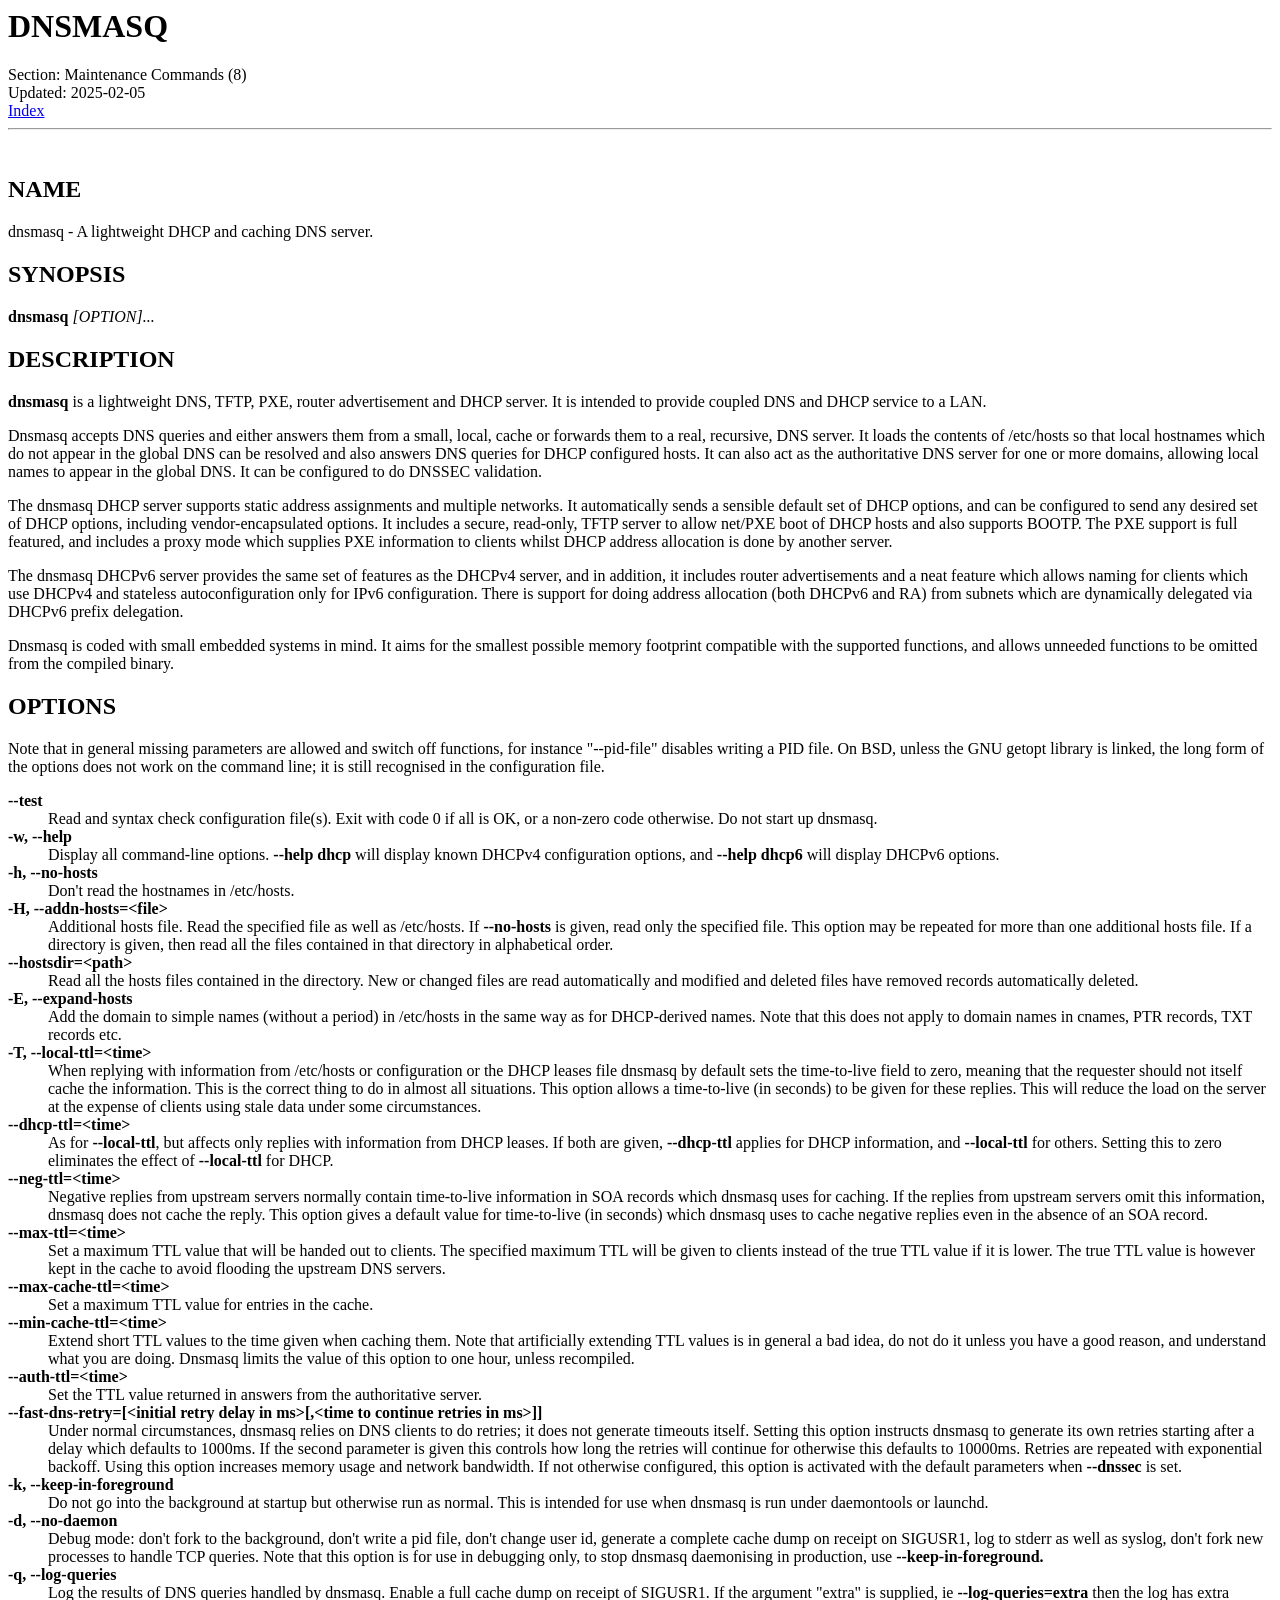
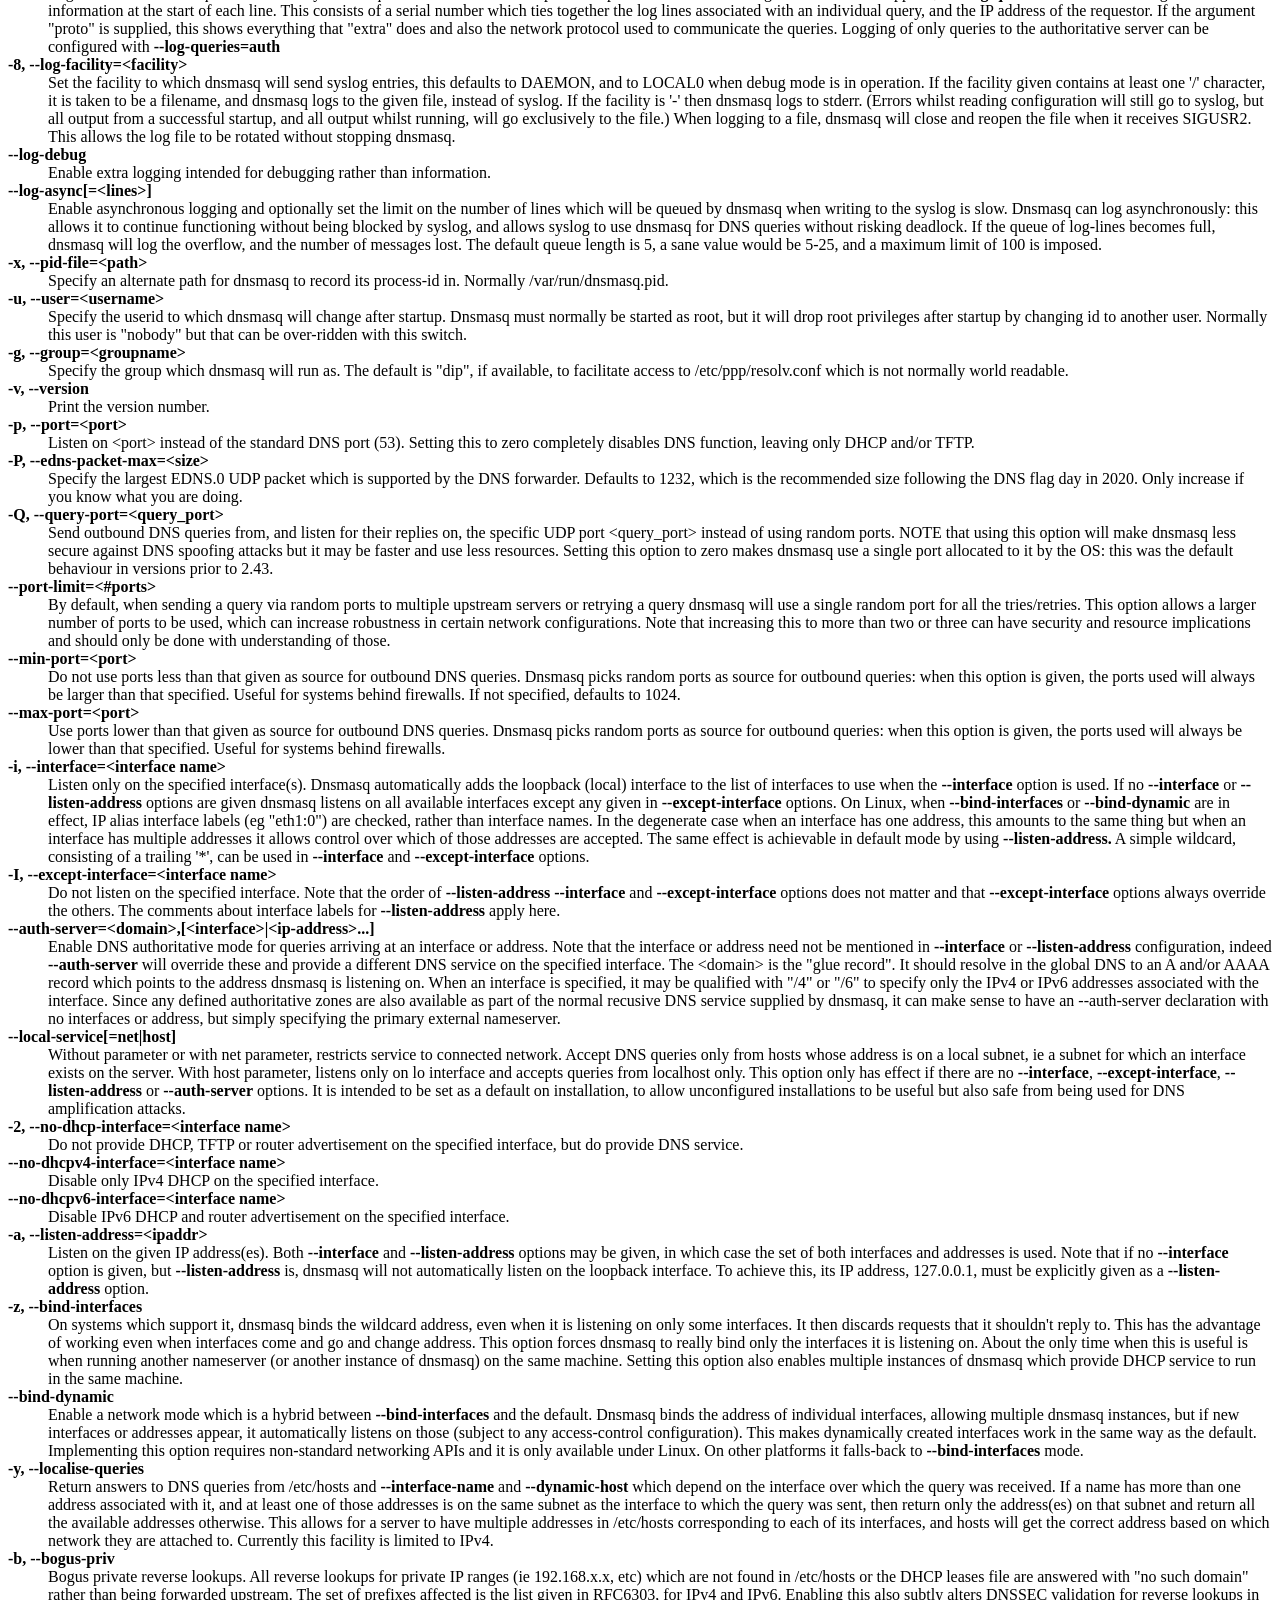
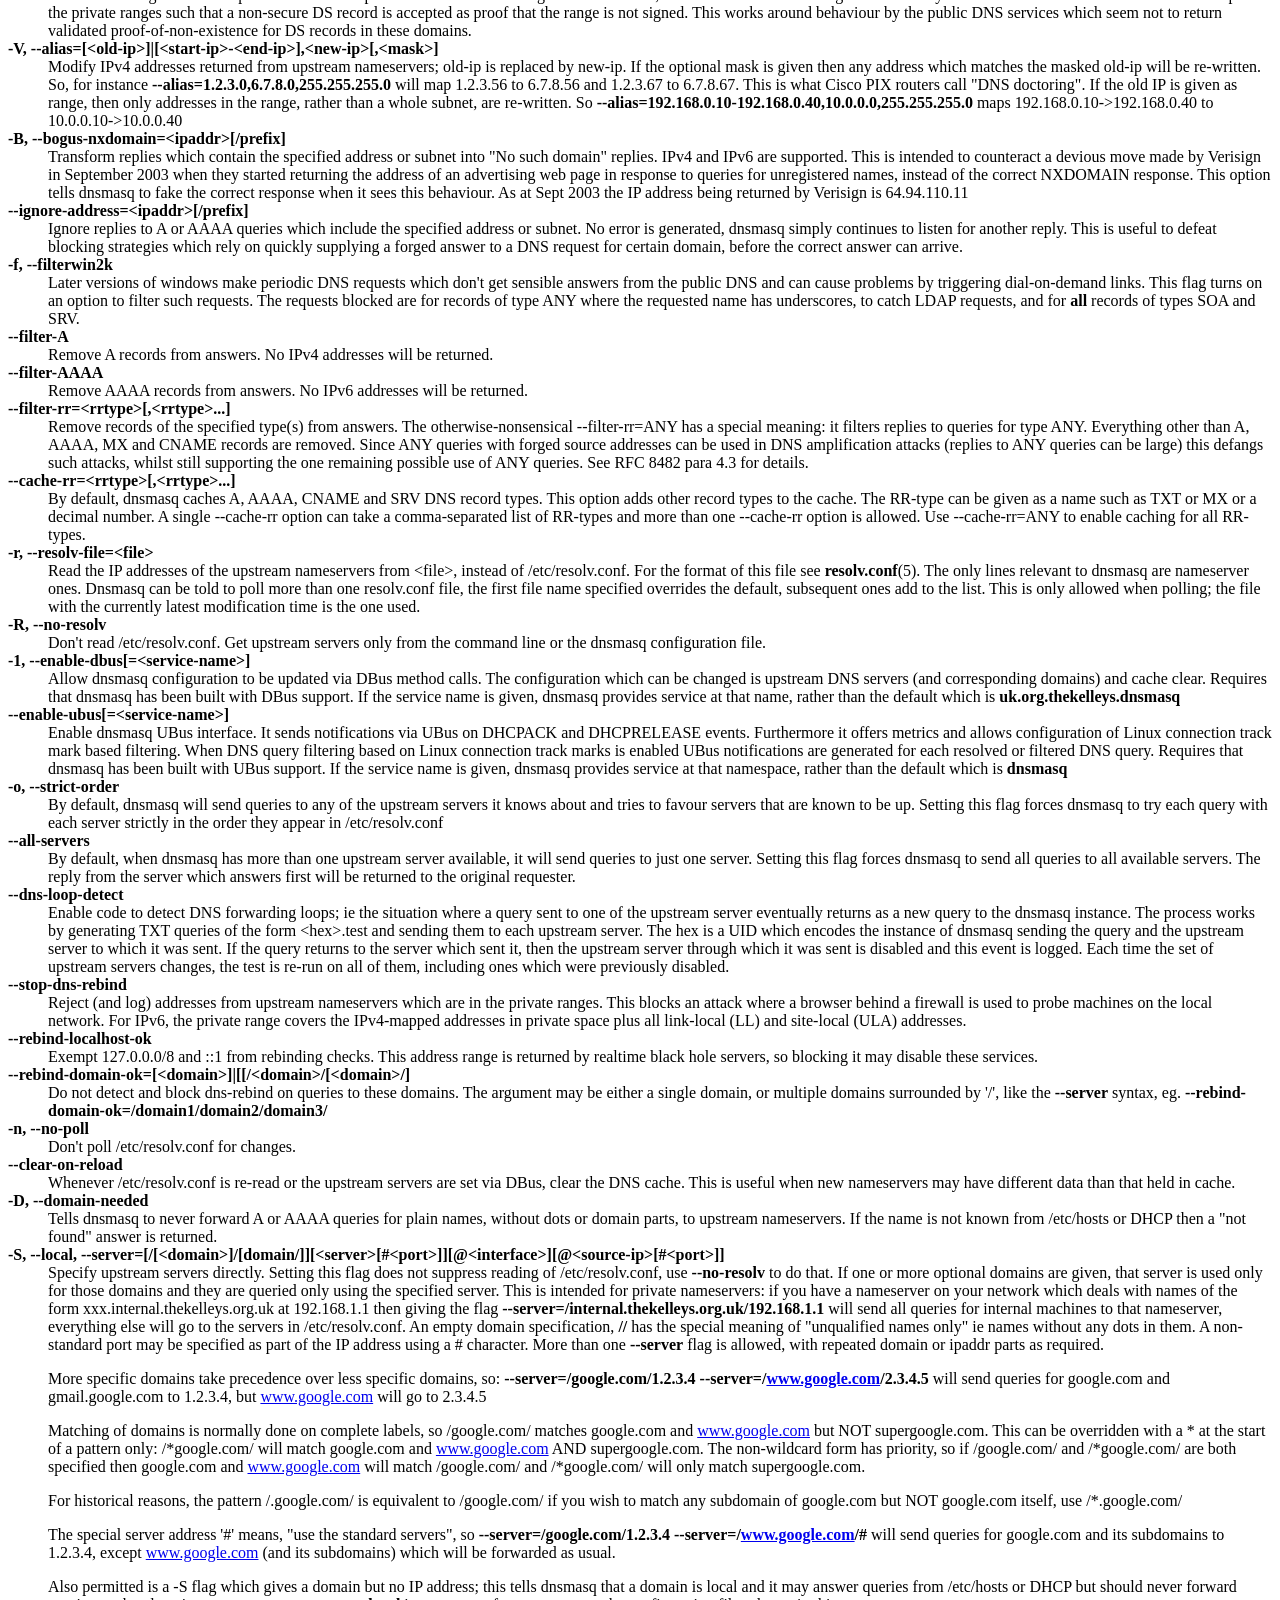
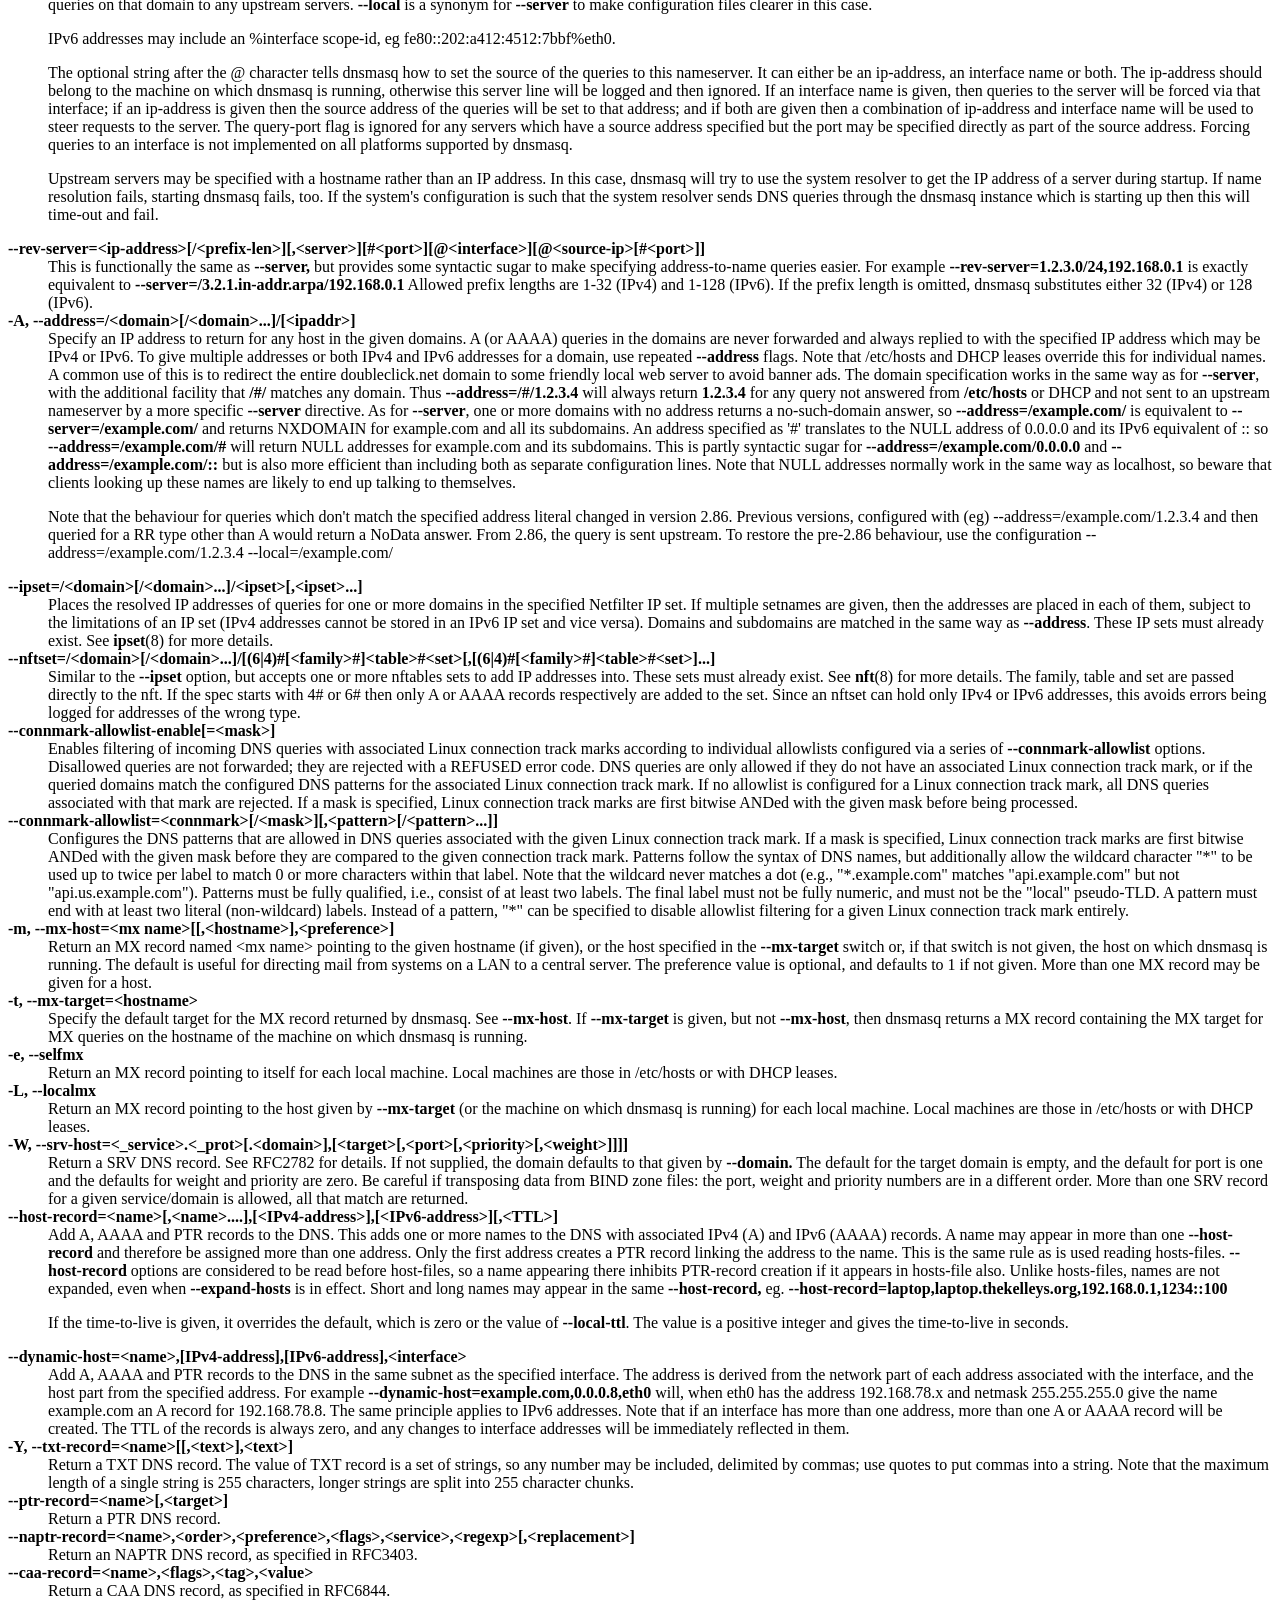
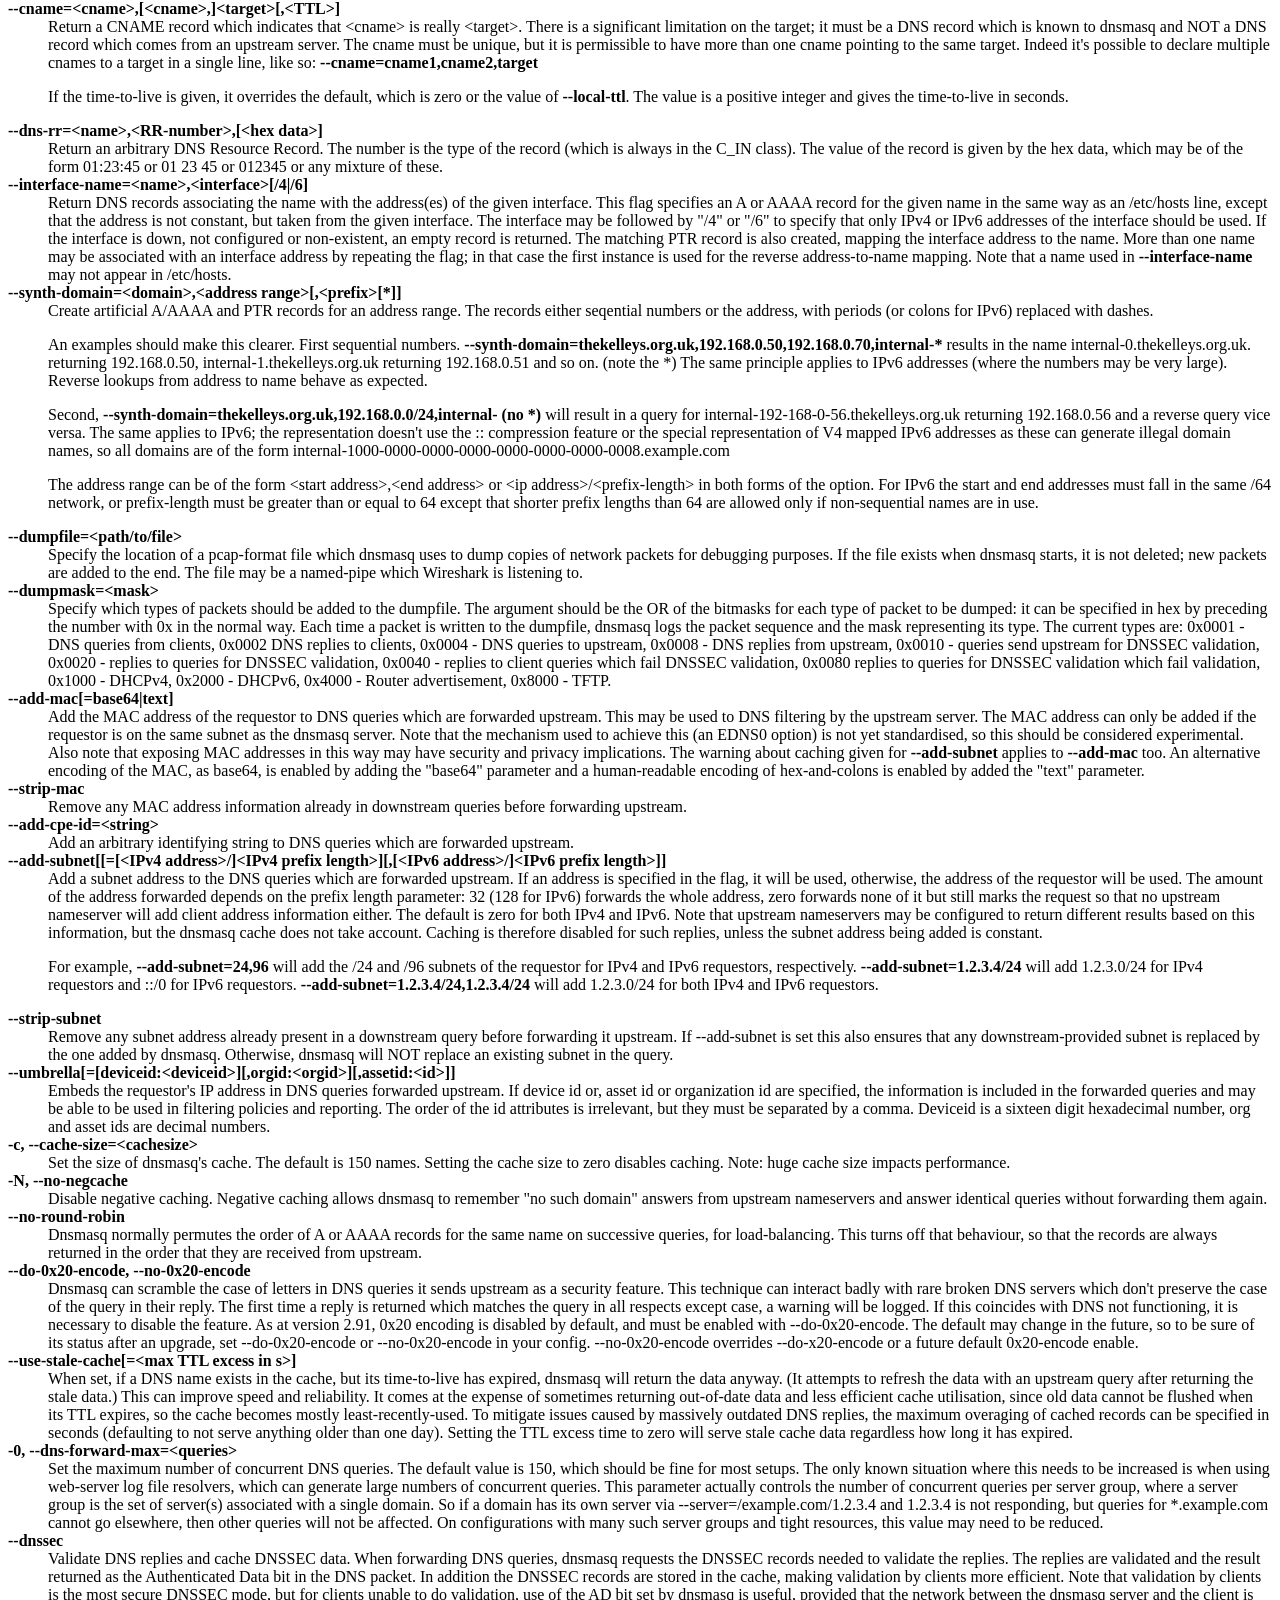
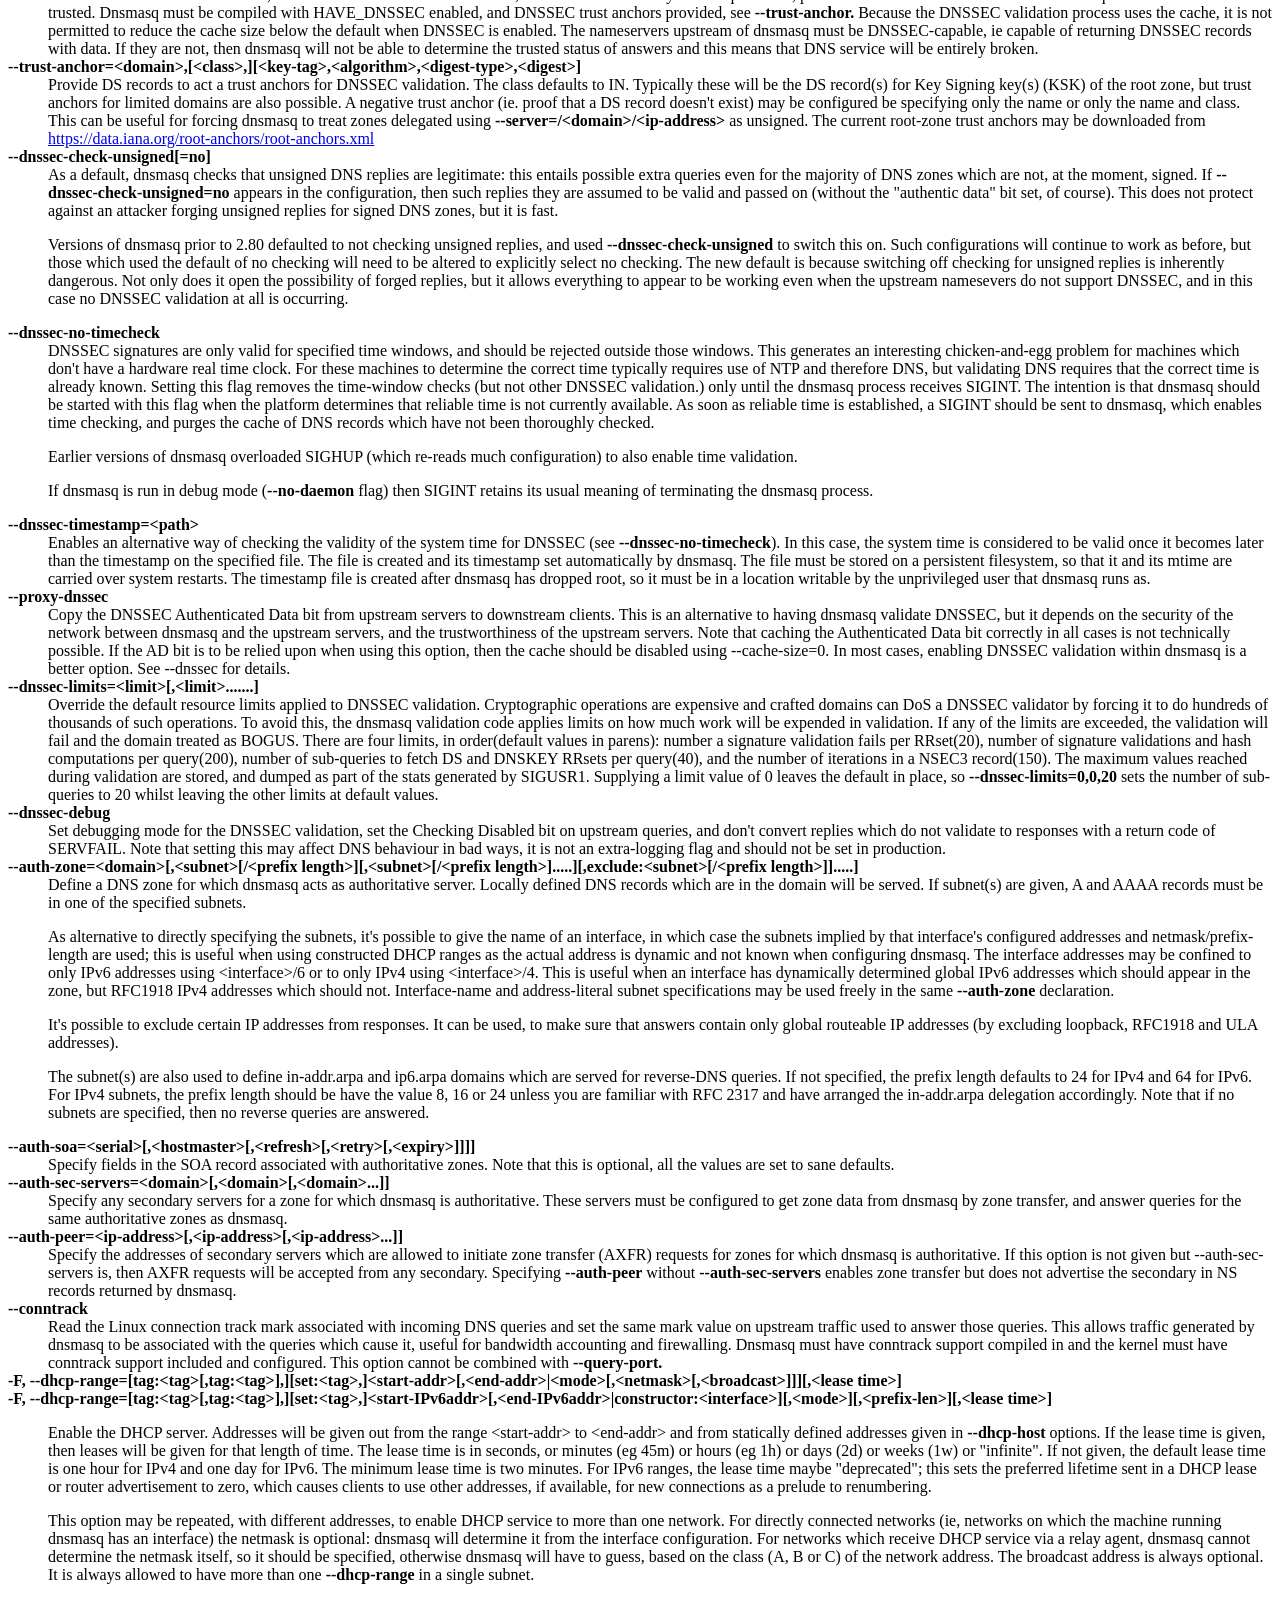
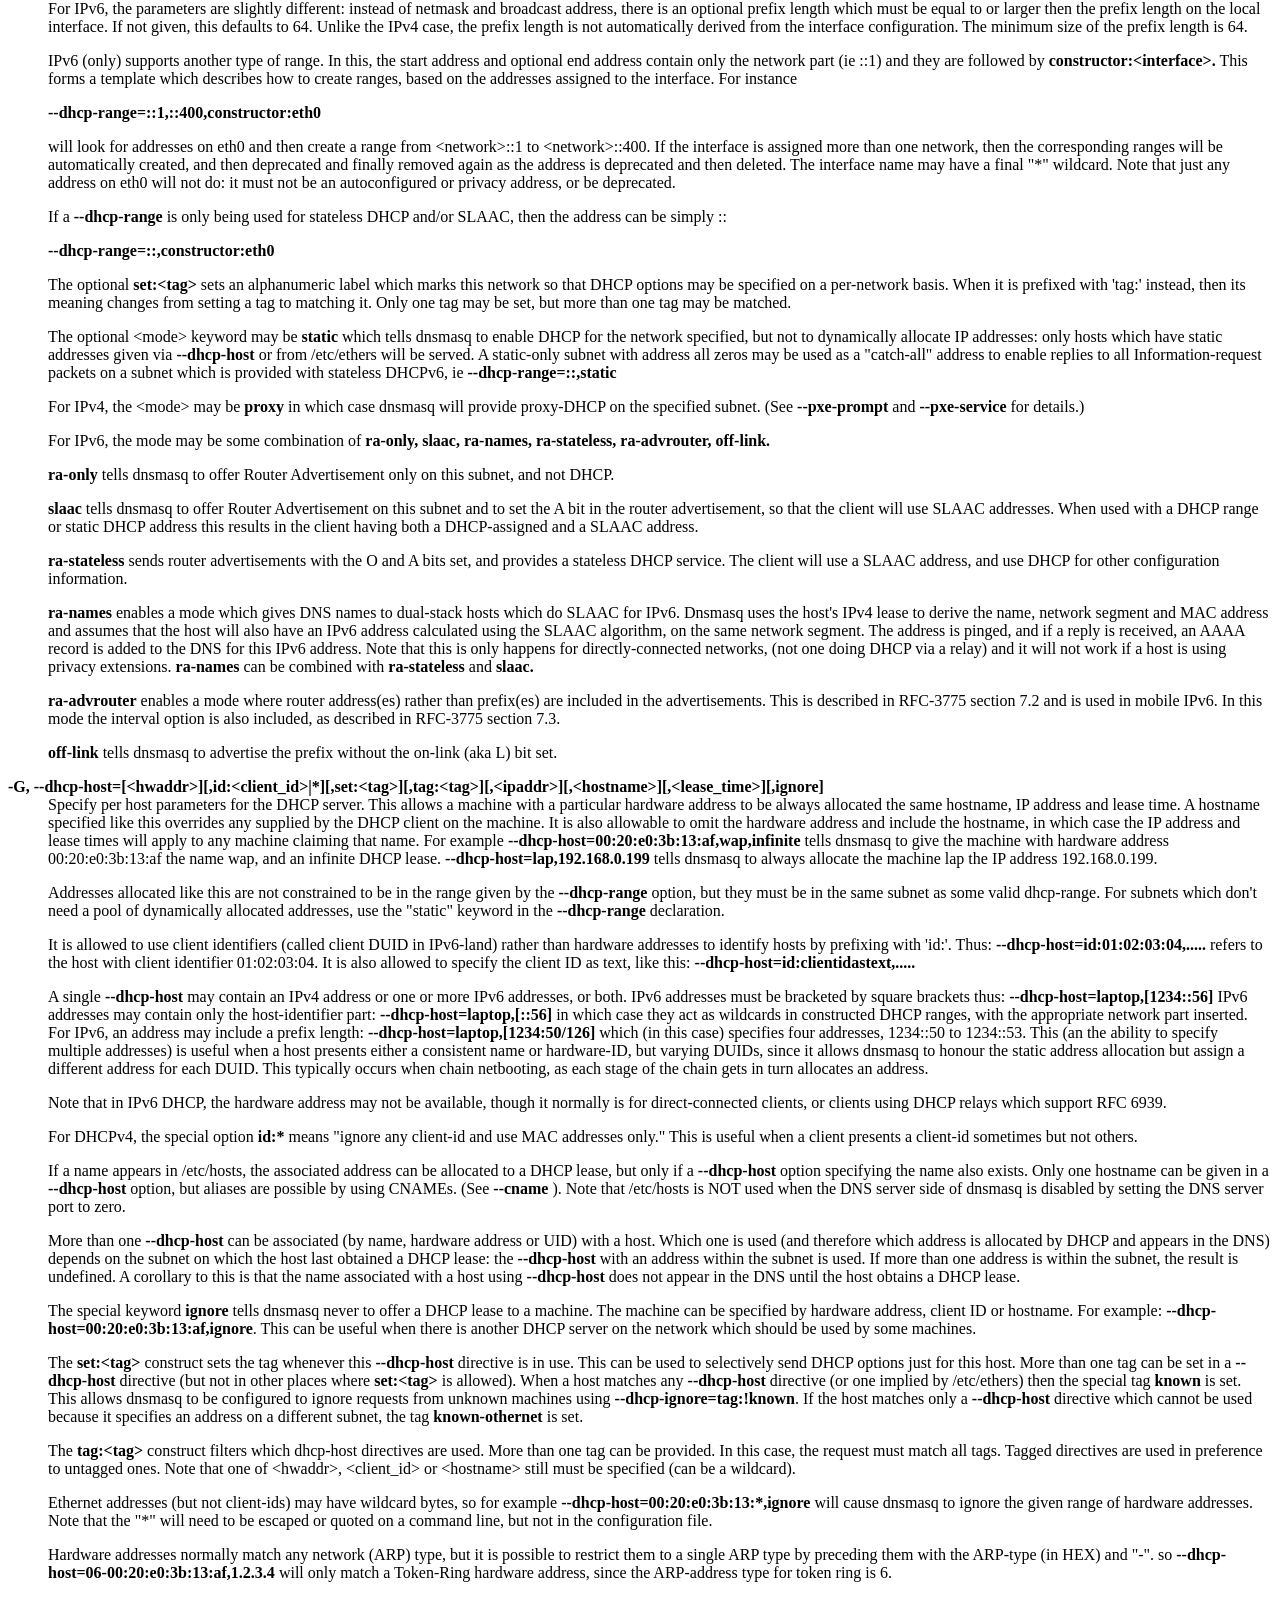
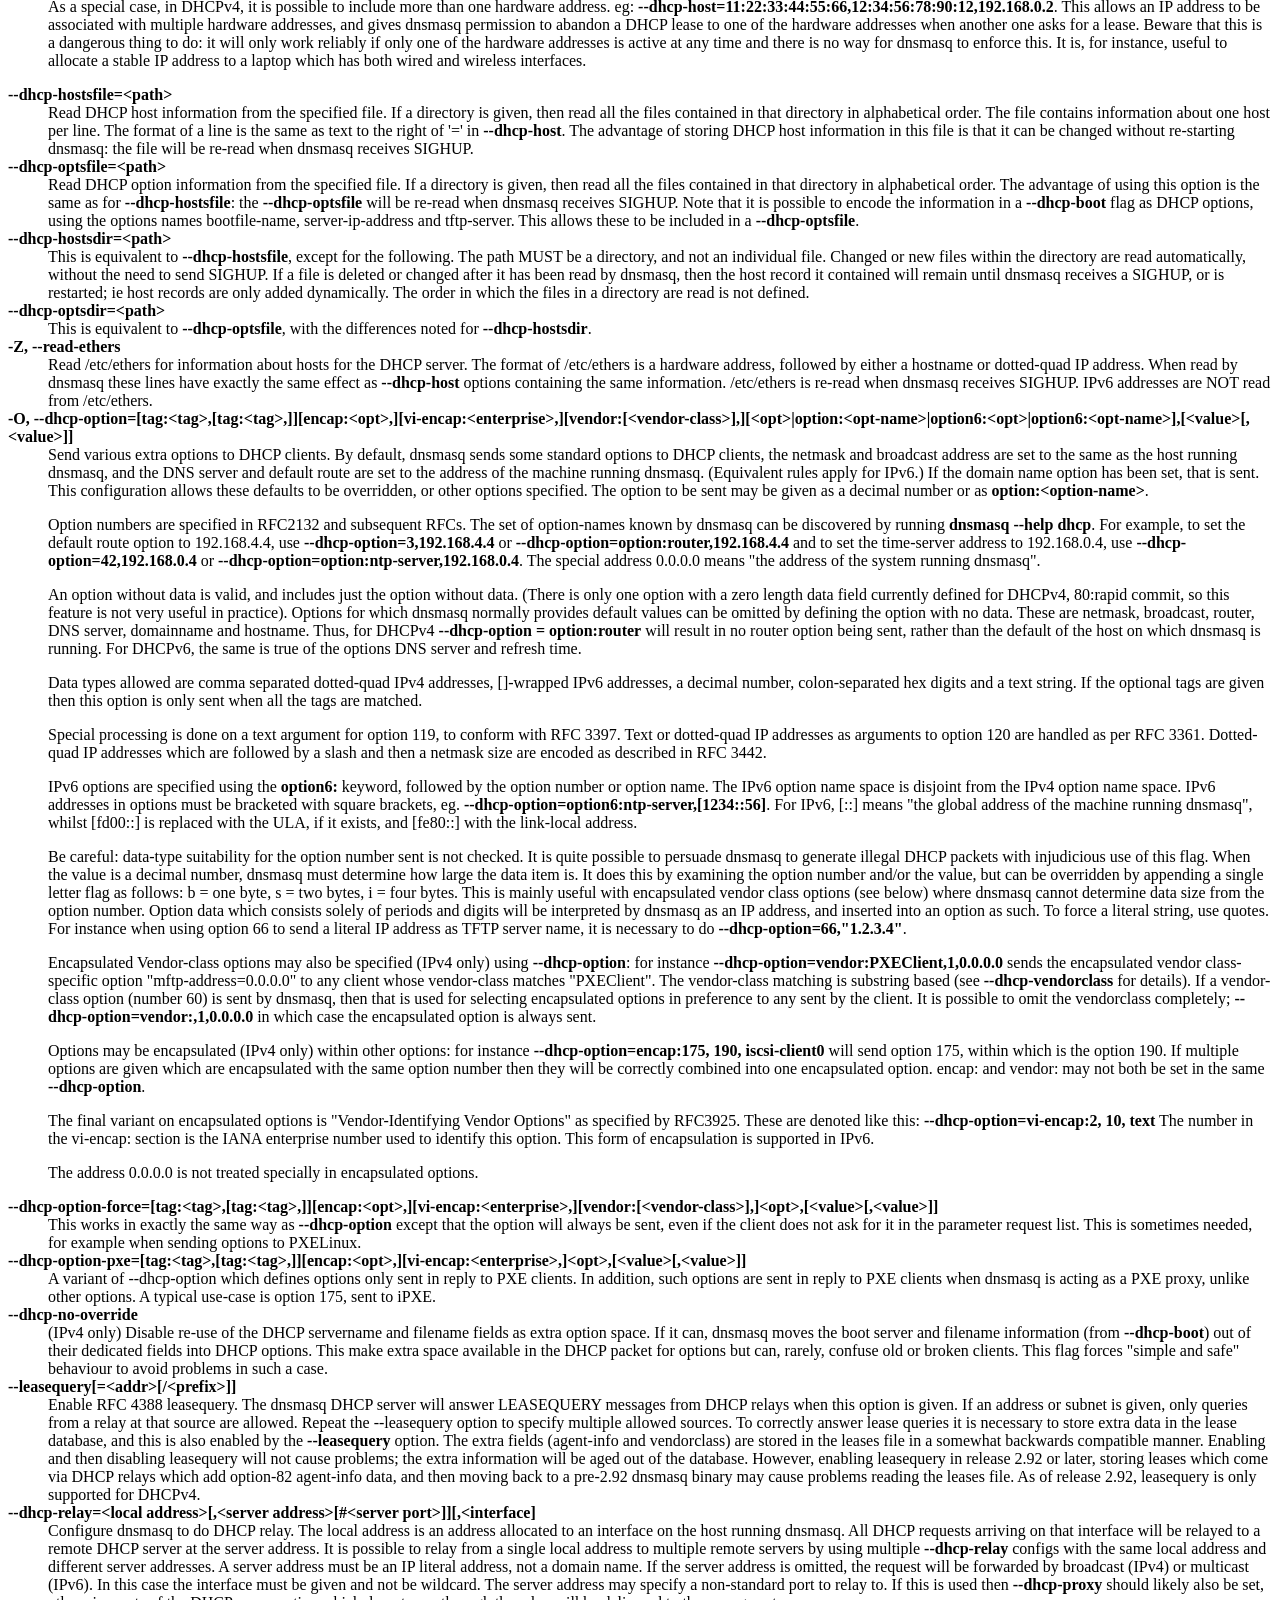
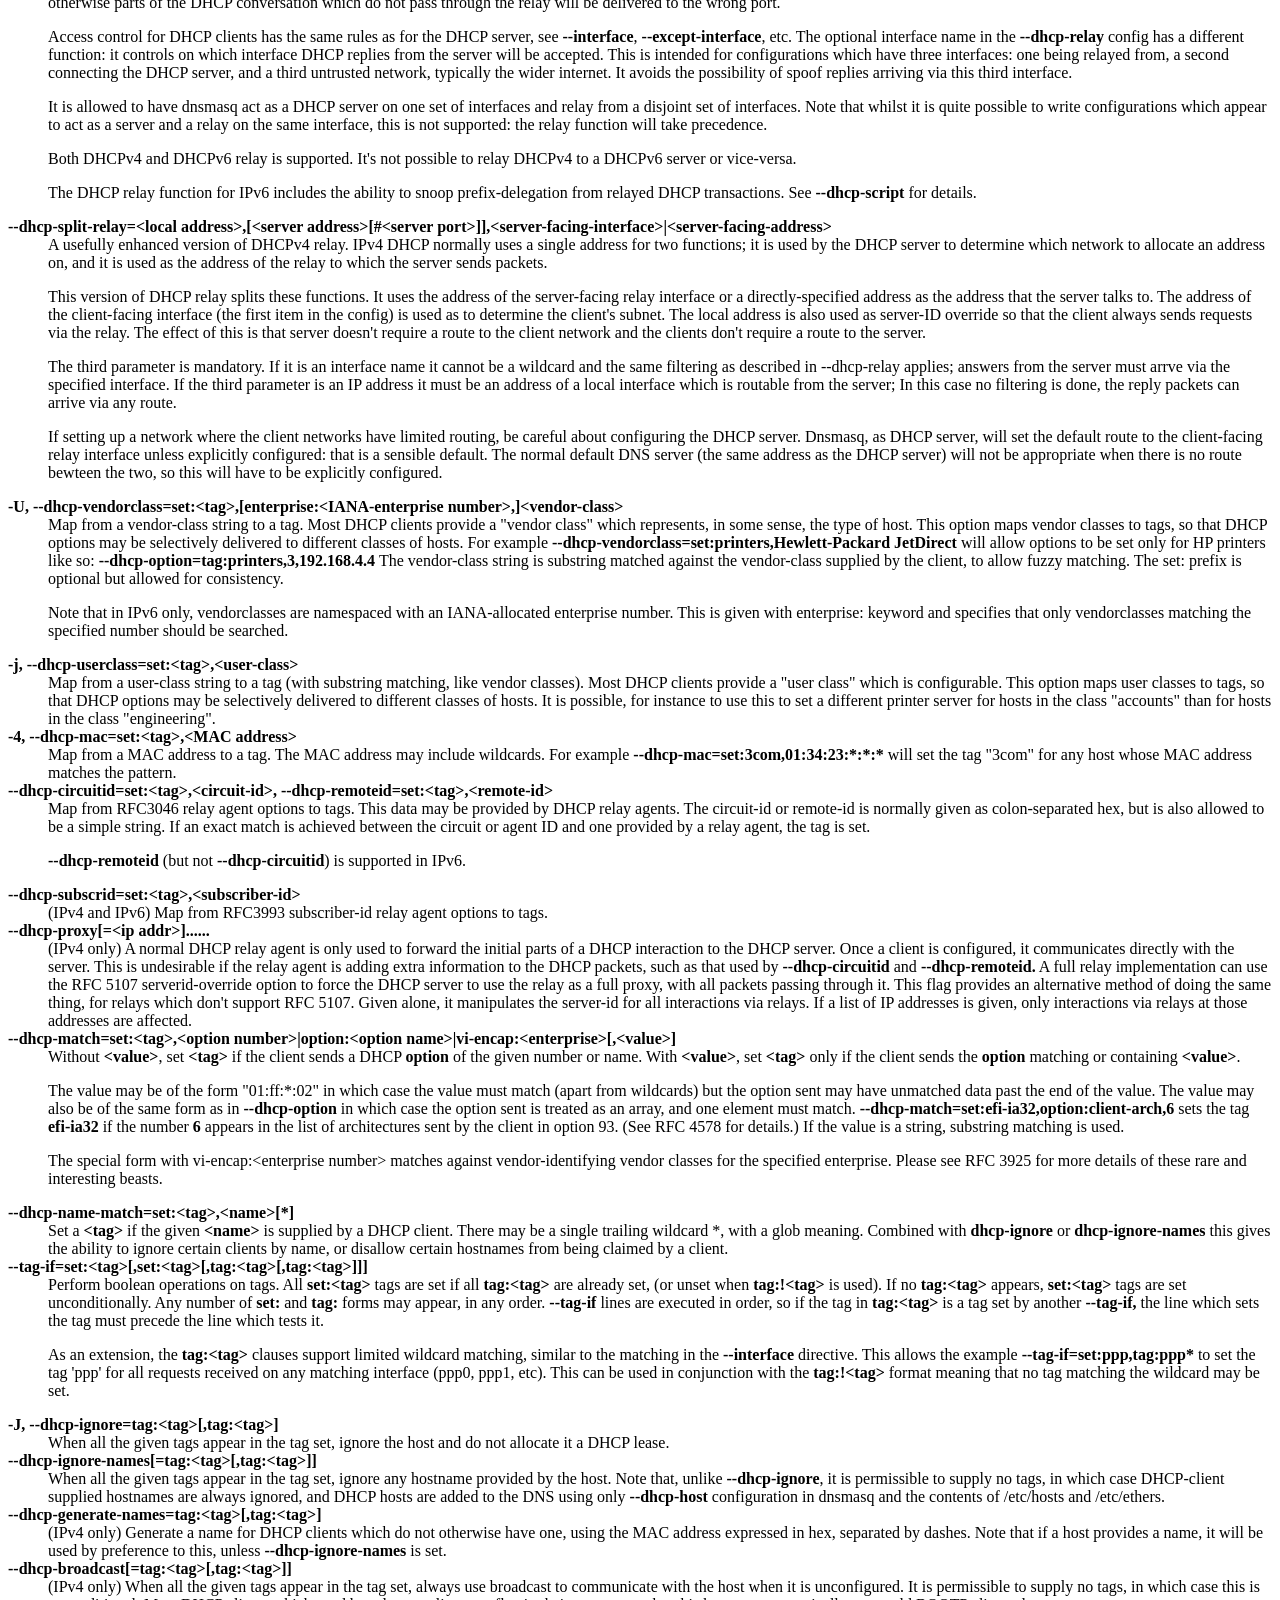
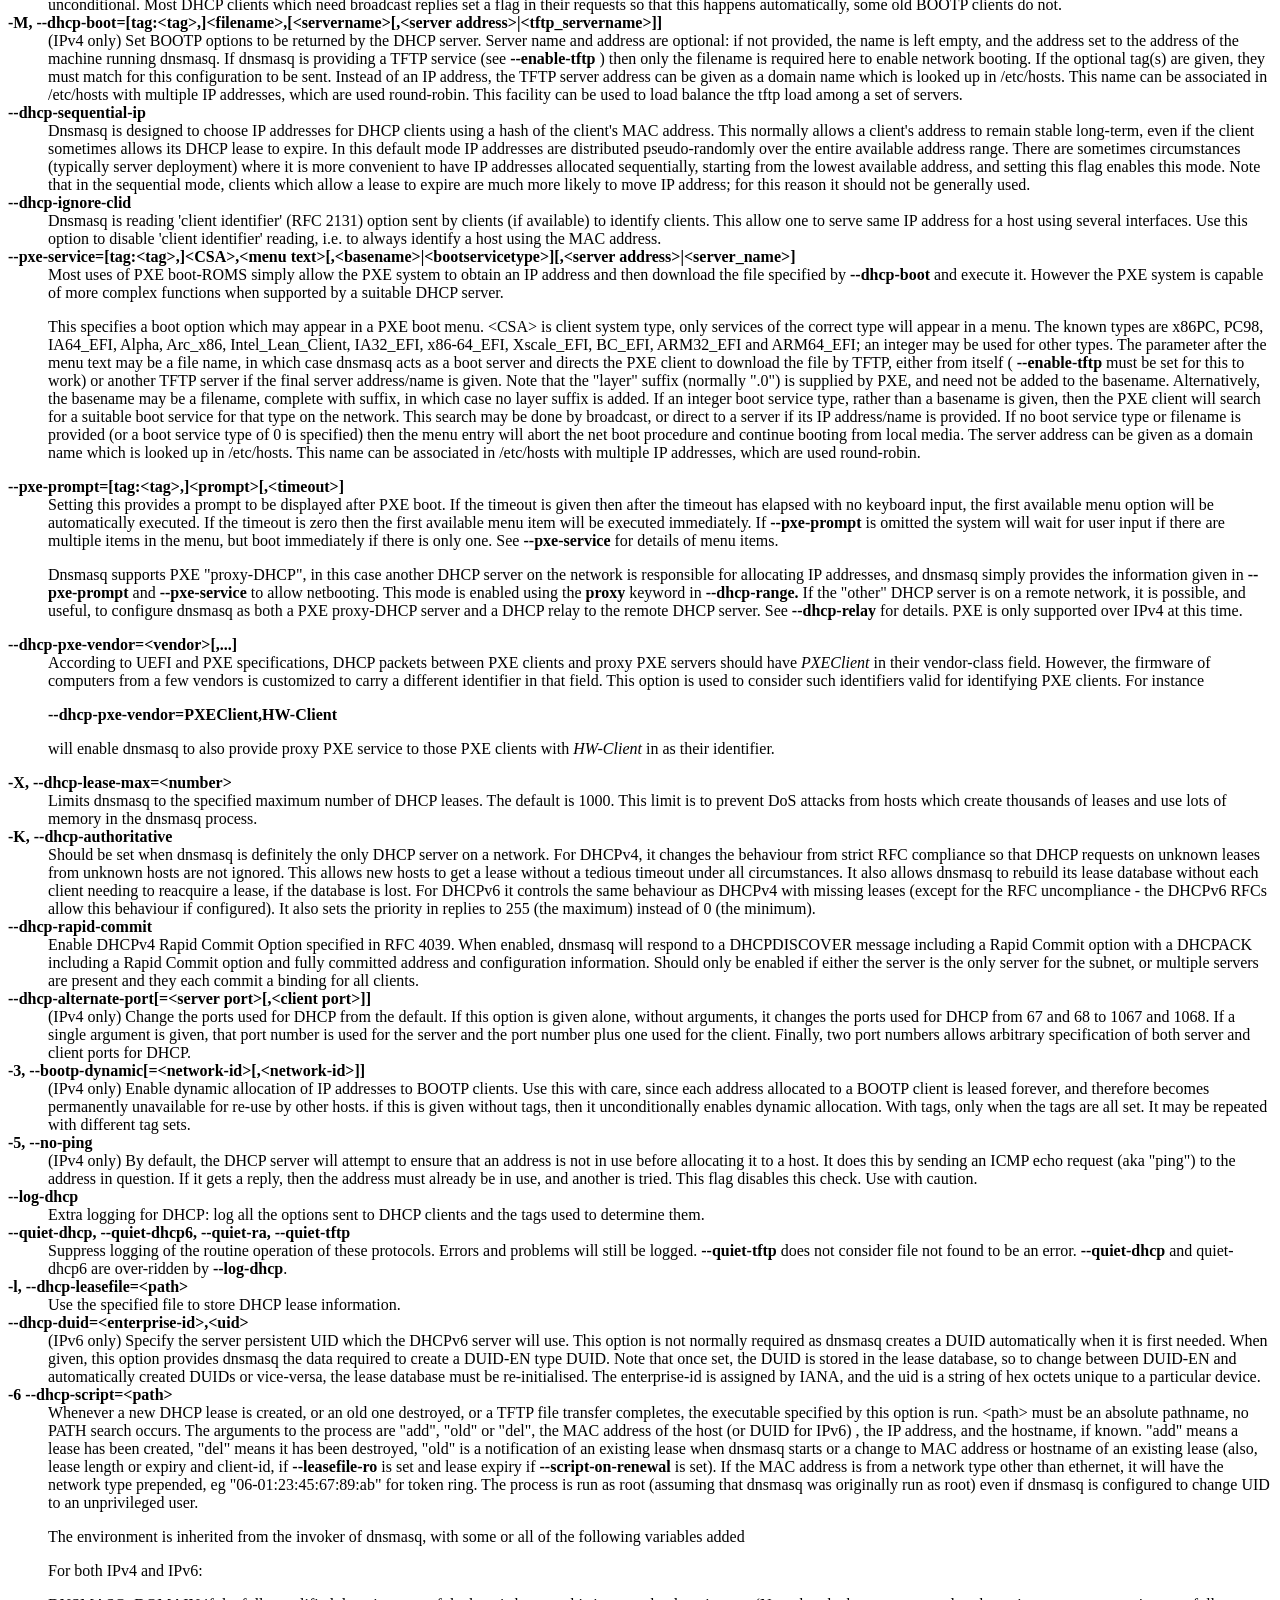
<file: doc/dnsmasq-man.html>
<!DOCTYPE HTML PUBLIC "-//W3C//DTD HTML 4.01 Transitional//EN">
<HTML><HEAD><TITLE>Man page of DNSMASQ</TITLE>
</HEAD><BODY>
<H1>DNSMASQ</H1>
Section: Maintenance Commands (8)<BR>Updated: 2025-02-05<BR><A HREF="#index">Index</A>
<HR>

<A NAME="lbAB">&nbsp;</A>
<H2>NAME</H2>

dnsmasq - A lightweight DHCP and caching DNS server.
<A NAME="lbAC">&nbsp;</A>
<H2>SYNOPSIS</H2>

<B>dnsmasq</B>

<I>[OPTION]...</I>

<A NAME="lbAD">&nbsp;</A>
<H2>DESCRIPTION</H2>

<B>dnsmasq</B>

is a lightweight DNS, TFTP, PXE, router advertisement and DHCP server. It is intended to provide 
coupled DNS and DHCP service to a LAN.
<P>

Dnsmasq accepts DNS queries and either answers them from a small, local,
cache or forwards them to a real, recursive, DNS server. It loads the
contents of /etc/hosts so that local hostnames
which do not appear in the global DNS can be resolved and also answers
DNS queries for DHCP configured hosts. It can also act as the
authoritative DNS server for one or more domains, allowing local names
to appear in the global DNS. It can be configured to do DNSSEC
validation.
<P>

The dnsmasq DHCP server supports static address assignments and multiple
networks. It automatically
sends a sensible default set of DHCP options, and can be configured to
send any desired set of DHCP options, including vendor-encapsulated
options. It includes a secure, read-only,
TFTP server to allow net/PXE boot of DHCP hosts and also supports BOOTP. The PXE support is full featured, and includes a proxy mode which supplies PXE information to clients whilst DHCP address allocation is done by another server.
<P>

The dnsmasq DHCPv6 server provides the same set of features as the
DHCPv4 server, and in addition, it includes router advertisements and
a neat feature which allows naming for clients which use DHCPv4 and
stateless autoconfiguration only for IPv6 configuration. There is support for doing address allocation (both DHCPv6 and RA) from subnets which are dynamically delegated via DHCPv6 prefix delegation.
<P>

Dnsmasq is coded with small embedded systems in mind. It aims for the smallest possible memory footprint compatible with the supported functions,  and allows unneeded functions to be omitted from the compiled binary.  
<A NAME="lbAE">&nbsp;</A>
<H2>OPTIONS</H2>

Note that in general missing parameters are allowed and switch off
functions, for instance &quot;--pid-file&quot; disables writing a PID file. On
BSD, unless the GNU getopt library is linked, the long form of the
options does not work on the command line; it is still recognised in
the configuration file.
<DL COMPACT>
<DT><B>--test</B>

<DD>
Read and syntax check configuration file(s). Exit with code 0 if all
is OK, or a non-zero code otherwise. Do not start up dnsmasq.
<DT><B>-w, --help</B>

<DD>
Display all command-line options. 
<B>--help dhcp </B>

will display known DHCPv4 configuration options, and 
<B>--help dhcp6 </B>

will display DHCPv6 options.
<DT><B>-h, --no-hosts</B>

<DD>
Don't read the hostnames in /etc/hosts.
<DT><B>-H, --addn-hosts=&lt;file&gt;</B>

<DD>
Additional hosts file. Read the specified file as well as /etc/hosts. If <B>--no-hosts</B> is given, read
only the specified file. This option may be repeated for more than one
additional hosts file. If a directory is given, then read all the files contained in that directory
in alphabetical order.
<DT><B>--hostsdir=&lt;path&gt;</B>

<DD>
Read all the hosts files contained in the directory. New or changed files
are read automatically and modified and deleted files have removed records
automatically deleted.
<DT><B>-E, --expand-hosts</B>

<DD>
Add the domain to simple names (without a period) in /etc/hosts
in the same way as for DHCP-derived names. Note that this does not
apply to domain names in cnames, PTR records, TXT records etc.
<DT><B>-T, --local-ttl=&lt;time&gt;</B>

<DD>
When replying with information from /etc/hosts or configuration or the DHCP leases
file dnsmasq by default sets the time-to-live field to zero, meaning
that the requester should not itself cache the information. This is
the correct thing to do in almost all situations. This option allows a
time-to-live (in seconds) to be given for these replies. This will
reduce the load on the server at the expense of clients using stale
data under some circumstances.
<DT><B>--dhcp-ttl=&lt;time&gt;</B>

<DD>
As for <B>--local-ttl</B>, but affects only replies with information from DHCP leases. If both are given, <B>--dhcp-ttl</B> applies for DHCP information, and <B>--local-ttl</B> for others. Setting this to zero eliminates the effect of <B>--local-ttl</B> for DHCP.
<DT><B>--neg-ttl=&lt;time&gt;</B>

<DD>
Negative replies from upstream servers normally contain time-to-live
information in SOA records which dnsmasq uses for caching. If the
replies from upstream servers omit this information, dnsmasq does not
cache the reply. This option gives a default value for time-to-live
(in seconds) which dnsmasq uses to cache negative replies even in 
the absence of an SOA record. 
<DT><B>--max-ttl=&lt;time&gt;</B>

<DD>
Set a maximum TTL value that will be handed out to clients. The specified
maximum TTL will be given to clients instead of the true TTL value if it is 
lower. The true TTL value is however kept in the cache to avoid flooding 
the upstream DNS servers.
<DT><B>--max-cache-ttl=&lt;time&gt;</B>

<DD>
Set a maximum TTL value for entries in the cache.
<DT><B>--min-cache-ttl=&lt;time&gt;</B>

<DD>
Extend short TTL values to the time given when caching them. Note that
artificially extending TTL values is in general a bad idea, do not do it 
unless you have a good reason, and understand what you are doing. 
Dnsmasq limits the value of this option to one hour, unless recompiled.
<DT><B>--auth-ttl=&lt;time&gt;</B>

<DD>
Set the TTL value returned in answers from the authoritative server.
<DT><B>--fast-dns-retry=[&lt;initial retry delay in ms&gt;[,&lt;time to continue retries in ms&gt;]]</B>

<DD>
Under normal circumstances, dnsmasq relies on DNS clients to do retries; it
does not generate timeouts itself. Setting this option
instructs dnsmasq to generate its own retries starting after a delay
which defaults to 1000ms. If the second parameter is given this controls
how long the retries will continue for
otherwise this defaults to 10000ms. Retries are repeated with exponential
backoff. Using this option increases memory usage and
network bandwidth. If not otherwise configured, this option is activated
with the default parameters when <B>--dnssec</B> is set.
<DT><B>-k, --keep-in-foreground</B>

<DD>
Do not go into the background at startup but otherwise run as
normal. This is intended for use when dnsmasq is run under daemontools
or launchd.
<DT><B>-d, --no-daemon</B>

<DD>
Debug mode: don't fork to the background, don't write a pid file,
don't change user id, generate a complete cache dump on receipt on
SIGUSR1, log to stderr as well as syslog, don't fork new processes
to handle TCP queries. Note that this option is for use in debugging
only, to stop dnsmasq daemonising in production, use 
<B>--keep-in-foreground.</B>

<DT><B>-q, --log-queries</B>

<DD>
Log the results of DNS queries handled by dnsmasq. Enable a full cache dump on receipt of SIGUSR1. If the argument &quot;extra&quot; is supplied, ie
<B>--log-queries=extra</B>

then the log has extra information at the start of each line.
This consists of a serial number which ties together the log lines associated with an individual query, and the IP address of the requestor. If the argument &quot;proto&quot; is supplied, this shows everything that &quot;extra&quot; does and also the network protocol used to communicate the queries. Logging of only queries to the authoritative server can be configured with
<B>--log-queries=auth</B>

<DT><B>-8, --log-facility=&lt;facility&gt;</B>

<DD>
Set the facility to which dnsmasq will send syslog entries, this
defaults to DAEMON, and to LOCAL0 when debug mode is in operation. If
the facility given contains at least one '/' character, it is taken to
be a filename, and dnsmasq logs to the given file, instead of
syslog. If the facility is '-' then dnsmasq logs to stderr.
(Errors whilst reading configuration will still go to syslog,
but all output from a successful startup, and all output whilst
running, will go exclusively to the file.) When logging to a file,
dnsmasq will close and reopen the file when it receives SIGUSR2. This 
allows the log file to be rotated without stopping dnsmasq.
<DT><B>--log-debug</B>

<DD>
Enable extra logging intended for debugging rather than information.
<DT><B>--log-async[=&lt;lines&gt;]</B>

<DD>
Enable asynchronous logging and optionally set the limit on the
number of lines
which will be queued by dnsmasq when writing to the syslog is slow. 
Dnsmasq can log asynchronously: this
allows it to continue functioning without being blocked by syslog, and
allows syslog to use dnsmasq for DNS queries without risking deadlock.
If the queue of log-lines becomes full, dnsmasq will log the
overflow, and the number of messages  lost. The default queue length is
5, a sane value would be 5-25, and a maximum limit of 100 is imposed.
<DT><B>-x, --pid-file=&lt;path&gt;</B>

<DD>
Specify an alternate path for dnsmasq to record its process-id in. Normally /var/run/dnsmasq.pid.
<DT><B>-u, --user=&lt;username&gt;</B>

<DD>
Specify the userid to which dnsmasq will change after startup. Dnsmasq must normally be started as root, but it will drop root 
privileges after startup by changing id to another user. Normally this user is &quot;nobody&quot; but that 
can be over-ridden with this switch.
<DT><B>-g, --group=&lt;groupname&gt; </B>

<DD>
Specify the group which dnsmasq will run
as. The default is &quot;dip&quot;, if available, to facilitate access to
/etc/ppp/resolv.conf which is not normally world readable.
<DT><B>-v, --version</B>

<DD>
Print the version number.
<DT><B>-p, --port=&lt;port&gt;</B>

<DD>
Listen on &lt;port&gt; instead of the standard DNS port (53). Setting this
to zero completely disables DNS function, leaving only DHCP and/or TFTP.
<DT><B>-P, --edns-packet-max=&lt;size&gt;</B>

<DD>
Specify the largest EDNS.0 UDP packet which is supported by the DNS
forwarder. Defaults to 1232, which is the recommended size following the
DNS flag day in 2020. Only increase if you know what you are doing.
<DT><B>-Q, --query-port=&lt;query_port&gt;</B>

<DD>
Send outbound DNS queries from, and listen for their replies on, the
specific UDP port &lt;query_port&gt; instead of using random ports. NOTE
that using this option will make dnsmasq less secure against DNS
spoofing attacks but it may be faster and use less resources.  Setting this option
to zero makes dnsmasq use a single port allocated to it by the
OS: this was the default behaviour in versions prior to 2.43.
<DT><B>--port-limit=&lt;#ports&gt;</B>

<DD>
By default, when sending a query via random ports to multiple upstream servers or
retrying a query dnsmasq will use a single random port for all the tries/retries.
This option allows a larger number of ports to be used, which can increase robustness
in certain network configurations. Note that increasing this to more than
two or three can have security and resource implications and should only
be done with understanding of those.
<DT><B>--min-port=&lt;port&gt;</B>

<DD>
Do not use ports less than that given as source for outbound DNS
queries. Dnsmasq picks random ports as source for outbound queries:
when this option is given, the ports used will always be larger
than that specified. Useful for systems behind firewalls. If not specified,
defaults to 1024.
<DT><B>--max-port=&lt;port&gt;</B>

<DD>
Use ports lower than that given as source for outbound DNS queries.
Dnsmasq picks random ports as source for outbound queries:
when this option is given, the ports used will always be lower
than that specified. Useful for systems behind firewalls.
<DT><B>-i, --interface=&lt;interface name&gt;</B>

<DD>
Listen only on the specified interface(s). Dnsmasq automatically adds
the loopback (local) interface to the list of interfaces to use when
the
<B>--interface</B>

option  is used. If no
<B>--interface</B>

or
<B>--listen-address</B>

options are given dnsmasq listens on all available interfaces except any
given in
<B>--except-interface</B>

options. On Linux, when
<B>--bind-interfaces</B>

or
<B>--bind-dynamic</B>

are in effect, IP alias interface labels (eg &quot;eth1:0&quot;) are checked, rather than
interface names. In the degenerate case when an interface has one address, this amounts to the same thing but when an interface has multiple addresses it
allows control over which of those addresses are accepted.
The same effect is achievable in default mode by using
<B>--listen-address.</B>

A simple wildcard, consisting of a trailing '*',
can be used in
<B>--interface </B>

and
<B>--except-interface</B>

options. 
<DT><B>-I, --except-interface=&lt;interface name&gt;</B>

<DD>
Do not listen on the specified interface. Note that the order of
<B>--listen-address</B>

<B>--interface</B>

and
<B>--except-interface</B>

options does not matter and that 
<B>--except-interface</B>

options always override the others. The comments about interface labels for
<B>--listen-address</B>

apply here.
<DT><B>--auth-server=&lt;domain&gt;,[&lt;interface&gt;|&lt;ip-address&gt;...]</B>

<DD>
Enable DNS authoritative mode for queries arriving at an interface or address. Note that the interface or address
need not be mentioned in 
<B>--interface</B>

or 
<B>--listen-address</B>

configuration, indeed
<B>--auth-server</B>

will override these and provide a different DNS service on the
specified interface. The &lt;domain&gt; is the &quot;glue record&quot;. It should
resolve in the global DNS to an A and/or AAAA record which points to
the address dnsmasq is listening on. When an interface is specified,
it may be qualified with &quot;/4&quot; or &quot;/6&quot; to specify only the IPv4 or IPv6
addresses associated with the interface. Since any defined authoritative zones are also available as part of the normal recusive DNS service supplied by dnsmasq, it can make sense to have an --auth-server declaration with no interfaces or address, but simply specifying the primary external nameserver.
<DT><B>--local-service[=net|host]</B>

<DD>
Without parameter or with net parameter, restricts service to connected network.
Accept DNS queries only from hosts whose address is on a local subnet,
ie a subnet for which an interface exists on the server. With host parameter, listens
only on lo interface and accepts queries from localhost only. This option
only has effect if there are no <B>--interface</B>, <B>--except-interface</B>,
<B>--listen-address</B> or <B>--auth-server</B> options. It is intended to be set as
a default on installation, to allow unconfigured installations to be
useful but also safe from being used for DNS amplification attacks.
<DT><B>-2, --no-dhcp-interface=&lt;interface name&gt;</B>

<DD>
Do not provide DHCP, TFTP or router advertisement on the specified interface, but do provide DNS service.
<DT><B>--no-dhcpv4-interface=&lt;interface name&gt;</B>

<DD>
Disable only IPv4 DHCP on the specified interface.
<DT><B>--no-dhcpv6-interface=&lt;interface name&gt;</B>

<DD>
Disable IPv6 DHCP and router advertisement on the specified interface.
<DT><B>-a, --listen-address=&lt;ipaddr&gt;</B>

<DD>
Listen on the given IP address(es). Both 
<B>--interface</B>

and
<B>--listen-address</B>

options may be given, in which case the set of both interfaces and
addresses is used. Note that if no
<B>--interface</B>

option is given, but 
<B>--listen-address</B>

is, dnsmasq will not automatically listen on the loopback
interface. To achieve this, its IP address, 127.0.0.1, must be
explicitly given as a 
<B>--listen-address</B>

option.
<DT><B>-z, --bind-interfaces</B>

<DD>
On systems which support it, dnsmasq binds the wildcard address,
even when it is listening on only some interfaces. It then discards
requests that it shouldn't reply to. This has the advantage of 
working even when interfaces come and go and change address. This
option forces dnsmasq to really bind only the interfaces it is
listening on. About the only time when this is useful is when 
running another nameserver (or another instance of dnsmasq) on the
same machine. Setting this option also enables multiple instances of
dnsmasq which provide DHCP service to run in the same machine.
<DT><B>--bind-dynamic</B>

<DD>
Enable a network mode which is a hybrid between 
<B>--bind-interfaces</B>

and the default. Dnsmasq binds the address of individual interfaces,
allowing multiple dnsmasq instances, but if new interfaces or
addresses appear, it automatically listens on those (subject to any
access-control configuration). This makes dynamically created
interfaces work in the same way as the default. Implementing this
option requires non-standard networking APIs and it is only available
under Linux. On other platforms it falls-back to <B>--bind-interfaces</B> mode.
<DT><B>-y, --localise-queries</B>

<DD>
Return answers to DNS queries from /etc/hosts and <B>--interface-name</B> and <B>--dynamic-host</B> which depend on the interface over which the query was
received. If a name has more than one address associated with
it, and at least one of those addresses is on the same subnet as the
interface to which the query was sent, then return only the
address(es) on that subnet and return all the available addresses otherwise.
This allows for a server  to have multiple
addresses in /etc/hosts corresponding to each of its interfaces, and
hosts will get the correct address based on which network they are
attached to. Currently this facility is limited to IPv4.
<DT><B>-b, --bogus-priv</B>

<DD>
Bogus private reverse lookups. All reverse lookups for private IP ranges (ie 192.168.x.x, etc)
which are not found in /etc/hosts or the DHCP leases file are answered
with &quot;no such domain&quot; rather than being forwarded upstream. The 
set of prefixes affected is the list given in RFC6303, for IPv4 and IPv6.
Enabling this also subtly alters DNSSEC validation for reverse lookups in the
private ranges such that a non-secure DS record is accepted as proof that
the range is not signed. This works around behaviour by the public DNS services
which seem not to return validated proof-of-non-existence for DS records in these domains.
<DT><B>-V, --alias=[&lt;old-ip&gt;]|[&lt;start-ip&gt;-&lt;end-ip&gt;],&lt;new-ip&gt;[,&lt;mask&gt;]</B>

<DD>
Modify IPv4 addresses returned from upstream nameservers; old-ip is
replaced by new-ip. If the optional mask is given then any address
which matches the masked old-ip will be re-written. So, for instance
<B>--alias=1.2.3.0,6.7.8.0,255.255.255.0 </B>

will map 1.2.3.56 to 6.7.8.56 and 1.2.3.67 to 6.7.8.67. This is what
Cisco PIX routers call &quot;DNS doctoring&quot;. If the old IP is given as
range, then only addresses in the range, rather than a whole subnet,
are re-written. So 
<B>--alias=192.168.0.10-192.168.0.40,10.0.0.0,255.255.255.0</B>

maps 192.168.0.10-&gt;192.168.0.40 to 10.0.0.10-&gt;10.0.0.40
<DT><B>-B, --bogus-nxdomain=&lt;ipaddr&gt;[/prefix]</B>

<DD>
Transform replies which contain the specified address or subnet into &quot;No such
domain&quot; replies. IPv4 and IPv6 are supported. This is intended to counteract a devious move made by
Verisign in September 2003 when they started returning the address of
an advertising web page in response to queries for unregistered names,
instead of the correct NXDOMAIN response. This option tells dnsmasq to
fake the correct response when it sees this behaviour. As at Sept 2003
the IP address being returned by Verisign is 64.94.110.11
<DT><B>--ignore-address=&lt;ipaddr&gt;[/prefix]</B>

<DD>
Ignore replies to A or AAAA queries which include the specified address or subnet. 
No error is generated, dnsmasq simply continues to listen for another reply. 
This is useful to defeat blocking strategies which rely on quickly supplying a
forged answer to a DNS request for certain domain, before the correct answer can arrive.
<DT><B>-f, --filterwin2k</B>

<DD>
Later versions of windows make periodic DNS requests which don't get sensible answers from
the public DNS and can cause problems by triggering dial-on-demand links. This flag turns on an option
to filter such requests. The requests blocked are for records of type ANY
where the requested name has underscores, to catch LDAP requests, and for
<B>all</B> records of types SOA and SRV.
<DT><B>--filter-A</B>

<DD>
Remove A records from answers. No IPv4 addresses will be returned.
<DT><B>--filter-AAAA</B>

<DD>
Remove AAAA records from answers. No IPv6 addresses will be returned.
<DT><B>--filter-rr=&lt;rrtype&gt;[,&lt;rrtype&gt;...]</B>

<DD>
Remove records of the specified type(s) from answers. The otherwise-nonsensical --filter-rr=ANY has
a special meaning: it filters replies to queries for type ANY. Everything other than A, AAAA, MX and CNAME
records are removed. Since ANY queries with forged source addresses can be used in DNS amplification attacks
(replies to ANY queries can be large) this defangs such attacks, whilst still supporting the
one remaining possible use of ANY queries. See RFC 8482 para 4.3 for details.
<DT><B>--cache-rr=&lt;rrtype&gt;[,&lt;rrtype&gt;...]</B>

<DD>
By default, dnsmasq caches A, AAAA, CNAME and SRV DNS record types.
This option adds other record types to the cache. The RR-type can be given
as a name such as TXT or MX or a decimal number. A single --cache-rr option
can take a comma-separated list of RR-types and more than one --cache-rr option
is allowed. Use --cache-rr=ANY to enable caching for all RR-types.
<DT><B>-r, --resolv-file=&lt;file&gt;</B>

<DD>
Read the IP addresses of the upstream nameservers from &lt;file&gt;, instead of
/etc/resolv.conf. For the format of this file see
<B>resolv.conf</B>(5).

The only lines relevant to dnsmasq are nameserver ones. Dnsmasq can
be told to poll more than one resolv.conf file, the first file name  specified
overrides the default, subsequent ones add to the list. This is only
allowed when polling; the file with the currently latest modification
time is the one used. 
<DT><B>-R, --no-resolv</B>

<DD>
Don't read /etc/resolv.conf. Get upstream servers only from the command
line or the dnsmasq configuration file.
<DT><B>-1, --enable-dbus[=&lt;service-name&gt;]</B>

<DD>
Allow dnsmasq configuration to be updated via DBus method calls. The
configuration which can be changed is upstream DNS servers (and
corresponding domains) and cache clear. Requires that dnsmasq has
been built with DBus support. If the service name is given, dnsmasq
provides service at that name, rather than the default which is 
<B>uk.org.thekelleys.dnsmasq</B>

<DT><B>--enable-ubus[=&lt;service-name&gt;]</B>

<DD>
Enable dnsmasq UBus interface. It sends notifications via UBus on
DHCPACK and DHCPRELEASE events. Furthermore it offers metrics
and allows configuration of Linux connection track mark based filtering.
When DNS query filtering based on Linux connection track marks is enabled
UBus notifications are generated for each resolved or filtered DNS query.
Requires that dnsmasq has been built with UBus support. If the service
name is given, dnsmasq provides service at that namespace, rather than
the default which is
<B>dnsmasq</B>

<DT><B>-o, --strict-order</B>

<DD>
By default, dnsmasq will send queries to any of the upstream servers
it knows about and tries to favour servers that are known to
be up. Setting this flag forces dnsmasq to try each query with each
server strictly in the order they appear in /etc/resolv.conf
<DT><B>--all-servers</B>

<DD>
By default, when dnsmasq has more than one upstream server available,
it will send queries to just one server. Setting this flag forces
dnsmasq to send all queries to all available servers. The reply from
the server which answers first will be returned to the original requester.
<DT><B>--dns-loop-detect</B>

<DD>
Enable code to detect DNS forwarding loops; ie the situation where a query sent to one 
of the upstream server eventually returns as a new query to the dnsmasq instance. The
process works by generating TXT queries of the form &lt;hex&gt;.test and sending them to
each upstream server. The hex is a UID which encodes the instance of dnsmasq sending the query
and the upstream server to which it was sent. If the query returns to the server which sent it, then
the upstream server through which it was sent is disabled and this event is logged. Each time the
set of upstream servers changes, the test is re-run on all of them, including ones which
were previously disabled.
<DT><B>--stop-dns-rebind</B>

<DD>
Reject (and log) addresses from upstream nameservers which are in the
private ranges. This blocks an attack where a browser behind a
firewall is used to probe machines on the local network. For IPv6, the
private range covers the IPv4-mapped addresses in private space plus
all link-local (LL) and site-local (ULA) addresses.
<DT><B>--rebind-localhost-ok</B>

<DD>
Exempt 127.0.0.0/8 and ::1 from rebinding checks. This address range is
returned by realtime black hole servers, so blocking it may disable
these services.
<DT><B>--rebind-domain-ok=[&lt;domain&gt;]|[[/&lt;domain&gt;/[&lt;domain&gt;/]</B>

<DD>
Do not detect and block dns-rebind on queries to these domains. The
argument may be either a single domain, or multiple domains surrounded
by '/', like the <B>--server</B> syntax, eg.
<B>--rebind-domain-ok=/domain1/domain2/domain3/</B>

<DT><B>-n, --no-poll</B>

<DD>
Don't poll /etc/resolv.conf for changes.
<DT><B>--clear-on-reload</B>

<DD>
Whenever /etc/resolv.conf is re-read or the upstream servers are set
via DBus, clear the DNS cache.
This is useful when new nameservers may have different
data than that held in cache.
<DT><B>-D, --domain-needed</B>

<DD>
Tells dnsmasq to never forward A or AAAA queries for plain names, without dots
or domain parts, to upstream nameservers. If the name is not known
from /etc/hosts or DHCP then a &quot;not found&quot; answer is returned.
<DT><B>-S, --local, --server=[/[&lt;domain&gt;]/[domain/]][&lt;server&gt;[#&lt;port&gt;]][@&lt;interface&gt;][@&lt;source-ip&gt;[#&lt;port&gt;]]</B>

<DD>
Specify upstream servers directly. Setting this flag does
not suppress reading of /etc/resolv.conf, use <B>--no-resolv</B> to do that. If one or more
optional domains are given, that server is used only for those domains
and they are queried only using the specified server. This is
intended for private nameservers: if you have a nameserver on your
network which deals with names of the form
xxx.internal.thekelleys.org.uk at 192.168.1.1 then giving  the flag 
<B>--server=/internal.thekelleys.org.uk/192.168.1.1</B>

will send all queries for
internal machines to that nameserver, everything else will go to the
servers in /etc/resolv.conf. An empty domain specification,
<B>// </B>

has the special meaning of &quot;unqualified names only&quot; ie names without any
dots in them. A non-standard port may be specified as 
part of the IP
address using a # character.
More than one <B>--server</B> flag is allowed, with
repeated domain or ipaddr parts as required.
<P>
More specific domains take precedence over less specific domains, so:
<B>--server=/google.com/1.2.3.4</B>

<B>--server=/<A HREF="http://www.google.com">www.google.com</A>/2.3.4.5</B>

will send queries for google.com and gmail.google.com to 1.2.3.4, but <A HREF="http://www.google.com">www.google.com</A>
will go to 2.3.4.5
<P>
Matching of domains is normally done on complete labels, so /google.com/ matches google.com and <A HREF="http://www.google.com">www.google.com</A>
but NOT supergoogle.com. This can be overridden with a * at the start of a pattern only: /*google.com/
will match google.com and <A HREF="http://www.google.com">www.google.com</A> AND supergoogle.com. The non-wildcard form has priority, so
if /google.com/ and /*google.com/ are both specified then google.com and <A HREF="http://www.google.com">www.google.com</A> will match /google.com/
and /*google.com/ will only match supergoogle.com.
<P>
For historical reasons, the pattern /.google.com/ is equivalent to /google.com/ if you wish to match any subdomain
of google.com but NOT google.com itself, use /*.google.com/
<P>
The special server address '#' means, &quot;use the standard servers&quot;, so
<B>--server=/google.com/1.2.3.4</B>

<B>--server=/<A HREF="http://www.google.com">www.google.com</A>/#</B>

will send queries for google.com and its subdomains to 1.2.3.4, except <A HREF="http://www.google.com">www.google.com</A> (and its subdomains) which will
be forwarded as usual.
<P>
Also permitted is a -S
flag which gives a domain but no IP address; this tells dnsmasq that
a domain is local and it may answer queries from /etc/hosts or DHCP
but should never forward queries on that domain to any upstream
servers.
<B>--local</B>

is a synonym for
<B>--server</B>

to make configuration files clearer in this case.
<P>
IPv6 addresses may include an %interface scope-id, eg
fe80::202:a412:4512:7bbf%eth0.
<P>
The optional string after the @ character tells dnsmasq how to set the source of
the queries to this nameserver. It can either be an ip-address, an interface
name or both. The ip-address should belong to the machine on which dnsmasq is
running, otherwise this server line will be logged and then ignored. If an
interface name is given, then queries to the server will be forced via that
interface; if an ip-address is given then the source address of the queries will
be set to that address; and if both are given then a combination of ip-address
and interface name will be used to steer requests to the server.
The query-port flag is ignored for any servers which have a
source address specified but the port may be specified directly as
part of the source address. Forcing queries to an interface is not
implemented on all platforms supported by dnsmasq.
<P>
Upstream servers may be specified with a hostname rather than an IP address.
In this case, dnsmasq will try to use the system resolver to get the IP address
of a server during startup. If name resolution fails, starting dnsmasq fails, too.
If the system's configuration is such that the system resolver sends DNS queries
through the dnsmasq instance which is starting up then this will time-out and fail.
<DT><B>--rev-server=&lt;ip-address&gt;[/&lt;prefix-len&gt;][,&lt;server&gt;][#&lt;port&gt;][@&lt;interface&gt;][@&lt;source-ip&gt;[#&lt;port&gt;]]</B>

<DD>
This is functionally the same as 
<B>--server, </B>

but provides some syntactic sugar to make specifying address-to-name queries easier. For example
<B>--rev-server=1.2.3.0/24,192.168.0.1</B>

is exactly equivalent to 
<B>--server=/3.2.1.in-addr.arpa/192.168.0.1</B>

Allowed prefix lengths are 1-32 (IPv4) and 1-128 (IPv6). If the prefix length is omitted, dnsmasq substitutes either 32 (IPv4) or 128 (IPv6).
<DT><B>-A, --address=/&lt;domain&gt;[/&lt;domain&gt;...]/[&lt;ipaddr&gt;]</B>

<DD>
Specify an IP address to return for any host in the given domains.
A (or AAAA) queries in the domains are never forwarded and always replied to
with the specified IP address which may be IPv4 or IPv6. To give
multiple addresses or both IPv4 and IPv6 addresses for a domain, use repeated <B>--address</B> flags.
Note that /etc/hosts and DHCP leases override this for individual
names. A common use of this is to redirect the entire doubleclick.net
domain to some friendly local web server to avoid banner ads. The
domain specification works in the same way as for <B>--server</B>, with
the additional facility that <B>/#/</B> matches any domain. Thus
<B>--address=/#/1.2.3.4</B> will always return <B>1.2.3.4</B> for any
query not answered from <B>/etc/hosts</B> or DHCP and not sent to an
upstream nameserver by a more specific <B>--server</B> directive. As for
<B>--server</B>, one or more domains with no address returns a
no-such-domain answer, so <B>--address=/example.com/</B> is equivalent to
<B>--server=/example.com/</B> and returns NXDOMAIN for example.com and
all its subdomains. An address specified as '#' translates to the NULL
address of 0.0.0.0 and its IPv6 equivalent of :: so
<B>--address=/example.com/#</B> will return NULL addresses for example.com and
its subdomains. This is partly syntactic sugar for <B>--address=/example.com/0.0.0.0</B>
and <B>--address=/example.com/::</B> but is also more efficient than including both
as separate configuration lines. Note that NULL addresses normally work in the same way as localhost, so beware that clients looking up these names are likely to end up talking to themselves.
<P>
Note that the behaviour for queries which don't match the specified address literal changed in version 2.86.
Previous versions, configured with (eg) --address=/example.com/1.2.3.4 and then queried for a RR type other than
A would return a NoData answer. From  2.86, the query is sent upstream. To restore the pre-2.86 behaviour,
use the configuration --address=/example.com/1.2.3.4 --local=/example.com/
<DT><B>--ipset=/&lt;domain&gt;[/&lt;domain&gt;...]/&lt;ipset&gt;[,&lt;ipset&gt;...]</B>

<DD>
Places the resolved IP addresses of queries for one or more domains in
the specified Netfilter IP set. If multiple setnames are given, then the
addresses are placed in each of them, subject to the limitations of an
IP set (IPv4 addresses cannot be stored in an IPv6 IP set and vice
versa).  Domains and subdomains are matched in the same way as
<B>--address</B>.
These IP sets must already exist. See
<B>ipset</B>(8)

for more details.
<DT><B>--nftset=/&lt;domain&gt;[/&lt;domain&gt;...]/[(6|4)#[&lt;family&gt;#]&lt;table&gt;#&lt;set&gt;[,[(6|4)#[&lt;family&gt;#]&lt;table&gt;#&lt;set&gt;]...]</B>

<DD>
Similar to the <B>--ipset</B> option, but accepts one or more nftables 
sets to add IP addresses into.
These sets must already exist. See
<B>nft</B>(8)

for more details. The family, table and set are passed directly to the nft. If the spec starts with 4# or 6# then
only A or AAAA records respectively are added to the set. Since an nftset can hold only IPv4 or IPv6 addresses, this
avoids errors being logged for addresses of the wrong type.
<DT><B>--connmark-allowlist-enable[=&lt;mask&gt;]</B>

<DD>
Enables filtering of incoming DNS queries with associated Linux connection track marks
according to individual allowlists configured via a series of <B>--connmark-allowlist</B>
options. Disallowed queries are not forwarded; they are rejected with a REFUSED error code.
DNS queries are only allowed if they do not have an associated Linux connection
track mark, or if the queried domains match the configured DNS patterns for the
associated Linux connection track mark. If no allowlist is configured for a
Linux connection track mark, all DNS queries associated with that mark are rejected.
If a mask is specified, Linux connection track marks are first bitwise ANDed
with the given mask before being processed.
<DT><B>--connmark-allowlist=&lt;connmark&gt;[/&lt;mask&gt;][,&lt;pattern&gt;[/&lt;pattern&gt;...]]</B>

<DD>
Configures the DNS patterns that are allowed in DNS queries associated with
the given Linux connection track mark.
If a mask is specified, Linux connection track marks are first bitwise ANDed
with the given mask before they are compared to the given connection track mark.
Patterns follow the syntax of DNS names, but additionally allow the wildcard
character &quot;*&quot; to be used up to twice per label to match 0 or more characters
within that label. Note that the wildcard never matches a dot (e.g., &quot;*.example.com&quot;
matches &quot;api.example.com&quot; but not &quot;api.us.example.com&quot;). Patterns must be
fully qualified, i.e., consist of at least two labels. The final label must not be
fully numeric, and must not be the &quot;local&quot; pseudo-TLD. A pattern must end with at least
two literal (non-wildcard) labels.
Instead of a pattern, &quot;*&quot; can be specified to disable allowlist filtering
for a given Linux connection track mark entirely.
<DT><B>-m, --mx-host=&lt;mx name&gt;[[,&lt;hostname&gt;],&lt;preference&gt;]</B>

<DD>
Return an MX record named &lt;mx name&gt; pointing to the given hostname (if
given), or
the host specified in the <B>--mx-target</B> switch
or, if that switch is not given, the host on which dnsmasq 
is running. The default is useful for directing mail from systems on a LAN
to a central server. The preference value is optional, and defaults to
1 if not given. More than one MX record may be given for a host.
<DT><B>-t, --mx-target=&lt;hostname&gt;</B>

<DD>
Specify the default target for the MX record returned by dnsmasq. See
<B>--mx-host</B>.  If <B>--mx-target</B> is given, but not <B>--mx-host</B>, then dnsmasq
returns a MX record containing the MX target for MX queries on the 
hostname of the machine on which dnsmasq is running.
<DT><B>-e, --selfmx</B>

<DD>
Return an MX record pointing to itself for each local
machine. Local machines are those in /etc/hosts or with DHCP leases.
<DT><B>-L, --localmx</B>

<DD>
Return an MX record pointing to the host given by <B>--mx-target</B> (or the
machine on which dnsmasq is running) for each
local machine. Local machines are those in /etc/hosts or with DHCP
leases.
<DT><B>-W, --srv-host=&lt;_service&gt;.&lt;_prot&gt;[.&lt;domain&gt;],[&lt;target&gt;[,&lt;port&gt;[,&lt;priority&gt;[,&lt;weight&gt;]]]]</B>

<DD>
Return a SRV DNS record. See RFC2782 for details. If not supplied, the
domain defaults to that given by
<B>--domain.</B>

The default for the target domain is empty, and the default for port
is one and the defaults for 
weight and priority are zero. Be careful if transposing data from BIND
zone files: the port, weight and priority numbers are in a different
order. More than one SRV record for a given service/domain is allowed,
all that match are returned.
<DT><B>--host-record=&lt;name&gt;[,&lt;name&gt;....],[&lt;IPv4-address&gt;],[&lt;IPv6-address&gt;][,&lt;TTL&gt;]</B>

<DD>
Add A, AAAA and PTR records to the DNS. This adds one or more names to
the DNS with associated IPv4 (A) and IPv6 (AAAA) records. A name may
appear in more than one 
<B>--host-record</B>

and therefore be assigned more than one address. Only the first
address creates a PTR record linking the address to the name. This is
the same rule as is used reading hosts-files. 
<B>--host-record</B>

options are considered to be read before host-files, so a name
appearing there inhibits PTR-record creation if it appears in
hosts-file also. Unlike hosts-files, names are not expanded, even when
<B>--expand-hosts</B>

is in effect. Short and long names may appear in the same 
<B>--host-record,</B>

eg. 
<B>--host-record=laptop,laptop.thekelleys.org,192.168.0.1,1234::100</B>

<P>
If the time-to-live is given, it overrides the default, which is zero
or the value of <B>--local-ttl</B>. The value is a positive integer and gives
the time-to-live in seconds.
<DT><B>--dynamic-host=&lt;name&gt;,[IPv4-address],[IPv6-address],&lt;interface&gt;</B>

<DD>
Add A, AAAA and PTR records to the DNS in the same subnet as the specified interface. The address is derived from the network part of each address associated with the interface, and the host part from the specified address. For example
<B>--dynamic-host=example.com,0.0.0.8,eth0</B>

will, when eth0 has the address 192.168.78.x and netmask 255.255.255.0 give the
name example.com an A record for 192.168.78.8. The same principle applies to IPv6 addresses. Note that if an interface has more than one address, more than one A or AAAA record will be created. The TTL of the records is always zero, and any changes to interface addresses will be immediately reflected in them.
<DT><B>-Y, --txt-record=&lt;name&gt;[[,&lt;text&gt;],&lt;text&gt;]</B>

<DD>
Return a TXT DNS record. The value of TXT record is a set of strings,
so  any number may be included, delimited by commas; use quotes to put
commas into a string. Note that the maximum length of a single string
is 255 characters, longer strings are split into 255 character chunks.
<DT><B>--ptr-record=&lt;name&gt;[,&lt;target&gt;]</B>

<DD>
Return a PTR DNS record.
<DT><B>--naptr-record=&lt;name&gt;,&lt;order&gt;,&lt;preference&gt;,&lt;flags&gt;,&lt;service&gt;,&lt;regexp&gt;[,&lt;replacement&gt;]</B>

<DD>
Return an NAPTR DNS record, as specified in RFC3403.
<DT><B>--caa-record=&lt;name&gt;,&lt;flags&gt;,&lt;tag&gt;,&lt;value&gt;</B>

<DD>
Return a CAA DNS record, as specified in RFC6844.
<DT><B>--cname=&lt;cname&gt;,[&lt;cname&gt;,]&lt;target&gt;[,&lt;TTL&gt;]</B>

<DD>
Return a CNAME record which indicates that &lt;cname&gt; is really
&lt;target&gt;. There is a significant limitation on the target; it must be a
DNS record which is known to dnsmasq and NOT a DNS record which comes from
an upstream server. The cname must be unique, but it
is permissible to have more than one cname pointing to the same target. Indeed
it's possible to declare multiple cnames to a target in a single line, like so:
<B>--cname=cname1,cname2,target</B>

<P>
If the time-to-live is given, it overrides the default, which is zero
or the value of <B>--local-ttl</B>. The value is a positive integer and gives
the time-to-live in seconds.
<DT><B>--dns-rr=&lt;name&gt;,&lt;RR-number&gt;,[&lt;hex data&gt;]</B>

<DD>
Return an arbitrary DNS Resource Record. The number is the type of the
record (which is always in the C_IN class). The value of the record is
given by the hex data, which may be of the form 01:23:45 or 01 23 45 or
012345 or any mixture of these.
<DT><B>--interface-name=&lt;name&gt;,&lt;interface&gt;[/4|/6]</B>

<DD>
Return DNS records associating the name with the address(es) of
the given interface. This flag specifies an A or AAAA record for the given
name in the same way as an /etc/hosts line, except that the address is
not constant, but taken from the given interface. The interface may be
followed by &quot;/4&quot; or &quot;/6&quot; to specify that only IPv4 or IPv6 addresses
of the interface should be used. If the interface is
down, not configured or non-existent, an empty record is returned. The
matching PTR record is also created, mapping the interface address to
the name. More than one name may be associated with an interface
address by repeating the flag; in that case the first instance is used
for the reverse address-to-name mapping. Note that a name used in 
<B>--interface-name</B> may not appear in /etc/hosts.
<DT><B>--synth-domain=&lt;domain&gt;,&lt;address range&gt;[,&lt;prefix&gt;[*]]</B>

<DD>
Create artificial A/AAAA and PTR records for an address range. The
records either seqential numbers or the address, with periods (or colons for IPv6) replaced with dashes.
<P>
An examples should make this clearer. First sequential numbers.
<B>--synth-domain=thekelleys.org.uk,192.168.0.50,192.168.0.70,internal-*</B>

results in the name internal-0.thekelleys.org.uk. returning 192.168.0.50, internal-1.thekelleys.org.uk returning 192.168.0.51 and so on. (note the *) The same principle applies to IPv6 addresses (where the numbers may be very large). Reverse lookups from address to name behave as expected.
<P>
Second, 
<B>--synth-domain=thekelleys.org.uk,192.168.0.0/24,internal- (no *)</B>

will result in a query for internal-192-168-0-56.thekelleys.org.uk returning
192.168.0.56 and a reverse query vice versa. The same applies to IPv6;
the representation doesn't use the :: compression feature or
the special representation of V4 mapped IPv6 addresses as these
can generate illegal domain names, so all domains are of the form
internal-1000-0000-0000-0000-0000-0000-0000-0008.example.com
<P>
The address range can be of the form
&lt;start address&gt;,&lt;end address&gt; or &lt;ip address&gt;/&lt;prefix-length&gt; in both forms of the option. For IPv6 the start and end addresses
must fall in the same /64 network, or prefix-length must be greater than or equal to 64 except that shorter prefix lengths than 64 are allowed only if non-sequential names are in use.
<DT><B>--dumpfile=&lt;path/to/file&gt;</B>

<DD>
Specify the location of a pcap-format file which dnsmasq uses to dump copies of network packets for debugging purposes. If the file exists when dnsmasq starts, it is not deleted; new packets are added to the end. The file may be a named-pipe which Wireshark is listening to.
<DT><B>--dumpmask=&lt;mask&gt;</B>

<DD>
Specify which types of packets should be added to the dumpfile. The argument should be the OR of the bitmasks for each type of packet to be dumped: it can be specified in hex by preceding the number with 0x in  the normal way. Each time a packet is written to the dumpfile, dnsmasq logs the packet sequence and the mask
representing its type. The current types are: 0x0001 - DNS queries from clients, 0x0002 DNS replies to clients, 0x0004 - DNS queries to upstream, 0x0008 - DNS replies from upstream, 0x0010 - queries send upstream for DNSSEC validation, 0x0020 - replies to queries for DNSSEC validation, 0x0040 - replies to client queries which fail DNSSEC validation, 0x0080 replies to queries for DNSSEC validation which fail validation, 0x1000 - DHCPv4, 0x2000 - DHCPv6, 0x4000 - Router advertisement, 0x8000 - TFTP.
<DT><B>--add-mac[=base64|text]</B>

<DD>
Add the MAC address of the requestor to DNS queries which are
forwarded upstream. This may be used to DNS filtering by the upstream
server. The MAC address can only be added if the requestor is on the same
subnet as the dnsmasq server. Note that the mechanism used to achieve this (an EDNS0 option)
is not yet standardised, so this should be considered
experimental. Also note that exposing MAC addresses in this way may
have security and privacy implications. The warning about caching
given for <B>--add-subnet</B> applies to <B>--add-mac</B> too. An alternative encoding of the
MAC, as base64, is enabled by adding the &quot;base64&quot; parameter and a human-readable encoding of hex-and-colons is enabled by added the &quot;text&quot; parameter.
<DT><B>--strip-mac</B>

<DD>
Remove any MAC address information already in downstream queries before forwarding upstream.  
<DT><B>--add-cpe-id=&lt;string&gt;</B>

<DD>
Add an arbitrary identifying string to DNS queries which are
forwarded upstream.
<DT><B>--add-subnet[[=[&lt;IPv4 address&gt;/]&lt;IPv4 prefix length&gt;][,[&lt;IPv6 address&gt;/]&lt;IPv6 prefix length&gt;]]</B>

<DD>
Add a subnet address to the DNS queries which are forwarded
upstream. If an address is specified in the flag, it will be used,
otherwise, the address of the requestor will be used. The amount of
the address forwarded depends on the prefix length parameter: 32 (128
for IPv6) forwards the whole address, zero forwards none of it but
still marks the request so that no upstream nameserver will add client
address information either. The default is zero for both IPv4 and
IPv6. Note that upstream nameservers may be configured to return
different results based on this information, but the dnsmasq cache
does not take account. Caching is therefore disabled for such replies,
unless the subnet address being added is constant.
<P>
For example,
<B>--add-subnet=24,96</B>

will add the /24 and /96 subnets of the requestor for IPv4 and IPv6 requestors, respectively.
<B>--add-subnet=1.2.3.4/24</B>

will add 1.2.3.0/24 for IPv4 requestors and ::/0 for IPv6 requestors.
<B>--add-subnet=1.2.3.4/24,1.2.3.4/24</B>

will add 1.2.3.0/24 for both IPv4 and IPv6 requestors.
<DT><B>--strip-subnet</B>

<DD>
Remove any subnet address already present in a downstream query before forwarding it upstream. If --add-subnet is set this also
ensures that any downstream-provided subnet is replaced by the one added by dnsmasq. Otherwise, dnsmasq will NOT replace an
existing subnet in the query.
<DT><B>--umbrella[=[deviceid:&lt;deviceid&gt;][,orgid:&lt;orgid&gt;][,assetid:&lt;id&gt;]]</B>

<DD>
Embeds the requestor's IP address in DNS queries forwarded upstream.
If device id or, asset id or organization id are specified, the information is
included in the forwarded queries and may be able to be used in
filtering policies and reporting. The order of the id
attributes is irrelevant, but they must be separated by a comma. Deviceid is
a sixteen digit hexadecimal number, org and asset ids are decimal numbers.
<DT><B>-c, --cache-size=&lt;cachesize&gt;</B>

<DD>
Set the size of dnsmasq's cache. The default is 150 names. Setting the cache size to zero disables caching. Note: huge cache size impacts performance.
<DT><B>-N, --no-negcache</B>

<DD>
Disable negative caching. Negative caching allows dnsmasq to remember
&quot;no such domain&quot; answers from upstream nameservers and answer
identical queries without forwarding them again. 
<DT><B>--no-round-robin</B>

<DD>
Dnsmasq normally permutes the order of A or AAAA records for the same
name on successive queries, for load-balancing. This turns off that
behaviour, so that the records are always returned in the order
that they are received from upstream.
<DT><B>--do-0x20-encode, --no-0x20-encode</B>

<DD>
Dnsmasq can scramble the case of letters in DNS queries it sends upstream as a security feature.
This technique can interact badly with rare broken DNS servers which don't preserve the case
of the query in their reply. The first time a reply is returned
which matches the query in all respects except case, a warning
will be logged. If this coincides with DNS not functioning, it
is necessary to disable the feature. As at version 2.91, 0x20 encoding
is disabled by default, and must be enabled with --do-0x20-encode. The default
may change in the future, so to be sure of its status after an upgrade, set --do-0x20-encode
or --no-0x20-encode in your config. --no-0x20-encode overrides --do-x20-encode or a future default
0x20-encode enable.
<DT><B>--use-stale-cache[=&lt;max TTL excess in s&gt;]</B>

<DD>
When set, if a DNS name exists in the cache, but its time-to-live has expired, dnsmasq will return the data anyway. (It attempts to refresh the
data with an upstream query after returning the stale data.) This can improve speed and reliability. It comes at the expense
of sometimes returning out-of-date data and less efficient cache utilisation, since old data cannot be flushed when its TTL expires, so the cache becomes
mostly least-recently-used. To mitigate issues caused by massively outdated DNS replies, the maximum overaging of cached records can be specified in seconds
(defaulting to not serve anything older than one day). Setting the TTL excess time to zero will serve stale cache data regardless how long it has expired.
<DT><B>-0, --dns-forward-max=&lt;queries&gt;</B>

<DD>
Set the maximum number of concurrent DNS queries. The default value is
150, which should be fine for most setups. The only known situation
where this needs to be increased is when using web-server log file
resolvers, which can generate large numbers of concurrent queries. This
parameter actually controls the number of concurrent queries per server group, where a server group is the set of server(s) associated with a single domain. So if a domain has its own server via --server=/example.com/1.2.3.4 and 1.2.3.4 is not responding, but queries for *.example.com cannot go elsewhere, then other queries will not be affected. On configurations with many such server groups and tight resources, this value may need to be reduced.
<DT><B>--dnssec</B>

<DD>
Validate DNS replies and cache DNSSEC data. When forwarding DNS queries, dnsmasq requests the 
DNSSEC records needed to validate the replies. The replies are validated and the result returned as 
the Authenticated Data bit in the DNS packet. In addition the DNSSEC records are stored in the cache, making 
validation by clients more efficient. Note that validation by clients is the most secure DNSSEC mode, but for
clients unable to do validation, use of the AD bit set by dnsmasq is useful, provided that the network between 
the dnsmasq server and the client is trusted. Dnsmasq must be compiled with HAVE_DNSSEC enabled, and DNSSEC
trust anchors provided, see 
<B>--trust-anchor.</B>

Because the DNSSEC validation process uses the cache, it is not
permitted to reduce the cache size below the default when DNSSEC is
enabled. The nameservers upstream of dnsmasq must be DNSSEC-capable,
ie capable of returning DNSSEC records with data. If they are not,
then dnsmasq will not be able to determine the trusted status of
answers and this means that DNS service will be entirely broken.
<DT><B>--trust-anchor=&lt;domain&gt;,[&lt;class&gt;,][&lt;key-tag&gt;,&lt;algorithm&gt;,&lt;digest-type&gt;,&lt;digest&gt;]</B>

<DD>
Provide DS records to act a trust anchors for DNSSEC
validation. The class defaults to IN. Typically these will be the DS record(s) for Key Signing
key(s) (KSK) of the root zone,
but trust anchors for limited domains are also possible.
A negative trust anchor (ie. proof that a DS record doesn't exist) may be configured be specifying
only the name or only the name and class. This can be useful for forcing dnsmasq to treat zones delegated
using <B>--server=/&lt;domain&gt;/&lt;ip-address&gt;</B> as unsigned. The current
root-zone trust anchors may be downloaded from <A HREF="https://data.iana.org/root-anchors/root-anchors.xml">https://data.iana.org/root-anchors/root-anchors.xml</A>
<DT><B>--dnssec-check-unsigned[=no]</B>

<DD>
As a default, dnsmasq checks that unsigned DNS replies are
legitimate: this entails possible extra queries even for the majority of DNS
zones which are not, at the moment, signed. If
<B>--dnssec-check-unsigned=no</B>

appears in the configuration, then such replies they are assumed to be valid and passed on (without the
&quot;authentic data&quot; bit set, of course). This does not protect against an
attacker forging unsigned replies for signed DNS zones, but it is
fast.
<P>
Versions of dnsmasq prior to 2.80 defaulted to not checking unsigned replies, and used 
<B>--dnssec-check-unsigned</B>

to switch this on. Such configurations will continue to work as before, but those which used the default of no checking will need to be altered to explicitly select no checking. The new default is because switching off checking for unsigned replies is inherently dangerous. Not only does it open the possibility of forged replies, but it allows everything to appear to be working even when the upstream namesevers do not support DNSSEC, and in this case no DNSSEC validation at all is occurring.
<DT><B>--dnssec-no-timecheck</B>

<DD>
DNSSEC signatures are only valid for specified time windows, and should be rejected outside those windows. This generates an
interesting chicken-and-egg problem for machines which don't have a hardware real time clock. For these machines to determine the correct 
time typically requires use of NTP and therefore DNS, but validating DNS requires that the correct time is already known. Setting this flag
removes the time-window checks (but not other DNSSEC validation.) only until the dnsmasq process receives SIGINT. The intention is
that dnsmasq should be started with this flag when the platform determines that reliable time is not currently available. As soon as 
reliable time is established, a SIGINT should be sent to dnsmasq, which enables time checking, and purges the cache of DNS records
which have not been thoroughly checked.
<P>
Earlier versions of dnsmasq overloaded SIGHUP (which re-reads much configuration) to also enable time validation.
<P>
If dnsmasq is run in debug mode (<B>--no-daemon</B> flag) then SIGINT retains its usual meaning of terminating the dnsmasq process.
<DT><B>--dnssec-timestamp=&lt;path&gt;</B>

<DD>
Enables an alternative way of checking the validity of the system time for DNSSEC (see <B>--dnssec-no-timecheck</B>). In this case, the
system time is considered to be valid once it becomes later than the timestamp on the specified file. The file is created and 
its timestamp set automatically by dnsmasq. The file must be stored on a persistent filesystem, so that it and its mtime are carried 
over system restarts. The timestamp file is created after dnsmasq has dropped root, so it must be in a location writable by the 
unprivileged user that dnsmasq runs as.
<DT><B>--proxy-dnssec</B>

<DD>
Copy the DNSSEC Authenticated Data bit from upstream servers to downstream clients.  This is an 
alternative to having dnsmasq validate DNSSEC, but it depends on the security of the network between 
dnsmasq and the upstream servers, and the trustworthiness of the upstream servers. Note that caching the
Authenticated Data bit correctly in all cases is not technically possible. If the AD bit is to be relied upon
when using this option, then the cache should be disabled using --cache-size=0. In most cases, enabling DNSSEC validation
within dnsmasq is a better option. See --dnssec for details.
<DT><B>--dnssec-limits=&lt;limit&gt;[,&lt;limit&gt;.......]</B>

<DD>
Override the default resource limits applied to DNSSEC validation. Cryptographic operations are expensive and crafted domains
can DoS a DNSSEC validator by forcing it to do hundreds of thousands of such operations. To avoid this, the dnsmasq validation code
applies limits on how much work will be expended in validation. If any of the limits are exceeded, the validation will fail and the
domain treated as BOGUS. There are four limits, in order(default values in parens): number a signature validation fails per RRset(20), number of signature validations and
hash computations per query(200), number of sub-queries to fetch DS and DNSKEY RRsets per query(40), and the number of iterations in a NSEC3 record(150).
The maximum values reached during validation are stored, and dumped as part of the stats generated by SIGUSR1. Supplying a limit value of 0 leaves the default in place, so
<B>--dnssec-limits=0,0,20</B> sets the number of sub-queries to 20 whilst leaving the other limits at default values.
<DT><B>--dnssec-debug</B>

<DD>
Set debugging mode for the DNSSEC validation, set the Checking Disabled bit on upstream queries, 
and don't convert replies which do not validate to responses with
a return code of SERVFAIL. Note that
setting this may affect DNS behaviour in bad ways, it is not an
extra-logging flag and should not be set in production.
<DT><B>--auth-zone=&lt;domain&gt;[,&lt;subnet&gt;[/&lt;prefix length&gt;][,&lt;subnet&gt;[/&lt;prefix length&gt;].....][,exclude:&lt;subnet&gt;[/&lt;prefix length&gt;]].....]</B>

<DD>
Define a DNS zone for which dnsmasq acts as authoritative server. Locally defined DNS records which are in the domain
will be served. If subnet(s) are given, A and AAAA records must be in one of the
specified subnets.
<P>
As alternative to directly specifying the subnets, it's possible to
give the name of an interface, in which case the subnets implied by
that interface's configured addresses and netmask/prefix-length are
used; this is useful when using constructed DHCP ranges as the actual
address is dynamic and not known when configuring dnsmasq. The
interface addresses may be confined to only IPv6 addresses using
&lt;interface&gt;/6 or to only IPv4 using &lt;interface&gt;/4. This is useful when
an interface has dynamically determined global IPv6 addresses which should
appear in the zone, but RFC1918 IPv4 addresses which should not.
Interface-name and address-literal subnet specifications may be used
freely in the same <B>--auth-zone</B> declaration.
<P>
It's possible to exclude certain IP addresses from responses. It can be
used, to make sure that answers contain only global routeable IP
addresses (by excluding loopback, RFC1918 and ULA addresses).
<P>
The subnet(s) are also used to define in-addr.arpa and
ip6.arpa domains which are served for reverse-DNS queries. If not
specified, the prefix length defaults to 24 for IPv4 and 64 for IPv6.
For IPv4 subnets, the prefix length should be have the value 8, 16 or 24
unless you are familiar with RFC 2317 and have arranged the
in-addr.arpa delegation accordingly. Note that if no subnets are
specified, then no reverse queries are answered.
<DT><B>--auth-soa=&lt;serial&gt;[,&lt;hostmaster&gt;[,&lt;refresh&gt;[,&lt;retry&gt;[,&lt;expiry&gt;]]]]</B>

<DD>
Specify fields in the SOA record associated with authoritative
zones. Note that this is optional, all the values are set to sane defaults.
<DT><B>--auth-sec-servers=&lt;domain&gt;[,&lt;domain&gt;[,&lt;domain&gt;...]]</B>

<DD>
Specify any secondary servers for a zone for which dnsmasq is
authoritative. These servers must be configured to get zone data from
dnsmasq by zone transfer, and answer queries for the same
authoritative zones as dnsmasq.
<DT><B>--auth-peer=&lt;ip-address&gt;[,&lt;ip-address&gt;[,&lt;ip-address&gt;...]]</B>

<DD>
Specify the addresses of secondary servers which are allowed to
initiate zone transfer (AXFR) requests for zones for which dnsmasq is
authoritative. If this option is not given but --auth-sec-servers is,
then AXFR requests will be
accepted from any secondary. Specifying
<B>--auth-peer</B>

without
<B>--auth-sec-servers</B>

enables zone transfer but does not advertise the secondary in NS records returned by dnsmasq.
<DT><B>--conntrack</B>

<DD>
Read the Linux connection track mark associated with incoming DNS
queries and set the same mark value on upstream traffic used to answer
those queries. This allows traffic generated by dnsmasq to be
associated with the queries which cause it, useful for bandwidth
accounting and firewalling. Dnsmasq must have conntrack support
compiled in and the kernel must have conntrack support
included and configured. This option cannot be combined with
<B>--query-port.</B>

<DT><B>-F, --dhcp-range=[tag:&lt;tag&gt;[,tag:&lt;tag&gt;],][set:&lt;tag&gt;,]&lt;start-addr&gt;[,&lt;end-addr&gt;|&lt;mode&gt;[,&lt;netmask&gt;[,&lt;broadcast&gt;]]][,&lt;lease time&gt;]</B>

<DD>
<DT><B>-F, --dhcp-range=[tag:&lt;tag&gt;[,tag:&lt;tag&gt;],][set:&lt;tag&gt;,]&lt;start-IPv6addr&gt;[,&lt;end-IPv6addr&gt;|constructor:&lt;interface&gt;][,&lt;mode&gt;][,&lt;prefix-len&gt;][,&lt;lease time&gt;]</B>

<DD>
<P>
Enable the DHCP server. Addresses will be given out from the range
&lt;start-addr&gt; to &lt;end-addr&gt; and from statically defined addresses given
in 
<B>--dhcp-host</B>

options. If the lease time is given, then leases
will be given for that length of time. The lease time is in seconds,
or minutes (eg 45m) or hours (eg 1h) or days (2d) or weeks (1w) or &quot;infinite&quot;. If not given,
the default lease time is one hour for IPv4 and one day for IPv6. The
minimum lease time is two minutes. For IPv6 ranges, the lease time
maybe &quot;deprecated&quot;; this sets the preferred lifetime sent in a DHCP
lease or router advertisement to zero, which causes clients to use
other addresses, if available, for new connections as a prelude to renumbering.
<P>
This option may be repeated, with different addresses, to enable DHCP
service to more than one network. For directly connected networks (ie,
networks on which the machine running dnsmasq has an interface) the
netmask is optional: dnsmasq will determine it from the interface
configuration. For networks which receive DHCP service via a relay
agent, dnsmasq cannot determine the netmask itself, so it should be
specified, otherwise dnsmasq will have to guess, based on the class (A, B or
C) of the network address. The broadcast address is
always optional. It is always
allowed to have more than one <B>--dhcp-range</B> in a single subnet.
<P>
For IPv6, the parameters are slightly different: instead of netmask
and broadcast address, there is an optional prefix length which must
be equal to or larger then the prefix length on the local interface. If not
given, this defaults to 64. Unlike the IPv4 case, the prefix length is not
automatically derived from the interface configuration. The minimum
size of the prefix length is 64.
<P>
IPv6 (only) supports another type of range. In this, the start address and optional end address contain only the network part (ie ::1) and they are followed by
<B>constructor:&lt;interface&gt;.</B>

This forms a template which describes how to create ranges, based on the addresses assigned to the interface. For instance
<P>
<B>--dhcp-range=::1,::400,constructor:eth0</B>

<P>
will look for addresses on
eth0 and then create a range from &lt;network&gt;::1 to &lt;network&gt;::400. If
the interface is assigned more than one network, then the
corresponding ranges will be automatically created, and then
deprecated and finally removed again as the address is deprecated and
then deleted. The interface name may have a final &quot;*&quot; wildcard. Note
that just any address on eth0 will not do: it must not be an
autoconfigured or privacy address, or be deprecated.
<P>
If a <B>--dhcp-range</B> is only being used for stateless DHCP and/or SLAAC,
then the address can be simply ::
<P>
<B>--dhcp-range=::,constructor:eth0</B>

<P>
<P>
The optional 
<B>set:&lt;tag&gt; </B>

sets an alphanumeric label which marks this network so that
DHCP options may be specified on a per-network basis.
When it is prefixed with 'tag:' instead, then its meaning changes from setting
a tag to matching it. Only one tag may be set, but more than one tag
may be matched.
<P>
The optional &lt;mode&gt; keyword may be 
<B>static</B>

which tells dnsmasq to enable DHCP for the network specified, but not
to dynamically allocate IP addresses: only hosts which have static
addresses given via 
<B>--dhcp-host</B>

or from /etc/ethers will be served. A static-only subnet with address
all zeros may be used as a &quot;catch-all&quot; address to enable replies to all
Information-request packets on a subnet which is provided with
stateless DHCPv6, ie
<B>--dhcp-range=::,static</B>

<P>
For IPv4, the &lt;mode&gt; may be 
<B>proxy</B>

in which case dnsmasq will provide proxy-DHCP on the specified
subnet. (See 
<B>--pxe-prompt</B>

and 
<B>--pxe-service</B>

for details.)
<P>
For IPv6, the mode may be some combination of
<B>ra-only, slaac, ra-names, ra-stateless, ra-advrouter, off-link.</B>

<P>
<B>ra-only</B>

tells dnsmasq to offer Router Advertisement only on this subnet,
and not DHCP. 
<P>
<B>slaac</B>

tells dnsmasq to offer Router Advertisement on this subnet and to set
the A bit in the router advertisement, so that the client will use
SLAAC addresses. When used with a DHCP range or static DHCP address
this results in the client having both a DHCP-assigned and a SLAAC
address.
<P>
<B>ra-stateless</B>

sends router advertisements with the O and A bits set, and provides a
stateless DHCP service. The client will use a SLAAC address, and use
DHCP for other configuration information.
<P>
<B>ra-names</B>

enables a mode
which gives DNS names to dual-stack hosts which do SLAAC for
IPv6. Dnsmasq uses the host's IPv4 lease to derive the name, network
segment and MAC address and assumes that the host will also have an
IPv6 address calculated using the SLAAC algorithm, on the same network
segment. The address is pinged, and if a reply is received, an AAAA
record is added to the DNS for this IPv6
address. Note that this is only happens for directly-connected
networks, (not one doing DHCP via a relay) and it will not work 
if a host is using privacy extensions. 
<B>ra-names</B>

can be combined  with 
<B>ra-stateless</B>

and
<B>slaac.</B>

<P>
<B>ra-advrouter</B>

enables a mode where router address(es) rather than prefix(es) are included in the advertisements.
This is described in RFC-3775 section 7.2 and is used in mobile IPv6. In this mode the interval option
is also included, as described in RFC-3775 section 7.3.
<P>
<B>off-link</B>

tells dnsmasq to advertise the prefix without the on-link (aka L) bit set.
<P>
<DT><B>-G, --dhcp-host=[&lt;hwaddr&gt;][,id:&lt;client_id&gt;|*][,set:&lt;tag&gt;][,tag:&lt;tag&gt;][,&lt;ipaddr&gt;][,&lt;hostname&gt;][,&lt;lease_time&gt;][,ignore]</B>

<DD>
Specify per host parameters for the DHCP server. This allows a machine
with a particular hardware address to be always allocated the same
hostname, IP address and lease time. A hostname specified like this
overrides any supplied by the DHCP client on the machine. It is also
allowable to omit the hardware address and include the hostname, in
which case the IP address and lease times will apply to any machine
claiming that name. For example 
<B>--dhcp-host=00:20:e0:3b:13:af,wap,infinite </B>

tells dnsmasq to give
the machine with hardware address 00:20:e0:3b:13:af the name wap, and
an infinite DHCP lease. 
<B>--dhcp-host=lap,192.168.0.199 </B>

tells
dnsmasq to always allocate the machine lap the IP address
192.168.0.199. 
<P>
Addresses allocated like this are not constrained to be
in the range given by the <B>--dhcp-range</B> option, but they must be in
the same subnet as some valid dhcp-range.  For
subnets which don't need a pool of dynamically allocated addresses,
use the &quot;static&quot; keyword in the <B>--dhcp-range</B> declaration.
<P>
It is allowed to use client identifiers (called client
DUID in IPv6-land) rather than
hardware addresses to identify hosts by prefixing with 'id:'. Thus: 
<B>--dhcp-host=id:01:02:03:04,..... </B>

refers to the host with client identifier 01:02:03:04. It is also
allowed to specify the client ID as text, like this:
<B>--dhcp-host=id:clientidastext,..... </B>

<P>
A single
<B>--dhcp-host</B>

may contain an IPv4 address or one or more IPv6 addresses, or both. IPv6 addresses must be bracketed by square brackets thus:
<B>--dhcp-host=laptop,[1234::56]</B>

IPv6 addresses may contain only the host-identifier part:
<B>--dhcp-host=laptop,[::56]</B>

in which case they act as wildcards in constructed DHCP ranges, with
the appropriate network part inserted. For IPv6, an address may include a prefix length:
<B>--dhcp-host=laptop,[1234:50/126]</B>

which (in this case) specifies four addresses, 1234::50 to 1234::53. This (an the ability
to specify multiple addresses) is useful
when a host presents either a consistent name or hardware-ID, but varying DUIDs, since it allows
dnsmasq to honour the static address allocation but assign a different address for each DUID. This
typically occurs when chain netbooting, as each stage of the chain gets in turn allocates an address.
<P>
Note that in IPv6 DHCP, the hardware address may not be
available, though it normally is for direct-connected clients, or
clients using DHCP relays which support RFC 6939.
<P>
<P>
For DHCPv4, the special option <B>id:*</B> means &quot;ignore any client-id 
and use MAC addresses only.&quot; This is useful when a client presents a client-id sometimes 
but not others.
<P>
If a name appears in /etc/hosts, the associated address can be
allocated to a DHCP lease, but only if a 
<B>--dhcp-host</B>

option specifying the name also exists. Only one hostname can be
given in a 
<B>--dhcp-host</B>

option, but aliases are possible by using CNAMEs. (See 
<B>--cname</B>

). Note that /etc/hosts is NOT used when the DNS server side of dnsmasq
is disabled by setting the DNS server port to zero.
<P>
More than one
<B>--dhcp-host</B>

can be associated (by name, hardware address or UID) with a host. Which one is used
(and therefore which address is allocated by DHCP and appears in the DNS) depends
on the subnet on which the host last obtained a DHCP lease:
the
<B>--dhcp-host</B>

with an address within the subnet is used. If more than one address is within the subnet,
the result is undefined. A corollary to this is that the name associated with a host using
<B>--dhcp-host</B>

does not appear in the DNS until the host obtains a DHCP lease.
<P>
<P>
The special keyword <B>ignore</B> tells dnsmasq never to offer a DHCP lease
to a machine. The machine
can be specified by hardware address, client ID or hostname. For
example: <B>--dhcp-host=00:20:e0:3b:13:af,ignore</B>. 
This can be useful when there is another DHCP server on the network which should
be used by some machines.
<P>
The <B>set:&lt;tag&gt;</B> construct sets the tag
whenever this <B>--dhcp-host</B> directive is in use. This can be used to
selectively send DHCP options just for this host. More than one tag
can be set in a <B>--dhcp-host</B> directive (but not in other places where
<B>set:&lt;tag&gt;</B> is allowed). When a host matches any
<B>--dhcp-host</B> directive (or one implied by /etc/ethers) then the special
tag <B>known</B> is set. This allows dnsmasq to be configured to
ignore requests from unknown machines using
<B>--dhcp-ignore=tag:!known</B>.
If the host matches only a <B>--dhcp-host</B> directive which cannot
be used because it specifies an address on a different subnet, the tag <B>known-othernet</B> is set.
<P>
The <B>tag:&lt;tag&gt;</B> construct filters which dhcp-host directives are used. More than
one tag can be provided. In this case, the request must match all tags. Tagged
directives are used in preference to untagged ones. Note that one of &lt;hwaddr&gt;,
&lt;client_id&gt; or &lt;hostname&gt; still must be specified (can be a wildcard).
<P>
Ethernet addresses (but not client-ids) may have
wildcard bytes, so for example 
<B>--dhcp-host=00:20:e0:3b:13:*,ignore </B>

will cause dnsmasq to ignore the given range of hardware addresses. Note that
the &quot;*&quot; will need to be escaped or quoted on a command line, but not
in the configuration file.
<P>
Hardware addresses normally match any
network (ARP) type, but it is possible to restrict them to a single
ARP type by preceding them with the ARP-type (in HEX) and &quot;-&quot;. so 
<B>--dhcp-host=06-00:20:e0:3b:13:af,1.2.3.4 </B>

will only match a
Token-Ring hardware address, since the ARP-address type for token ring
is 6. 
<P>
As a special case, in DHCPv4, it is possible to include more than one
hardware address. eg:
<B>--dhcp-host=11:22:33:44:55:66,12:34:56:78:90:12,192.168.0.2</B>.
This allows an IP address to be associated with
multiple hardware addresses, and gives dnsmasq permission to abandon a
DHCP lease to one of the hardware addresses when another one asks for
a lease. Beware that this is a dangerous thing to do: it will only
work reliably if only one of the hardware addresses is active at any
time and there is no way for dnsmasq to enforce this. It is, for instance,
useful to allocate a stable IP address to a laptop which
has both wired and wireless interfaces.
<DT><B>--dhcp-hostsfile=&lt;path&gt;</B>

<DD>
Read DHCP host information from the specified file. If a directory
is given, then read all the files contained in that directory in alphabetical order. The file contains 
information about one host per line. The format of a line is the same
as text to the right of '=' in <B>--dhcp-host</B>. The advantage of storing DHCP host information
in this file is that it can be changed without re-starting dnsmasq:
the file will be re-read when dnsmasq receives SIGHUP.
<DT><B>--dhcp-optsfile=&lt;path&gt;</B>

<DD>
Read DHCP option information from the specified file.  If a directory
is given, then read all the files contained in that directory in alphabetical order. The advantage of 
using this option is the same as for <B>--dhcp-hostsfile</B>: the
<B>--dhcp-optsfile</B> will be re-read when dnsmasq receives SIGHUP. Note that
it is possible to encode the information in a
<B>--dhcp-boot</B>

flag as DHCP options, using the options names bootfile-name,
server-ip-address and tftp-server. This allows these to be included
in a <B>--dhcp-optsfile</B>.
<DT><B>--dhcp-hostsdir=&lt;path&gt;</B>

<DD>
This is equivalent to <B>--dhcp-hostsfile</B>, except for the following. The path MUST be a
directory, and not an individual file. Changed or new files within
the directory are read automatically, without the need to send SIGHUP.
If a file is deleted or changed after it has been read by dnsmasq, then the
host record it contained will remain until dnsmasq receives a SIGHUP, or 
is restarted; ie host records are only added dynamically. The order in which the
files in a directory are read is not defined.
<DT><B>--dhcp-optsdir=&lt;path&gt;</B>

<DD>
This is equivalent to <B>--dhcp-optsfile</B>, with the differences noted for <B>--dhcp-hostsdir</B>.
<DT><B>-Z, --read-ethers</B>

<DD>
Read /etc/ethers for information about hosts for the DHCP server. The
format of /etc/ethers is a hardware address, followed by either a
hostname or dotted-quad IP address. When read by dnsmasq these lines
have exactly the same effect as
<B>--dhcp-host</B>

options containing the same information. /etc/ethers is re-read when 
dnsmasq receives SIGHUP. IPv6 addresses are NOT read from /etc/ethers.
<DT><B>-O, --dhcp-option=[tag:&lt;tag&gt;,[tag:&lt;tag&gt;,]][encap:&lt;opt&gt;,][vi-encap:&lt;enterprise&gt;,][vendor:[&lt;vendor-class&gt;],][&lt;opt&gt;|option:&lt;opt-name&gt;|option6:&lt;opt&gt;|option6:&lt;opt-name&gt;],[&lt;value&gt;[,&lt;value&gt;]]</B>

<DD>
Send various extra options to DHCP clients. By default,
dnsmasq sends some standard options to DHCP clients, the netmask and
broadcast address are set to the same as the host running dnsmasq, and
the DNS server and default route are set to the address of the machine
running dnsmasq. (Equivalent rules apply for IPv6.) If the domain name option has been set, that is sent.
This configuration allows these defaults to be overridden,
or other options specified. The option to be sent may be given as a
decimal number or as <B>option:&lt;option-name&gt;</B>. 
<P>
Option numbers are
specified in RFC2132 and subsequent RFCs. The set of option-names
known by dnsmasq can be discovered by running <B>dnsmasq --help dhcp</B>.
For example, to set the default route option to 192.168.4.4, use 
<B>--dhcp-option=3,192.168.4.4</B> or 
<B>--dhcp-option=option:router,192.168.4.4</B> 
and to set the time-server address to 192.168.0.4, use
<B>--dhcp-option=42,192.168.0.4</B> or
<B>--dhcp-option=option:ntp-server,192.168.0.4</B>.
The special address 0.0.0.0 means &quot;the address of the system running dnsmasq&quot;.
<P>
An option without data is valid, and includes just the option without data.
(There is only one option with a zero length data field currently defined for DHCPv4, 80:rapid commit, so this feature is not very useful in practice). Options for which dnsmasq normally
provides default values can be omitted by defining the option with no data. These are
netmask, broadcast, router, DNS server, domainname and hostname. Thus, for DHCPv4
<B>--dhcp-option = option:router</B>

will result in no router option being sent, rather than the default of the host on which dnsmasq is running. For DHCPv6, the same is true of the options DNS server and refresh time.
<P>
<P>
Data types allowed are comma separated
dotted-quad IPv4 addresses, []-wrapped IPv6 addresses, a decimal number, colon-separated hex digits
and a text string. If the optional tags are given then
this option is only sent when all the tags are matched.
<P>
Special processing is done on a text argument for option 119, to
conform with RFC 3397. Text or dotted-quad IP addresses as arguments
to option 120 are handled as per RFC 3361. Dotted-quad IP addresses 
which are followed by a slash and then a netmask size are encoded as
described in RFC 3442.
<P>
IPv6 options are specified using the <B>option6:</B>
keyword, followed by the option number or option name. The IPv6 option
name space is disjoint from the IPv4 option name space. IPv6 addresses
in options must be bracketed with square brackets, eg. 
<B> --dhcp-option=option6:ntp-server,[1234::56]</B>. 
For IPv6, [::] means &quot;the global address of
the machine running dnsmasq&quot;, whilst [fd00::] is replaced with the
ULA, if it exists, and [fe80::] with the link-local address.
<P>
Be careful: data-type suitability for the option number sent is not checked.
It is quite possible to persuade dnsmasq to generate illegal DHCP packets with
injudicious use of this flag. 
When the value is a decimal number, dnsmasq must determine how 
large the data item is. It does this by examining the option number and/or the
value, but can be overridden by appending a single letter flag as follows:
b = one byte, s = two bytes, i = four bytes. This is mainly useful with 
encapsulated vendor class options (see below) where dnsmasq cannot
determine data size from the option number. Option data which
consists solely of periods and digits will be interpreted by dnsmasq
as an IP address, and inserted into an option as such. To force a
literal string, use quotes. For instance when using option 66 to send
a literal IP address as TFTP server name, it is necessary to do 
<B>--dhcp-option=66,&quot;1.2.3.4&quot;</B>.
<P>
Encapsulated Vendor-class options may also be specified (IPv4 only) using
<B>--dhcp-option</B>: for instance
<B>--dhcp-option=vendor:PXEClient,1,0.0.0.0 </B>

sends the encapsulated vendor
class-specific option &quot;mftp-address=0.0.0.0&quot; to any client whose
vendor-class matches &quot;PXEClient&quot;. The vendor-class matching is
substring based (see <B>--dhcp-vendorclass</B> for details). If a
vendor-class option (number 60) is sent by dnsmasq, then that is used 
for selecting encapsulated options in preference to any sent by the
client. It is
possible to omit the vendorclass completely;
<B>--dhcp-option=vendor:,1,0.0.0.0</B>

in which case the encapsulated option is always sent. 
<P>
Options may be encapsulated (IPv4 only) within other options: for instance
<B>--dhcp-option=encap:175, 190, iscsi-client0</B>

will send option 175, within which is the option 190. If multiple
options are given which are encapsulated with the same option number
then they will be correctly combined into one encapsulated option.
encap: and vendor: may not both be set in the same <B>--dhcp-option</B>.
<P>
The final variant on encapsulated options is &quot;Vendor-Identifying
Vendor Options&quot; as specified by RFC3925. These are denoted like this: 
<B>--dhcp-option=vi-encap:2, 10, text</B>

The number in the vi-encap: section is the IANA enterprise number
used to identify this option. This form of encapsulation is supported
in IPv6.
<P>
The address 0.0.0.0 is not treated specially in
encapsulated options.
<DT><B>--dhcp-option-force=[tag:&lt;tag&gt;,[tag:&lt;tag&gt;,]][encap:&lt;opt&gt;,][vi-encap:&lt;enterprise&gt;,][vendor:[&lt;vendor-class&gt;],]&lt;opt&gt;,[&lt;value&gt;[,&lt;value&gt;]]</B>

<DD>
This works in exactly the same way as
<B>--dhcp-option</B>

except that the option will always be sent, even if the client does
not ask for it in the parameter request list. This is sometimes
needed, for example when sending options to PXELinux.
<DT><B>--dhcp-option-pxe=[tag:&lt;tag&gt;,[tag:&lt;tag&gt;,]][encap:&lt;opt&gt;,][vi-encap:&lt;enterprise&gt;,]&lt;opt&gt;,[&lt;value&gt;[,&lt;value&gt;]]</B>

<DD>
A variant of --dhcp-option which defines options only sent in reply to PXE clients. In addition, such options are
sent in reply to PXE clients when dnsmasq is acting as a PXE proxy, unlike other options. A typical use-case is option 175, sent to iPXE.
<DT><B>--dhcp-no-override</B>

<DD>
(IPv4 only) Disable re-use of the DHCP servername and filename fields as extra
option space. If it can, dnsmasq moves the boot server and filename
information (from <B>--dhcp-boot</B>) out of their dedicated fields into
DHCP options. This make extra space available in the DHCP packet for
options but can, rarely, confuse old or broken clients. This flag
forces &quot;simple and safe&quot; behaviour to avoid problems in such a case.
<DT><B>--leasequery[=&lt;addr&gt;[/&lt;prefix&gt;]]</B>

<DD>
Enable RFC 4388 leasequery. The dnsmasq DHCP server will answer LEASEQUERY messages from DHCP relays
when this option is given. If an address or subnet is given, only queries from a relay at that source are allowed. Repeat
the --leasequery option to specify multiple allowed sources.
To correctly answer lease queries it is necessary to store extra data in
the lease database, and this is also enabled by the <B>--leasequery</B> option. The extra fields
(agent-info and vendorclass) are stored in the leases file in a somewhat backwards compatible manner.
Enabling and then disabling leasequery will not cause problems; the extra information will be aged
out of the database. However, enabling leasequery in release 2.92 or later, storing leases
which come via DHCP relays which add option-82 agent-info data, and then moving back to a pre-2.92 dnsmasq
binary may cause problems reading the leases file. As of release 2.92, leasequery is only supported for DHCPv4.
<DT><B>--dhcp-relay=&lt;local address&gt;[,&lt;server address&gt;[#&lt;server port&gt;]][,&lt;interface]</B>

<DD>
Configure dnsmasq to do DHCP relay. The local address is an address
allocated to an interface on the host running dnsmasq. All DHCP
requests arriving on that interface will be relayed to a remote DHCP
server at the server address. It is possible to relay from a single local
address to multiple remote servers by using multiple <B>--dhcp-relay</B>
configs with the same local address and different server
addresses. A server address must be an IP literal address, not a
domain name. If the server address is omitted, the request will be
forwarded by broadcast (IPv4) or multicast (IPv6). In this case the interface
must be given and not be wildcard. The server address may specify a non-standard
port to relay to. If this is used then <B>--dhcp-proxy</B> should likely also be set,
otherwise parts of the DHCP conversation which do not pass through the relay
will be delivered to the wrong port.
<P>
Access control for DHCP clients has the same rules as for the DHCP
server, see <B>--interface</B>, <B>--except-interface</B>, etc. The optional
interface name in the <B>--dhcp-relay</B> config has a different function: it
controls on which interface DHCP replies from the server will be
accepted. This is intended for configurations which have three
interfaces: one being relayed from, a second connecting the DHCP
server, and a third untrusted network, typically the wider
internet. It avoids the possibility of spoof replies arriving via this
third interface.
<P>
It is allowed to have dnsmasq act as a DHCP server on one set of
interfaces and relay from a disjoint set of interfaces. Note that
whilst it is quite possible to write configurations which appear to
act as a server and a relay on the same interface, this is not
supported: the relay function will take precedence.
<P>
Both DHCPv4 and DHCPv6 relay is supported. It's not possible to relay
DHCPv4 to a DHCPv6 server or vice-versa.
<P>
The DHCP relay function for IPv6 includes the ability to snoop
prefix-delegation from relayed DHCP transactions. See
<B>--dhcp-script</B>

for details.
<DT><B>--dhcp-split-relay=&lt;local address&gt;,[&lt;server address&gt;[#&lt;server port&gt;]],&lt;server-facing-interface&gt;|&lt;server-facing-address&gt;</B>

<DD>
A usefully enhanced version of DHCPv4 relay. IPv4 DHCP normally uses a single address
for two functions; it is used by the DHCP server to determine which network to allocate
an address on, and it is used as the address of the relay to which the server sends packets.
<P>
This version of DHCP relay splits these functions. It uses the address of the server-facing relay
interface or a directly-specified address as the address that the server talks to. The address of the client-facing interface
(the first item in the config) is used as to determine the client's subnet. The
local address is also used as server-ID override so that the client always sends requests
via the relay. The effect of this is that server doesn't require
a route to the client network and the clients don't require a route to the server.
<P>
The third parameter is mandatory. If it is an interface name it cannot be a wildcard and the same filtering as described in
--dhcp-relay applies; answers from the server must arrve via the specified interface. If the third parameter
is an IP address it must be an address of a local interface which is routable from the server; In this case no filtering
is done, the reply packets can arrive via any route.
<P>
If setting up a network where the client networks have limited routing, be careful
about configuring the DHCP server. Dnsmasq, as DHCP server, will set the default route to the
client-facing relay interface unless explicitly configured: that is a sensible default.
The normal default DNS server (the same address as the DHCP server)
will not be appropriate when there is no route bewteen the
two, so this will have to be explicitly configured. 
<DT><B>-U, --dhcp-vendorclass=set:&lt;tag&gt;,[enterprise:&lt;IANA-enterprise number&gt;,]&lt;vendor-class&gt;</B>

<DD>
Map from a vendor-class string to a tag. Most DHCP clients provide a 
&quot;vendor class&quot; which represents, in some sense, the type of host. This option 
maps vendor classes to tags, so that DHCP options may be selectively delivered
to different classes of hosts. For example 
<B>--dhcp-vendorclass=set:printers,Hewlett-Packard JetDirect</B>

will allow options to be set only for HP printers like so:
<B>--dhcp-option=tag:printers,3,192.168.4.4 </B>

The vendor-class string is
substring matched against the vendor-class supplied by the client, to
allow fuzzy matching. The set: prefix is optional but allowed for
consistency. 
<P>
Note that in IPv6 only, vendorclasses are namespaced with an 
IANA-allocated enterprise number. This is given with enterprise:
keyword and specifies that only vendorclasses matching the specified
number should be searched.
<DT><B>-j, --dhcp-userclass=set:&lt;tag&gt;,&lt;user-class&gt;</B>

<DD>
Map from a user-class string to a tag (with substring
matching, like vendor classes). Most DHCP clients provide a 
&quot;user class&quot; which is configurable. This option
maps user classes to tags, so that DHCP options may be selectively delivered
to different classes of hosts. It is possible, for instance to use
this to set a different printer server for hosts in the class
&quot;accounts&quot; than for hosts in the class &quot;engineering&quot;.
<DT><B>-4, --dhcp-mac=set:&lt;tag&gt;,&lt;MAC address&gt;</B>

<DD>
Map from a MAC address to a tag. The MAC address may include
wildcards. For example
<B>--dhcp-mac=set:3com,01:34:23:*:*:*</B>

will set the tag &quot;3com&quot; for any host whose MAC address matches the pattern.
<DT><B>--dhcp-circuitid=set:&lt;tag&gt;,&lt;circuit-id&gt;, --dhcp-remoteid=set:&lt;tag&gt;,&lt;remote-id&gt;</B>

<DD>
Map from RFC3046 relay agent options to tags. This data may
be provided by DHCP relay agents. The circuit-id or remote-id is
normally given as colon-separated hex, but is also allowed to be a
simple string. If an exact match is achieved between the circuit or
agent ID and one provided by a relay agent, the tag is set. 
<P>
<B>--dhcp-remoteid</B>

(but not <B>--dhcp-circuitid</B>) is supported in IPv6.
<DT><B>--dhcp-subscrid=set:&lt;tag&gt;,&lt;subscriber-id&gt;</B>

<DD>
(IPv4 and IPv6) Map from RFC3993 subscriber-id relay agent options to tags.
<DT><B>--dhcp-proxy[=&lt;ip addr&gt;]......</B>

<DD>
(IPv4 only) A normal DHCP relay agent is only used to forward the initial parts of
a DHCP interaction to the DHCP server. Once a client is configured, it
communicates directly with the server. This is undesirable if the
relay agent is adding extra information to the DHCP packets, such as
that used by
<B>--dhcp-circuitid</B>

and
<B>--dhcp-remoteid.</B>

A full relay implementation can use the RFC 5107 serverid-override
option to force the DHCP server to use the relay as a full proxy, with all
packets passing through it. This flag provides an alternative method
of doing the same thing, for relays which don't support RFC
5107. Given alone, it manipulates the server-id for all interactions
via relays. If a list of IP addresses is given, only interactions via
relays at those addresses are affected.
<DT><B>--dhcp-match=set:&lt;tag&gt;,&lt;option number&gt;|option:&lt;option name&gt;|vi-encap:&lt;enterprise&gt;[,&lt;value&gt;]</B>

<DD>
Without <B>&lt;value&gt;</B>, set <B>&lt;tag&gt;</B> if the client sends a DHCP
<B>option</B> of the given number or name. With <B>&lt;value&gt;</B>, set <B>&lt;tag&gt;</B> only if
the client sends the <B>option</B> matching or containing <B>&lt;value&gt;</B>. 
<P>
The value may be of the form
&quot;01:ff:*:02&quot; in which case the value must match (apart from wildcards)
but the option sent may have unmatched data past the end of the
value. The value may also be of the same form as in 
<B>--dhcp-option</B>

in which case the option sent is treated as an array, and one element
must match.
<B>--dhcp-match=set:efi-ia32,option:client-arch,6</B>

sets the tag <B>efi-ia32</B> if the number <B>6</B> appears in the list of
architectures sent by the client in option 93. (See RFC 4578 for
details.) If the value is a string, substring matching is used.
<P>
The special form with vi-encap:&lt;enterprise number&gt; matches against
vendor-identifying vendor classes for the specified enterprise. Please
see RFC 3925 for more details of these rare and interesting beasts.
<DT><B>--dhcp-name-match=set:&lt;tag&gt;,&lt;name&gt;[*]</B>

<DD>
Set a <B>&lt;tag&gt;</B> if the given <B>&lt;name&gt;</B> is supplied by a DHCP client. There may be a single trailing wildcard *, with a glob meaning. Combined with <B>dhcp-ignore</B> or <B>dhcp-ignore-names</B> this gives the ability to ignore certain clients by name, or disallow certain hostnames from being claimed by a client.
<DT><B>--tag-if=set:&lt;tag&gt;[,set:&lt;tag&gt;[,tag:&lt;tag&gt;[,tag:&lt;tag&gt;]]]</B>

<DD>
Perform boolean operations on tags. All <B>set:&lt;tag&gt;</B> tags are set if
all <B>tag:&lt;tag&gt;</B> are already set, (or unset when <B>tag:!&lt;tag&gt;</B> is used).
If no <B>tag:&lt;tag&gt;</B> appears, <B>set:&lt;tag&gt;</B> tags are set unconditionally.
Any number of <B>set:</B> and <B>tag:</B> forms may appear, in any order. 
<B>--tag-if</B> lines are executed in order, so if the tag in <B>tag:&lt;tag&gt;</B> is a
tag set by another
<B>--tag-if,</B>

the line which sets the tag must precede the line which tests it.
<P>
As an extension, the <B>tag:&lt;tag&gt;</B> clauses support limited wildcard matching,
similar to the matching in the <B>--interface</B> directive. This allows the
example <B>--tag-if=set:ppp,tag:ppp*</B> to set the tag 'ppp' for all requests
received on any matching interface (ppp0, ppp1, etc). This can be used in conjunction
with the <B>tag:!&lt;tag&gt;</B> format meaning that no tag matching the wildcard may be set.
<DT><B>-J, --dhcp-ignore=tag:&lt;tag&gt;[,tag:&lt;tag&gt;]</B>

<DD>
When all the given tags appear in the tag set, ignore the host and do
not allocate it a DHCP lease.
<DT><B>--dhcp-ignore-names[=tag:&lt;tag&gt;[,tag:&lt;tag&gt;]]</B>

<DD>
When all the given tags appear in the tag set, ignore any hostname
provided by the host. Note that, unlike <B>--dhcp-ignore</B>, it is permissible
to supply no tags, in which case DHCP-client supplied hostnames
are always ignored, and DHCP hosts are added to the DNS using only
<B>--dhcp-host</B> configuration in dnsmasq and the contents of /etc/hosts and
/etc/ethers.
<DT><B>--dhcp-generate-names=tag:&lt;tag&gt;[,tag:&lt;tag&gt;]</B>

<DD>
(IPv4 only) Generate a name for DHCP clients which do not otherwise have one,
using the MAC address expressed in hex, separated by dashes. Note that
if a host provides a name, it will be used by preference to this,
unless 
<B>--dhcp-ignore-names </B>

is set.
<DT><B>--dhcp-broadcast[=tag:&lt;tag&gt;[,tag:&lt;tag&gt;]]</B>

<DD>
(IPv4 only) When all the given tags appear in the tag set, always use broadcast to
communicate with the host when it is unconfigured. It is permissible
to supply no tags, in which case this is unconditional. Most DHCP clients which
need broadcast replies set a flag in their requests so that this
happens automatically, some old BOOTP clients do not.
<DT><B>-M, --dhcp-boot=[tag:&lt;tag&gt;,]&lt;filename&gt;,[&lt;servername&gt;[,&lt;server address&gt;|&lt;tftp_servername&gt;]]</B>

<DD>
(IPv4 only) Set BOOTP options to be returned by the DHCP server. Server name and
address are optional: if not provided, the name is left empty, and the
address set to the address of the machine running dnsmasq. If dnsmasq
is providing a TFTP service (see 
<B>--enable-tftp</B>

) then only the filename is required here to enable network booting.
If the optional tag(s) are given,
they must match for this configuration to be sent. 
Instead of an IP address, the TFTP server address can be given as a domain
name which is looked up in /etc/hosts. This name can be associated in
/etc/hosts with multiple IP addresses, which are used round-robin.
This facility can be used to load balance the tftp load among a set of servers.
<DT><B>--dhcp-sequential-ip</B>

<DD>
Dnsmasq is designed to choose IP addresses for DHCP clients using a
hash of the client's MAC address. This normally allows a client's
address to remain stable long-term, even if the client  sometimes allows its DHCP
lease to expire. In this default mode IP addresses are distributed
pseudo-randomly over the entire available address range. There are
sometimes circumstances (typically server deployment) where it is more
convenient to have IP
addresses allocated sequentially, starting from the lowest available
address, and setting this flag enables this mode. Note that in the
sequential mode, clients which allow a lease to expire are much more
likely to move IP address; for this reason it should not be generally used.
<DT><B>--dhcp-ignore-clid</B>

<DD>
Dnsmasq is reading 'client identifier' (RFC 2131) option sent by clients
(if available) to identify clients. This allow one to serve same IP address
for a host using several interfaces. Use this option to disable 'client identifier'
reading, i.e. to always identify a host using the MAC address.
<DT><B>--pxe-service=[tag:&lt;tag&gt;,]&lt;CSA&gt;,&lt;menu text&gt;[,&lt;basename&gt;|&lt;bootservicetype&gt;][,&lt;server address&gt;|&lt;server_name&gt;]</B>

<DD>
Most uses of PXE boot-ROMS simply allow the PXE
system to obtain an IP address and then download the file specified by
<B>--dhcp-boot</B>

and execute it. However the PXE system is capable of more complex
functions when supported by a suitable DHCP server.
<P>
This specifies a boot option which may appear in a PXE boot menu. &lt;CSA&gt; is
client system type, only services of the correct type will appear in a
menu. The known types are x86PC, PC98, IA64_EFI, Alpha, Arc_x86,
Intel_Lean_Client, IA32_EFI,  x86-64_EFI, Xscale_EFI, BC_EFI, ARM32_EFI and ARM64_EFI; an
integer may be used for other types. The
parameter after the menu text may be a file name, in which case dnsmasq acts as a
boot server and directs the PXE client to download the file by TFTP,
either from itself (
<B>--enable-tftp</B>

must be set for this to work) or another TFTP server if the final server
address/name is given.
Note that the &quot;layer&quot;
suffix (normally &quot;.0&quot;) is supplied by PXE, and need not be added to
the basename. Alternatively, the basename may be a filename, complete with suffix, in which case
no layer suffix is added. If an integer boot service type, rather than a basename
is given, then the PXE client will search for a
suitable boot service for that type on the network. This search may be done
by broadcast, or direct to a server if its IP address/name is provided.  
If no boot service type or filename is provided (or a boot service type of 0 is specified)
then the menu entry will abort the net boot procedure and
continue booting from local media. The server address can be given as a domain
name which is looked up in /etc/hosts. This name can be associated in
/etc/hosts with multiple IP addresses, which are used round-robin.
<DT><B>--pxe-prompt=[tag:&lt;tag&gt;,]&lt;prompt&gt;[,&lt;timeout&gt;]</B>

<DD>
Setting this provides a prompt to be displayed after PXE boot. If the
timeout is given then after the
timeout has elapsed with no keyboard input, the first available menu
option will be automatically executed. If the timeout is zero then the first available menu
item will be executed immediately. If 
<B>--pxe-prompt</B>

is omitted the system will wait for user input if there are multiple
items in the menu, but boot immediately if
there is only one. See
<B>--pxe-service</B>

for details of menu items.
<P>
Dnsmasq supports PXE &quot;proxy-DHCP&quot;, in this case another DHCP server on
the network is responsible for allocating IP addresses, and dnsmasq
simply provides the information given in 
<B>--pxe-prompt</B>

and
<B>--pxe-service</B>

to allow netbooting. This mode is enabled using the
<B>proxy</B>

keyword in
<B>--dhcp-range.</B>

If the &quot;other&quot; DHCP server is on a remote network, it is
possible, and useful, to configure dnsmasq as both a PXE proxy-DHCP server
and a DHCP relay to the remote DHCP server. See
<B>--dhcp-relay</B>

for details. PXE is only supported over IPv4 at this time.
<DT><B>--dhcp-pxe-vendor=&lt;vendor&gt;[,...]</B>

<DD>
According to UEFI and PXE specifications, DHCP packets between PXE clients and
proxy PXE servers should have 
<I>PXEClient </I>

in their vendor-class field. However, the firmware of computers from a few
vendors is customized to carry a different identifier in that field. This option
is used to consider such identifiers valid for identifying PXE clients. For 
instance
<P>
<B>--dhcp-pxe-vendor=PXEClient,HW-Client</B>

<P>
will enable dnsmasq to also provide proxy PXE service to those PXE clients with
<I>HW-Client</I>

in as their identifier.
<DT><B>-X, --dhcp-lease-max=&lt;number&gt;</B>

<DD>
Limits dnsmasq to the specified maximum number of DHCP leases. The
default is 1000. This limit is to prevent DoS attacks from hosts which
create thousands of leases and use lots of memory in the dnsmasq
process.
<DT><B>-K, --dhcp-authoritative</B>

<DD>
Should be set when dnsmasq is definitely the only DHCP server on a network.
For DHCPv4, it changes the behaviour from strict RFC compliance so that DHCP requests on
unknown leases from unknown hosts are not ignored. This allows new hosts
to get a lease without a tedious timeout under all circumstances. It also 
allows dnsmasq to rebuild its lease database without each client needing to 
reacquire a lease, if the database is lost. For DHCPv6 it controls the same
behaviour as DHCPv4 with missing leases (except for the RFC uncompliance - the
DHCPv6 RFCs allow this behaviour if configured). It also sets the
priority in replies to 255 (the maximum) instead of 0 (the minimum).
<DT><B>--dhcp-rapid-commit</B>

<DD>
Enable DHCPv4 Rapid Commit Option specified in RFC 4039. When enabled, dnsmasq
will respond to a DHCPDISCOVER message including a Rapid Commit
option with a DHCPACK including a Rapid Commit option and fully committed
address and configuration information. Should only be enabled if either the
server is  the only server for the subnet, or multiple servers are present and they each commit a binding for all clients.
<DT><B>--dhcp-alternate-port[=&lt;server port&gt;[,&lt;client port&gt;]]</B>

<DD>
(IPv4 only) Change the ports used for DHCP from the default. If this option is
given alone, without arguments, it changes the ports used for DHCP
from 67 and 68 to 1067 and 1068. If a single argument is given, that
port number is used for the server and the port number plus one used
for the client. Finally, two port numbers allows arbitrary
specification of both server and client ports for DHCP.
<DT><B>-3, --bootp-dynamic[=&lt;network-id&gt;[,&lt;network-id&gt;]]</B>

<DD>
(IPv4 only) Enable dynamic allocation of IP addresses to BOOTP clients. Use this
with care, since each address allocated to a BOOTP client is leased
forever, and therefore becomes permanently unavailable for re-use by
other hosts. if this is given without tags, then it unconditionally
enables dynamic allocation. With tags, only when the tags are all
set. It may be repeated with different tag sets. 
<DT><B>-5, --no-ping</B>

<DD>
(IPv4 only) By default, the DHCP server will attempt to ensure that an address is
not in use before allocating it to a host. It does this by sending an
ICMP echo request (aka &quot;ping&quot;) to the address in question. If it gets
a reply, then the address must already be in use, and another is
tried. This flag disables this check. Use with caution.
<DT><B>--log-dhcp</B>

<DD>
Extra logging for DHCP: log all the options sent to DHCP clients and
the tags used to determine them.
<DT><B>--quiet-dhcp, --quiet-dhcp6, --quiet-ra, --quiet-tftp</B>

<DD>
Suppress logging of the routine operation of these protocols. Errors and
problems will still be logged. <B>--quiet-tftp</B> does not consider file not
found to be an error. <B>--quiet-dhcp</B> and quiet-dhcp6 are over-ridden by
<B>--log-dhcp</B>.
<DT><B>-l, --dhcp-leasefile=&lt;path&gt;</B>

<DD>
Use the specified file to store DHCP lease information.
<DT><B>--dhcp-duid=&lt;enterprise-id&gt;,&lt;uid&gt;</B>

<DD>
(IPv6 only) Specify the server persistent UID which the DHCPv6 server
will use. This option is not normally required as dnsmasq creates a
DUID automatically when it is first needed. When given, this option
provides dnsmasq the data required to create a DUID-EN type DUID. Note
that once set, the DUID is stored in the lease database, so to change between DUID-EN and
automatically created DUIDs or vice-versa, the lease database must be
re-initialised. The enterprise-id is assigned by IANA, and the uid is a
string of hex octets unique to a particular device.
<DT><B>-6 --dhcp-script=&lt;path&gt;</B>

<DD>
Whenever a new DHCP lease is created, or an old one destroyed, or a
TFTP file transfer completes, the
executable specified by this option is run.  &lt;path&gt;
must be an absolute pathname, no PATH search occurs. 
The arguments to the process
are &quot;add&quot;, &quot;old&quot; or &quot;del&quot;, the MAC
address of the host (or DUID for IPv6) , the IP address, and the hostname,
if known. &quot;add&quot; means a lease has been created, &quot;del&quot; means it has
been destroyed, &quot;old&quot; is a notification of an existing lease when
dnsmasq starts or a change to MAC address or hostname of an existing
lease (also, lease length or expiry and client-id, if <B>--leasefile-ro</B> is set
and lease expiry if <B>--script-on-renewal</B> is set).
If the MAC address is from a network type other than ethernet,
it will have the network type prepended, eg &quot;06-01:23:45:67:89:ab&quot; for
token ring. The process is run as root (assuming that dnsmasq was originally run as
root) even if dnsmasq is configured to change UID to an unprivileged user.
<P>
The environment is inherited from the invoker of dnsmasq, with some or
all of the following variables added
<P>
For both IPv4 and IPv6:
<P>
DNSMASQ_DOMAIN if the fully-qualified domain name of the host is
known, this is set to the  domain part. (Note that the hostname passed
to the script as an argument is never fully-qualified.)
<P>
If the client provides a hostname, DNSMASQ_SUPPLIED_HOSTNAME
<P>
If the client provides user-classes, DNSMASQ_USER_CLASS0..DNSMASQ_USER_CLASSn 
<P>
If dnsmasq was compiled with HAVE_BROKEN_RTC, then
the length of the lease (in seconds) is stored in
DNSMASQ_LEASE_LENGTH, otherwise the time of lease expiry is stored in
DNSMASQ_LEASE_EXPIRES. The number of seconds until lease expiry is
always stored in DNSMASQ_TIME_REMAINING.
<P>
DNSMASQ_DATA_MISSING is set to &quot;1&quot; during &quot;old&quot; events for existing
leases generated at startup to indicate that data not stored in the
persistent lease database will not be present. This comprises everything
other than IP address, hostname, MAC address, DUID, IAID and lease length
or expiry time.
<P>
If a lease used to have a hostname, which is
removed, an &quot;old&quot; event is generated with the new state of the lease, 
ie no name, and the former name is provided in the environment 
variable DNSMASQ_OLD_HOSTNAME. 
<P>
DNSMASQ_INTERFACE stores the name of
the interface on which the request arrived; this is not set for &quot;old&quot;
actions when dnsmasq restarts. 
<P>
DNSMASQ_RELAY_ADDRESS is set if the client
used a DHCP relay to contact dnsmasq and the IP address of the relay
is known. 
<P>
DNSMASQ_TAGS contains all the tags set during the
DHCP transaction, separated by spaces.
<P>
DNSMASQ_LOG_DHCP is set if
<B>--log-dhcp</B>

is in effect.
<P>
DNSMASQ_REQUESTED_OPTIONS a string containing the decimal values in the Parameter Request List option, comma separated, if the parameter request list option is provided by the client.
<P>
DNSMASQ_MUD_URL the Manufacturer Usage Description URL if provided by the client. (See RFC8520 for details.)
<P>
<P>
For IPv4 only:
<P>
DNSMASQ_CLIENT_ID if the host provided a client-id.
<P>
DNSMASQ_CIRCUIT_ID, DNSMASQ_SUBSCRIBER_ID, DNSMASQ_REMOTE_ID if a
DHCP relay-agent added any of these options.
<BR>&nbsp;
If the client provides vendor-class, DNSMASQ_VENDOR_CLASS.
<P>
For IPv6 only:
<P>
If the client provides vendor-class, DNSMASQ_VENDOR_CLASS_ID,
containing the IANA enterprise id for the class, and
DNSMASQ_VENDOR_CLASS0..DNSMASQ_VENDOR_CLASSn for the data.
<P>
DNSMASQ_SERVER_DUID containing the DUID of the server: this is the same for
every call to the script.
<P>
DNSMASQ_IAID containing the IAID for the lease. If the lease is a
temporary allocation, this is prefixed to 'T'.
<P>
DNSMASQ_MAC containing the MAC address of the client, if known.
<P>
Note that the supplied hostname, vendorclass and userclass data is
only  supplied for
&quot;add&quot; actions or &quot;old&quot; actions when a host resumes an existing lease,
since these data are not held in dnsmasq's lease
database.
<P>
<P>
<P>
All file descriptors are
closed except stdin, which is open to /dev/null, and stdout and stderr which capture output for logging by dnsmasq. 
(In debug mode, stdio, stdout and stderr file are left as those inherited from the invoker of dnsmasq).
<P>
The script is not invoked concurrently: at most one instance
of the script is ever running (dnsmasq waits for an instance of script to exit
before running the next). Changes to the lease database are which
require the script to be invoked are queued awaiting exit of a running instance.
If this queueing allows multiple state changes occur to a single
lease before the script can be run then 
earlier states are discarded and the current state of that lease is
reflected when the script finally runs. 
<P>
At dnsmasq startup, the script will be invoked for
all existing leases as they are read from the lease file. Expired
leases will be called with &quot;del&quot; and others with &quot;old&quot;. When dnsmasq
receives a HUP signal, the script will be invoked for existing leases
with an &quot;old&quot; event.
<P>
<P>
There are five further actions which may appear as the first argument
to the script, &quot;init&quot;, &quot;arp-add&quot;, &quot;arp-del&quot;, &quot;relay-snoop&quot; and &quot;tftp&quot;.
More may be added in the future, so
scripts should be written to ignore unknown actions. &quot;init&quot; is
described below in 
<B>--leasefile-ro</B>

<P>
The &quot;tftp&quot; action is invoked when a TFTP file transfer completes: the
arguments are the file size in bytes, the address to which the file
was sent, and the complete pathname of the file.
<P>
The &quot;relay-snoop&quot; action is invoked when dnsmasq is configured as a DHCP
relay for DHCPv6 and it relays a prefx delegation to a client. The arguments
are the name of the interface where the client is connected, its (link-local)
address on that interface and the delegated prefix. This information is
sufficient to install routes to the delegated prefix of a router. See
<B>--dhcp-relay</B>

for more details on configuring DHCP relay.
<P>
The &quot;arp-add&quot; and &quot;arp-del&quot; actions are only called if enabled with
<B>--script-arp</B>

They are are supplied with a MAC address and IP address as arguments. &quot;arp-add&quot; indicates
the arrival of a new entry in the ARP or neighbour table, and &quot;arp-del&quot; indicates the deletion of same.
<P>
<DT><B>--dhcp-luascript=&lt;path&gt;</B>

<DD>
Specify a script written in Lua, to be run when leases are created,
destroyed or changed. To use this option, dnsmasq must be compiled
with the correct support. The Lua interpreter is initialised once, when
dnsmasq starts, so that global variables persist between lease
events. The Lua code must define a
<B>lease</B>

function, and may provide
<B>init</B>

and
<B>shutdown</B>

functions, which are called, without arguments when dnsmasq starts up
and terminates. It may also provide a 
<B>tftp</B>

function.
<P>
The 
<B>lease</B>

function receives the information detailed in 
<B>--dhcp-script. </B>

It gets two arguments, firstly the action, which is a string
containing, &quot;add&quot;, &quot;old&quot; or &quot;del&quot;, and secondly a table of tag value
pairs. The tags mostly correspond to the environment variables
detailed above, for instance the tag &quot;domain&quot; holds the same data as
the environment variable DNSMASQ_DOMAIN. There are a few extra tags
which hold the data supplied as arguments to
<B>--dhcp-script. </B>

These are 
<B>mac_address, ip_address</B>

and 
<B>hostname</B>

for IPv4, and 
<B>client_duid, ip_address</B>

and 
<B>hostname</B>

for IPv6.
<P>
The  
<B>tftp</B>

function is called in the same way as the lease function, and the
table holds the tags 
<B>destination_address,</B>

<B>file_name</B>

and 
<B>file_size.</B>

<P>
The 
<B>arp</B>

and
<B>arp-old</B>

functions are called only when enabled with
<B>--script-arp</B>

and have a table which holds the tags
<B>mac_address</B>

and
<B>client_address.</B>

<DT><B>--dhcp-scriptuser</B>

<DD>
Specify the user as which to run the lease-change script or Lua script. This defaults to root, but can be changed to another user using this flag. 
<DT><B>--script-arp</B>

<DD>
Enable the &quot;arp&quot; and &quot;arp-old&quot; functions in the <B>--dhcp-script</B> and <B>--dhcp-luascript</B>.
<DT><B>-9, --leasefile-ro</B>

<DD>
Completely suppress use of the lease database file. The file will not
be created, read, or written. Change the way the lease-change
script (if one is provided) is called, so that the lease database may
be maintained in external storage by the script. In addition to the
invocations  given in 
<B>--dhcp-script</B>

the lease-change script is called once, at dnsmasq startup, with the
single argument &quot;init&quot;. When called like this the script should write
the saved state of the lease database, in dnsmasq leasefile format, to
stdout and exit with zero exit code. Setting this
option also forces the leasechange script to be called on changes
to the client-id and lease length and expiry time.
<DT><B>--script-on-renewal</B>

<DD>
Call the DHCP script when the lease expiry time changes, for instance when the
lease is renewed.
<DT><B>--bridge-interface=&lt;interface&gt;,&lt;alias&gt;[,&lt;alias&gt;]</B>

<DD>
Treat DHCP (v4 and v6) requests and IPv6 Router Solicit packets
arriving at any of the &lt;alias&gt; interfaces as if they had arrived at
&lt;interface&gt;.  This option allows dnsmasq to provide DHCP and RA
service over unaddressed and unbridged Ethernet interfaces, e.g. on an
OpenStack compute host where each such interface is a TAP interface to
a VM, or as in &quot;old style bridging&quot; on BSD platforms.  A trailing '*'
wildcard can be used in each &lt;alias&gt;.
<P>
It is permissible to add more than one alias using more than one <B>--bridge-interface</B> option since
<B>--bridge-interface=int1,alias1,alias2</B> is exactly equivalent to
<B>--bridge-interface=int1,alias1 --bridge-interface=int1,alias2</B>
<DT><B>--shared-network=&lt;interface&gt;,&lt;addr&gt;</B>

<DD>

<DT><B>--shared-network=&lt;addr&gt;,&lt;addr&gt;</B>

<DD>

The DHCP server determines which DHCP ranges are useable for allocating an
address to a DHCP client based on the network from which the DHCP request arrives,
and the IP configuration of the server's interface on that network. The shared-network
option extends the available subnets (and therefore DHCP ranges) beyond the
subnets configured on the arrival interface.
<P>
The first argument is either the
name of an interface, or an address that is configured on a local interface, and the
second argument is an address which defines another subnet on which addresses can be allocated.
<P>
To be useful, there must be a suitable dhcp-range which allows address allocation on this subnet
and this dhcp-range MUST include the netmask.
<P>
Using shared-network also needs extra
consideration of routing. Dnsmasq does not have the usual information that it uses to
determine the default route, so the default route option (or other routing) MUST be
configured manually. The client must have a route to the server: if the two-address form
of shared-network is used, this needs to be to the first specified address. If the interface,address
form is used, there must be a route to all of the addresses configured on the interface.
<P>
The two-address form of shared-network is also usable with a DHCP relay: the first address
is the address of the relay and the second, as before, specifies an extra subnet which
addresses may be allocated from.
<P>
<DT><B>-s, --domain=&lt;domain&gt;[[,&lt;address range&gt;[,local]]|&lt;interface&gt;]</B>

<DD>
Specifies DNS domains for the DHCP server. Domains may be be given 
unconditionally (without the IP range) or for limited IP ranges. This has two effects;
firstly it causes the DHCP server to return the domain to any hosts
which request it, and secondly it sets the domain which it is legal
for DHCP-configured hosts to claim. The intention is to constrain
hostnames so that an untrusted host on the LAN cannot advertise 
its name via DHCP as e.g. &quot;microsoft.com&quot; and capture traffic not 
meant for it. If no domain suffix is specified, then any DHCP
hostname with a domain part (ie with a period) will be disallowed 
and logged. If suffix is specified, then hostnames with a domain 
part are allowed, provided the domain part matches the suffix. In
addition, when a suffix is set then hostnames without a domain
part have the suffix added as an optional domain part. Eg on my network I can set 
<B>--domain=thekelleys.org.uk</B>

and have a machine whose DHCP hostname is &quot;laptop&quot;. The IP address for that machine is available from 
<B>dnsmasq</B>

both as &quot;laptop&quot; and &quot;laptop.thekelleys.org.uk&quot;. If the domain is
given as &quot;#&quot; then the domain is read from the first &quot;search&quot; directive
in /etc/resolv.conf (or equivalent).
<P>
The address range can be of the form
&lt;ip address&gt;,&lt;ip address&gt; or &lt;ip address&gt;/&lt;netmask&gt; or just a single
&lt;ip address&gt;. See 
<B>--dhcp-fqdn</B>

which can change the behaviour of dnsmasq with domains.
<P>
If the address range is given as ip-address/network-size, then a
additional flag &quot;local&quot; may be supplied which has the effect of adding
<B>--local</B> declarations for forward and reverse DNS queries. Eg.
<B>--domain=thekelleys.org.uk,192.168.0.0/24,local</B>

is identical to
<B>--domain=thekelleys.org.uk,192.168.0.0/24</B>

<B>--local=/thekelleys.org.uk/ --local=/0.168.192.in-addr.arpa/</B>

<P>
The address range can also be given as a network interface name, in which case
all of the subnets currently assigned to the interface are used in matching the
address. This allows hosts on different physical subnets to be given different
domains in a way which updates automatically as the interface addresses change.
<DT><B>--dhcp-fqdn</B>

<DD>
In the default mode, dnsmasq inserts the unqualified names of
DHCP clients into the DNS. For this reason, the names must be unique,
even if two clients which have the same name are in different
domains. If a second DHCP client appears which has the same name as an
existing client, the name is transferred to the new client. If 
<B>--dhcp-fqdn</B>

is set, this behaviour changes: the unqualified name is no longer
put in the DNS, only the qualified name. Two DHCP clients with the
same name may both keep the name, provided that the domain part is
different (ie the fully qualified names differ.) To ensure that all
names have a domain part, there must be at least 
<B>--domain </B>

without an address specified when 
<B>--dhcp-fqdn </B>

is set.
<DT><B>--dhcp-client-update</B>

<DD>
Normally, when giving a DHCP lease, dnsmasq sets flags in the FQDN
option to tell the client not to attempt a DDNS update with its name
and IP address. This is because the name-IP pair is automatically
added into dnsmasq's DNS view. This flag suppresses that behaviour,
this is useful, for instance, to allow Windows clients to update
Active Directory servers. See RFC 4702 for details. 
<DT><B>--enable-ra</B>

<DD>
Enable dnsmasq's IPv6 Router Advertisement feature. DHCPv6 doesn't
handle complete network configuration in the same way as DHCPv4. Router
discovery and (possibly) prefix discovery for autonomous address
creation are handled by a different protocol. When DHCP is in use,
only a subset of this is needed, and dnsmasq can handle it, using
existing DHCP configuration to provide most data. When RA is enabled,
dnsmasq will advertise a prefix for each <B>--dhcp-range</B>, with default
router  as the relevant link-local address on 
the machine running dnsmasq. By default, the &quot;managed address&quot; bits are set, and
the &quot;use SLAAC&quot; bit is reset. This can be changed for individual
subnets with the mode keywords described in
<B>--dhcp-range.</B>

RFC6106 DNS parameters are included in the advertisements. By default,
the relevant link-local address of the machine running dnsmasq is sent
as recursive DNS server. If provided, the DHCPv6 options dns-server and
domain-search are used for the DNS server (RDNSS) and the domain search list (DNSSL).
<DT><B>--ra-param=&lt;interface&gt;,[mtu:&lt;integer&gt;|&lt;interface&gt;|off,][high,|low,]&lt;ra-interval&gt;[,&lt;router lifetime&gt;]</B>

<DD>
Set non-default values for router advertisements sent via an
interface. The priority field for the router may be altered from the
default of medium with eg
<B>--ra-param=eth0,high.</B>

The interval between router advertisements may be set (in seconds) with 
<B>--ra-param=eth0,60.</B>

The lifetime of the route may be changed or set to zero, which allows
a router to advertise prefixes but not a route via itself. 
<B>--ra-param=eth0,0,0</B>

(A value of zero for the interval means the default value.) All four parameters may be set at once.
<B>--ra-param=eth0,mtu:1280,low,60,1200</B>

<P>
The interface field may include a wildcard.
<P>
The mtu: parameter may be an arbitrary interface name, in which case the MTU value for that interface is used. This is useful
for (eg) advertising the MTU of a WAN interface on the other interfaces of a router.
<DT><B>--dhcp-reply-delay=[tag:&lt;tag&gt;,]&lt;integer&gt;</B>

<DD>
Delays sending DHCPOFFER and PROXYDHCP replies for at least the specified number of seconds.
This can be used as workaround for bugs in PXE boot firmware that does not function properly when
receiving an instant reply.
This option takes into account the time already spent waiting (e.g. performing ping check) if any.
<DT><B>--enable-tftp[=&lt;interface&gt;[,&lt;interface&gt;]]</B>

<DD>
Enable the TFTP server function. This is deliberately limited to that
needed to net-boot a client. Only reading is allowed; the tsize and
blksize extensions are supported (tsize is only supported in octet
mode). Without an argument, the TFTP service is provided to the same set of interfaces as DHCP service. 
If the list of interfaces is provided, that defines which interfaces receive TFTP service.
<DT><B>--tftp-root=&lt;directory&gt;[,&lt;interface&gt;]</B>

<DD>
Look for files to transfer using TFTP relative to the given
directory. When this is set, TFTP paths which include &quot;..&quot; are
rejected, to stop clients getting outside the specified root.
Absolute paths (starting with /) are allowed, but they must be within
the tftp-root. If the optional interface argument is given, the
directory is only used for TFTP requests via that interface.
<DT><B>--tftp-no-fail</B>

<DD>
Do not abort startup if specified tftp root directories are inaccessible.
<DT><B>--tftp-unique-root[=ip|mac]</B>

<DD>
Add the IP or hardware address of the TFTP client as a path component on the end
of the TFTP-root. Only valid if a <B>--tftp-root</B> is set and the directory exists.
Defaults to adding IP address (in standard dotted-quad format).
For instance, if <B>--tftp-root</B> is &quot;/tftp&quot; and client 1.2.3.4 requests file &quot;myfile&quot;
then the effective path will be &quot;/tftp/1.2.3.4/myfile&quot; if /tftp/1.2.3.4 exists or /tftp/myfile otherwise.
When &quot;=mac&quot; is specified it will append the MAC address instead, using lowercase zero padded digits
separated by dashes, e.g.: 01-02-03-04-aa-bb
Note that resolving MAC addresses is only possible if the client is in the local network or obtained
a DHCP lease from us.
<DT><B>--tftp-secure</B>

<DD>
Enable TFTP secure mode: without this, any file which is readable by
the dnsmasq process under normal unix access-control rules is
available via TFTP. When the <B>--tftp-secure</B> flag is given, only files
owned by the user running the dnsmasq process are accessible. If
dnsmasq is being run as root, different rules apply: <B>--tftp-secure</B>
has no effect, but only files which have the world-readable bit set
are accessible. It is not recommended to run dnsmasq as root with TFTP
enabled, and certainly not without specifying <B>--tftp-root</B>. Doing so
can expose any world-readable file on the server to any host on the net. 
<DT><B>--tftp-lowercase</B>

<DD>
Convert filenames in TFTP requests to all lowercase. This is useful
for requests from Windows machines, which have case-insensitive
filesystems and tend to play fast-and-loose with case in filenames.
Note that dnsmasq's tftp server always converts &quot;\&quot; to &quot;/&quot; in filenames.
<DT><B>--tftp-max=&lt;connections&gt;</B>

<DD>
Set the maximum number of concurrent TFTP connections allowed. This
defaults to 50. When serving a large number of TFTP connections,
per-process file descriptor limits may be encountered. Dnsmasq needs
one file descriptor for each concurrent TFTP connection and one
file descriptor per unique file (plus a few others). So serving the
same file simultaneously to n clients will use require about n + 10 file
descriptors, serving different files simultaneously to n clients will
require about (2*n) + 10 descriptors. If 
<B>--tftp-port-range</B>

is given, that can affect the number of concurrent connections.
<DT><B>--tftp-mtu=&lt;mtu size&gt;</B>

<DD>
Use size as the ceiling of the MTU supported by the intervening network when 
negotiating TFTP blocksize, overriding the MTU setting of the local interface  if it is larger.
<DT><B>--tftp-no-blocksize</B>

<DD>
Stop the TFTP server from negotiating the &quot;blocksize&quot; option with a
client. Some buggy clients request this option but then behave badly
when it is granted.
<DT><B>--tftp-port-range=&lt;start&gt;,&lt;end&gt;</B>

<DD>
A TFTP server listens on a well-known port (69) for connection initiation,
but it also uses a dynamically-allocated port for each
connection. Normally these are allocated by the OS, but this option
specifies a range of ports for use by TFTP transfers. This can be
useful when TFTP has to traverse a firewall. The start of the range
cannot be lower than 1025 unless dnsmasq is running as root. The number
of concurrent TFTP connections is limited by the size of the port range. 
<DT><B>--tftp-single-port</B>

<DD>
Run in a mode where the TFTP server uses ONLY the well-known port (69) for its end
of the TFTP transfer. This allows TFTP to work when there in NAT is the path between client and server. Note that
this is not strictly compliant with the RFCs specifying the TFTP protocol: use at your own risk.
<DT><B>-C, --conf-file=&lt;file&gt;</B>

<DD>
Specify a configuration file. The presence of this option stops dnsmasq from reading the default configuration
file (normally /etc/dnsmasq.conf). Multiple files may be specified by repeating the option
either on the command line or in configuration files. A
filename of &quot;-&quot; causes dnsmasq to read configuration from stdin.
<DT><B>-7, --conf-dir=&lt;directory&gt;[,&lt;file-extension&gt;......],</B>

<DD>
Read all the files in the given directory as configuration
files. If extension(s) are given, any files which end in those
extensions are skipped. Any files whose names end in ~ or start with . or start and end
with # are always skipped. If the extension starts with * then only files 
which have that extension are loaded. So
<B>--conf-dir=/path/to/dir,*.conf</B>

loads all files with the suffix .conf in /path/to/dir. This flag may be given on the command
line or in a configuration file. If giving it on the command line, be sure to
escape * characters. Files are loaded in alphabetical order of filename.
<DT><B>--servers-file=&lt;file&gt;</B>

<DD>
A special case of 
<B>--conf-file</B>

which differs in two respects. Firstly, only <B>--server</B> and <B>--rev-server</B> are allowed
in the configuration file included. Secondly, the file is re-read and the configuration
therein is updated when dnsmasq receives SIGHUP.
<DT><B>--conf-script=&lt;file&gt;[ &lt;arg]</B>

<DD>
Execute &lt;file&gt;, and treat what it emits to stdout as the contents of a configuration file.
If the script exits with a non-zero exit code, dnsmasq treats this as a fatal error.
The script can be passed arguments, space separated from the filename and each other so, for instance
<B>--conf-dir=/etc/dnsmasq-uncompress-ads /share/ads-domains.gz</B>

<P>
with /etc/dnsmasq-uncompress-ads containing 
<P>
set -e
<P>
zcat ${1} | sed -e &quot;s:^:address=/:&quot; -e &quot;s:$:/:&quot; 
<P>
exit 0
<P>
and /share/ads-domains.gz containing a compressed
list of ad server domains will save disk space with large ad-server blocklists.
<DT><B>--no-ident</B>

<DD>
Do not respond to class CHAOS and type TXT in domain bind queries.
<P>
Without this option being set, the cache statistics are also available in the
DNS as answers to queries of class CHAOS and type TXT in domain bind. The domain
names are cachesize.bind, insertions.bind, evictions.bind, misses.bind,
hits.bind, auth.bind and servers.bind unless disabled at compile-time. An
example command to query this, using the
<B>dig</B>

utility would be
<P>
dig +short chaos txt cachesize.bind
<DT><B>--max-tcp-connections=&lt;number&gt;</B>

<DD>
The maximum number of concurrent TCP connections. The application forks to
handle each TCP request. The default maximum is 20.
<P>
</DL>
<A NAME="lbAF">&nbsp;</A>
<H2>CONFIG FILE</H2>

At startup, dnsmasq reads
<I>/etc/dnsmasq.conf,</I>

if it exists. (On
FreeBSD, the file is 
<I>/usr/local/etc/dnsmasq.conf</I>

) (but see the 
<B>--conf-file</B>

and
<B>--conf-dir</B>

options.) The format of this
file consists of one option per line, exactly as the long options detailed 
in the OPTIONS section but without the leading &quot;--&quot;. Lines starting with # are comments and ignored. For
options which may only be specified once, the configuration file overrides 
the command line.  Quoting is allowed in a config file:
between &quot; quotes the special meanings of ,:. and # are removed and the
following escapes are allowed: \\ \&quot; \t \e \b \r and \n. The later 
corresponding to tab, escape, backspace, return and newline.
<A NAME="lbAG">&nbsp;</A>
<H2>NOTES</H2>

When it receives a SIGHUP, 
<B>dnsmasq </B>

clears its cache and then re-loads 
<I>/etc/hosts</I>

and 
<I>/etc/ethers </I>

and any file given by <B>--dhcp-hostsfile</B>, <B>--dhcp-hostsdir</B>, <B>--dhcp-optsfile</B>,
<B>--dhcp-optsdir</B>, <B>--addn-hosts</B> or <B>--hostsdir</B>.
The DHCP lease change script is called for all
existing DHCP leases. If 
<B>--no-poll</B>

is set SIGHUP also re-reads
<I>/etc/resolv.conf.</I>

SIGHUP
does NOT re-read the configuration file.
<P>

When it receives a SIGUSR1,
<B>dnsmasq </B>

writes statistics to the system log. It writes the cache size,
the number of names which have had to removed from the cache before
they expired in order to make room for new names and the total number
of names that have been inserted into the cache. The number of cache hits and 
misses and the number of authoritative queries answered are also given. For each upstream
server it gives the number of queries sent, and the number which
resulted in an error. It also gives information on the number of forks for TCP connections. In
<B>--no-daemon</B>

mode or when full logging is enabled (<B>--log-queries</B>), a complete dump of the
contents of the cache is made. 
<P>
When it receives SIGUSR2 and it is logging direct to a file (see
<B>--log-facility</B>

) 
<B>dnsmasq</B>

will close and reopen the log file. Note that during this operation,
dnsmasq will not be running as root. When it first creates the logfile
dnsmasq changes the ownership of the file to the non-root user it will run
as. Logrotate should be configured to create a new log file with
the ownership which matches the existing one before sending SIGUSR2.
If TCP DNS queries are in progress, the old logfile will remain open in
child processes which are handling TCP queries and may continue to be
written. There is a limit of 150 seconds, after which all existing TCP
processes will have expired: for this reason, it is not wise to
configure logfile compression for logfiles which have just been
rotated. Using logrotate, the required options are 
<B>create </B>

and
<B>delaycompress.</B>

<P>
<BR>&nbsp;
<P>

Dnsmasq is a DNS query forwarder: it is not capable of recursively
answering arbitrary queries starting from the root servers but
forwards such queries to a fully recursive upstream DNS server which is
typically provided by an ISP. By default, dnsmasq reads
<I>/etc/resolv.conf</I>

to discover the IP
addresses of the upstream nameservers it should use, since the
information is typically stored there. Unless
<B>--no-poll</B>

is used,
<B>dnsmasq</B>

checks the modification time of
<I>/etc/resolv.conf</I>

(or equivalent if 
<B>--resolv-file </B>

is used) and re-reads it if it changes. This allows the DNS servers to
be set dynamically by PPP or DHCP since both protocols provide the
information.
Absence of
<I>/etc/resolv.conf</I>

is not an error
since it may not have been created before a PPP connection exists. Dnsmasq 
simply keeps checking in case
<I>/etc/resolv.conf </I>

is created at any
time. Dnsmasq can be told to parse more than one resolv.conf
file. This is useful on a laptop, where both PPP and DHCP may be used:
dnsmasq can be set to poll both 
<I>/etc/ppp/resolv.conf </I>

and
<I>/etc/dhcpc/resolv.conf </I>

and will use the contents of whichever changed
last, giving automatic switching between DNS servers.
<P>

Upstream servers may also be specified on the command line or in
the configuration file. These server specifications optionally take a
domain name which tells dnsmasq to use that server only to find names
in that particular domain.
<P>

In order to configure dnsmasq to act as cache for the host on which it is running, put &quot;nameserver 127.0.0.1&quot; in
<I>/etc/resolv.conf</I>

to force local processes to send queries to
dnsmasq. Then either specify the upstream servers directly to dnsmasq
using 
<B>--server</B>

options or put their addresses real in another file, say
<I>/etc/resolv.dnsmasq</I>

and run dnsmasq with the 
<B>--resolv-file /etc/resolv.dnsmasq</B>

option. This second technique allows for dynamic update of the server
addresses by PPP or DHCP.
<P>

Addresses in /etc/hosts will &quot;shadow&quot; different addresses for the same
names in the upstream DNS, so &quot;mycompany.com 1.2.3.4&quot; in /etc/hosts will ensure that
queries for &quot;mycompany.com&quot; always return 1.2.3.4 even if queries in
the upstream DNS would otherwise return a different address. There is
one exception to this: if the upstream DNS contains a CNAME which
points to a shadowed name, then looking up the CNAME through dnsmasq
will result in the unshadowed address associated with the target of
the CNAME. To work around this, add the CNAME to /etc/hosts so that
the CNAME is shadowed too.
<P>
<P>

The tag system works as follows: dnsmasq tags each DHCP request
with tags from applicable configuration lines containing <B>set:&lt;tag&gt;</B> i.e. 
<P>
<B>set:&lt;tag&gt;</B> from the <B>--dhcp-range</B> used to allocate the address;
<P>
<B>set:&lt;tag&gt;</B> from any matching <B>--dhcp-host</B> (plus the tag <B>known</B> or 
<B>known-othernet</B>).
<P>
BOOTP requests are tagged <B>bootp</B>. Each request is also tagged with the name of  
the interface on which the request arrived.
<P>
Each configuration line containing one or more <B>tag:&lt;tag&gt;</B> constructs
applies when all its tags exist on the request. That is:
<P>
Configuration tag:A applies to a request set:tagged A.
<P>
Configuration tag:B applies to a request set:tagged B.
<P>
Configuration tag:A+B doesn't apply to a request set:tagged A.
<P>
Configuration tag:A+B doesn't apply to a request set:tagged B.
<P>
Configurations tag:A+B, tag:A, tag:B apply to a request set:tagged A+B.
<P>
<B>set:&lt;tag&gt;</B> constructs in <B>--dhcp-range</B> and <B>--dhcp-host</B> tag requests.
<P>
Use <B>tag:&lt;tag&gt;</B>s in <B>--dhcp-option</B>s to match <B>set:&lt;tag&gt;</B> and apply configurations.
<P>
A <B>--dhcp-option</B> with <B>tag:&lt;tag&gt;</B> is preferred over an untagged 
<B>--dhcp-option</B>, provided that <B>all</B> its tags match somewhere in the
set gathered above. 
<P>
The tag prefix '!' means 'not'.
<B>--dhcp-option=tag:!purple,3,1.2.3.4</B> sends the option when the request 
is not tagged with purple. (The shell metacharacter '!' must be escaped on the
command line but not in a configuration file).
<P>
When selecting <B>--dhcp-option</B>s, a <B>--dhcp-range</B> tag is second class 
to other tags, to make it easy to override options for
individual hosts, so:
<P>
<B>--dhcp-range=set:interface1,......</B>

<P>
<B>--dhcp-host=set:myhost,.....</B>

<P>
<B>--dhcp-option=tag:interface1,option:nis-domain,domain1</B>

<P>
<B>--dhcp-option=tag:myhost,option:nis-domain,domain2</B>

<P>
sets the NIS-domain to domain1 for hosts in the range, but
to domain2 for a particular host that may or may not fall in the range.
<P>
<P>

Note that for <B>--dhcp-range</B> both 
<B>tag:&lt;tag&gt;</B> and 
<B>set:&lt;tag&gt;</B> are possible, in order to both select the range in
use based on (eg) <B>--dhcp-host</B>, and to affect the options sent, based on
the range selected.
<P>
The tag system evolved from an earlier, more limited system. For backward
compatibility, &quot;net:&quot; may be used instead of &quot;tag:&quot; and &quot;set:&quot; may be
omitted. (Except in 
<B>--dhcp-host,</B>

where &quot;net:&quot; may be used instead of &quot;set:&quot;.) For the same reason, '#'
may be used instead of '!' to indicate NOT.
<P>

The DHCP server in dnsmasq will function as a BOOTP server also,
provided that the MAC address and IP address for clients are given,
either using 
<B>--dhcp-host</B>

configurations or in
<I>/etc/ethers</I>

, and a
<B>--dhcp-range</B>

configuration option is present to activate the DHCP server
on a particular network. (Setting <B>--bootp-dynamic</B> removes the need for
static address mappings.) The filename
parameter in a BOOTP request is used as a tag,
as is the tag <B>bootp</B>, allowing some control over the options returned to
different classes of hosts.
<P>
<A NAME="lbAH">&nbsp;</A>
<H2>AUTHORITATIVE CONFIGURATION</H2>

Configuring dnsmasq to act as an authoritative DNS server is
complicated by the fact that it involves configuration of external DNS
servers to provide delegation. We will walk through three scenarios of
increasing complexity. Prerequisites for all of these scenarios
are a globally accessible IP address, an A or AAAA record pointing to that address,
and an external DNS server capable of doing delegation of the zone in
question. For the first part of this explanation, we will call the A (or AAAA) record
for the globally accessible address server.example.com, and the zone
for which dnsmasq is authoritative our.zone.com.
<P>
The simplest configuration consists of two lines of dnsmasq configuration; something like
<P>
<PRE>
<B>--auth-server=server.example.com,eth0</B>
<B>--auth-zone=our.zone.com,1.2.3.0/24</B>
</PRE>

<P>
and two records in the external DNS
<P>
<PRE>
server.example.com       A    192.0.43.10
our.zone.com            NS    server.example.com
</PRE>

<P>
eth0 is the external network interface on which dnsmasq is listening,
and has (globally accessible) address 192.0.43.10. 
<P>
Note that the external IP address may well be dynamic (ie assigned
from an ISP by DHCP or PPP) If so, the A record must be linked to this
dynamic assignment by one of the usual dynamic-DNS systems.
<P>
A more complex, but practically useful configuration has the address
record for the globally accessible IP address residing in the
authoritative zone which dnsmasq is serving, typically at the root. Now
we have
<P>
<PRE>
<B>--auth-server=our.zone.com,eth0</B>
<B>--auth-zone=our.zone.com,1.2.3.0/24</B>
</PRE>

<P>
<PRE>
our.zone.com             A    1.2.3.4
our.zone.com            NS    our.zone.com
</PRE>

<P>
The A record for our.zone.com has now become a glue record, it solves
the chicken-and-egg problem of finding the IP address of the
nameserver for our.zone.com when the A record is within that
zone. Note that this is the only role of this record: as dnsmasq is
now authoritative from our.zone.com it too must provide this
record. If the external address is static, this can be done with an
<B>/etc/hosts </B>

entry or 
<B>--host-record.</B>

<P>
<PRE>
<B>--auth-server=our.zone.com,eth0</B>
<B>--host-record=our.zone.com,1.2.3.4</B>
<B>--auth-zone=our.zone.com,1.2.3.0/24</B>
</PRE>

<P>
If the external address is dynamic, the address
associated with our.zone.com must be derived from the address of the
relevant interface. This is done using 
<B>--interface-name</B>

Something like:
<P>
<PRE>
<B>--auth-server=our.zone.com,eth0</B>
<B>--interface-name=our.zone.com,eth0</B>
<B>--auth-zone=our.zone.com,1.2.3.0/24,eth0</B>
</PRE>

<P>
(The &quot;eth0&quot; argument in <B>--auth-zone</B> adds the subnet containing eth0's
dynamic address to the zone, so that the <B>--interface-name</B> returns the
address in outside queries.)
<P>
Our final configuration builds on that above, but also adds a
secondary DNS server. This is another DNS server which learns the DNS data
for the zone by doing zones transfer, and acts as a backup should
the primary server become inaccessible. The configuration of the
secondary is beyond the scope of this man-page, but the extra
configuration of dnsmasq is simple:
<P>
<PRE>
<B>--auth-sec-servers=secondary.myisp.com</B>
</PRE>

<P>
and
<P>
<PRE>
our.zone.com           NS    secondary.myisp.com
</PRE>

<P>
Adding auth-sec-servers enables zone transfer in dnsmasq, to allow the
secondary to collect the DNS data. If you wish to restrict this data
to particular hosts then
<P>
<PRE>
<B>--auth-peer=&lt;IP address of secondary&gt;</B>
</PRE>

<P>
will do so.
<P>
Dnsmasq acts as an authoritative server for  in-addr.arpa and
ip6.arpa domains associated with the subnets given in <B>--auth-zone</B>
declarations, so reverse (address to name) lookups can be simply
configured with a suitable NS record, for instance in this example,
where we allow 1.2.3.0/24 addresses.
<P>
<PRE>
 3.2.1.in-addr.arpa  NS    our.zone.com
</PRE>

<P>
Note that at present, reverse (in-addr.arpa and ip6.arpa) zones are
not available in zone transfers, so there is no point arranging
secondary servers for reverse lookups.
<P>
<P>

When dnsmasq is configured to act as an authoritative server, the
following data is used to populate the authoritative zone.
<P>

<B>--mx-host, --srv-host, --dns-rr, --txt-record, --naptr-record, --caa-record,</B>

as long as the record names are in the authoritative domain.
<P>

<B>--synth-domain</B>

as long as the domain is in the authoritative zone and, for
reverse (PTR) queries, the address is in the relevant subnet.
<P>

<B>--cname</B>

as long as the record name is in  the authoritative domain. If the
target of the CNAME is unqualified, then it  is qualified with the
authoritative zone name. CNAME used in this way (only) may be wildcards, as in
<P>
<PRE>
<B>--cname=*.example.com,default.example.com</B>
</PRE>

<P>
<P>

IPv4 and IPv6 addresses from /etc/hosts (and 
<B>--addn-hosts</B>

) and
<B>--host-record</B>

and 
<B>--interface-name</B>

and
<B>---dynamic-host</B>

provided the address falls into one of the subnets specified in the
<B>--auth-zone.</B>

<P>

Addresses of DHCP leases, provided the address falls into one of the subnets specified in the
<B>--auth-zone.</B>

(If constructed DHCP ranges are is use, which depend on the address dynamically 
assigned to an interface, then the form of
<B>--auth-zone</B>

which defines subnets by the dynamic address of an interface should
be used to ensure this condition is met.)
<P>

In the default mode, where a DHCP lease
has an unqualified name, and possibly a qualified name constructed
using 
<B>--domain</B>

then the name in the authoritative zone is constructed from the
unqualified name and the zone's domain. This may or may not equal
that specified by 
<B>--domain.</B>

If 
<B>--dhcp-fqdn</B>

is set, then the fully qualified names associated with DHCP leases are
used, and must match the zone's domain.
<BR>&nbsp;
<P>
<P>
<A NAME="lbAI">&nbsp;</A>
<H2>EXIT CODES</H2>

0 - Dnsmasq successfully forked into the background, or terminated
normally if backgrounding is not enabled.
<P>

1 - A problem with configuration was detected.
<P>

2 - A problem with network access occurred (address in use, attempt
to use privileged ports without permission).
<P>

3 - A problem occurred with a filesystem operation (missing
file/directory, permissions).
<P>

4 - Memory allocation failure.
<P>

5 - Other miscellaneous problem.
<P>

11 or greater - a non zero return code was received from the
lease-script process &quot;init&quot; call or a
<B>--conf-script</B>

file. The exit code from dnsmasq is the
script's exit code with 10 added. 
<P>
<A NAME="lbAJ">&nbsp;</A>
<H2>LIMITS</H2>

The default values for resource limits in dnsmasq are generally
conservative, and appropriate for embedded router type devices with
slow processors and limited memory. On more capable hardware, it is
possible to increase the limits, and handle many more clients. The
following applies to dnsmasq-2.37: earlier versions did not scale as well.
<BR>&nbsp;
<P>

Dnsmasq is capable of handling DNS and DHCP for at least a thousand
clients. The DHCP lease times should not be very short (less than one hour). The
value of 
<B>--dns-forward-max </B>

can be increased: start with it equal to
the number of clients and increase if DNS seems slow. Note that DNS
performance depends too on the performance of the upstream
nameservers. The size of the DNS cache may be increased: the hard
limit is 10000 names and the default (150) is very low. Sending
SIGUSR1 to dnsmasq makes it log information which is useful for tuning
the cache size. See the 
<B>NOTES</B>

section for details.
<P>
<P>

The built-in TFTP server is capable of many simultaneous file
transfers: the absolute limit is related to the number of file-handles
allowed to a process and the ability of the select() system call to
cope with large numbers of file handles. If the limit is set too high
using 
<B>--tftp-max</B>

it will be scaled down and the actual limit logged at
start-up. Note that more transfers are possible when the same file is
being sent than when each transfer sends a different file.
<P>
<P>

It is possible to use dnsmasq to block Web advertising by using a list
of known banner-ad servers, all resolving to 127.0.0.1 or 0.0.0.0, in
<B>/etc/hosts </B>

or an additional hosts file. The list can be very long, 
dnsmasq has been tested successfully with one million names. That size
file needs a 1GHz processor and about 60Mb of RAM.
<P>
<A NAME="lbAK">&nbsp;</A>
<H2>INTERNATIONALISATION</H2>

Dnsmasq can be compiled to support internationalisation. To do this,
the make targets &quot;all-i18n&quot; and &quot;install-i18n&quot; should be used instead of
the standard targets &quot;all&quot; and &quot;install&quot;. When internationalisation
is compiled in, dnsmasq will produce log messages in the local
language and support internationalised domain names (IDN). Domain
names in /etc/hosts, /etc/ethers and /etc/dnsmasq.conf which contain
non-ASCII characters will be translated to the DNS-internal punycode
representation. Note that
dnsmasq determines both the language for messages and the assumed
charset for configuration
files from the LANG environment variable. This should be set to the system
default value by the script which is responsible for starting
dnsmasq. When editing the configuration files, be careful to do so
using only the system-default locale and not user-specific one, since
dnsmasq has no direct way of determining the charset in use, and must
assume that it is the system default. 
<BR>&nbsp;
<A NAME="lbAL">&nbsp;</A>
<H2>FILES</H2>

<I>/etc/dnsmasq.conf</I>

<P>
<I>/usr/local/etc/dnsmasq.conf</I>

<P>
<I>/etc/resolv.conf</I>

<I>/var/run/dnsmasq/resolv.conf</I>

<I>/etc/ppp/resolv.conf</I>

<I>/etc/dhcpc/resolv.conf</I>

<P>
<I>/etc/hosts</I>

<P>
<I>/etc/ethers</I>

<P>
<I>/var/lib/misc/dnsmasq.leases</I>

<P>
<I>/var/db/dnsmasq.leases</I>

<P>
<I>/var/run/dnsmasq.pid</I>

<A NAME="lbAM">&nbsp;</A>
<H2>SEE ALSO</H2>

<B>hosts</B>(5),

<B>resolver</B>(5)

<A NAME="lbAN">&nbsp;</A>
<H2>AUTHOR</H2>

This manual page was written by Simon Kelley &lt;<A HREF="mailto:simon@thekelleys.org.uk">simon@thekelleys.org.uk</A>&gt;.
<P>
<P>
<P>

<HR>
<A NAME="index">&nbsp;</A><H2>Index</H2>
<DL>
<DT><A HREF="#lbAB">NAME</A><DD>
<DT><A HREF="#lbAC">SYNOPSIS</A><DD>
<DT><A HREF="#lbAD">DESCRIPTION</A><DD>
<DT><A HREF="#lbAE">OPTIONS</A><DD>
<DT><A HREF="#lbAF">CONFIG FILE</A><DD>
<DT><A HREF="#lbAG">NOTES</A><DD>
<DT><A HREF="#lbAH">AUTHORITATIVE CONFIGURATION</A><DD>
<DT><A HREF="#lbAI">EXIT CODES</A><DD>
<DT><A HREF="#lbAJ">LIMITS</A><DD>
<DT><A HREF="#lbAK">INTERNATIONALISATION</A><DD>
<DT><A HREF="#lbAL">FILES</A><DD>
<DT><A HREF="#lbAM">SEE ALSO</A><DD>
<DT><A HREF="#lbAN">AUTHOR</A><DD>
</DL>
<HR>
This document was created by
man2html,
using the manual pages.<BR>
Time: 15:40:39 GMT, January 11, 2026
</BODY>
</HTML>
</file>
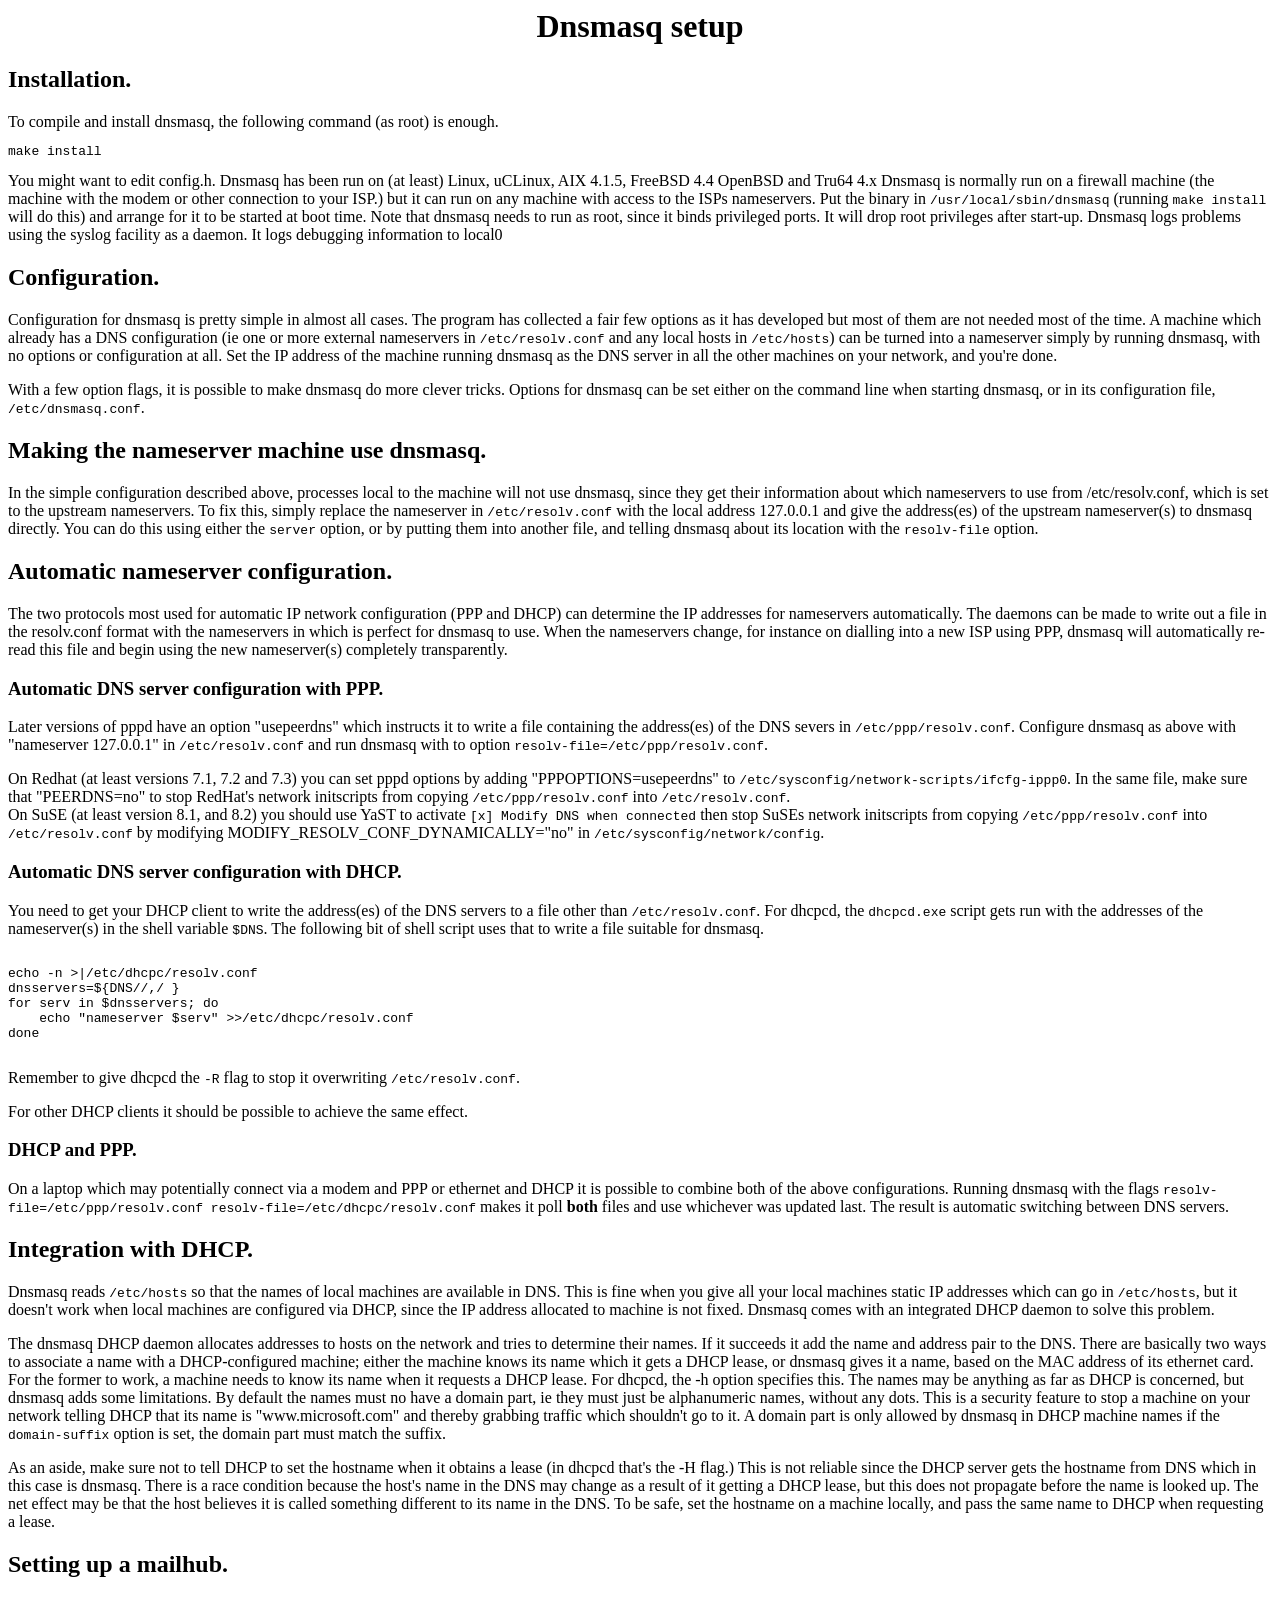
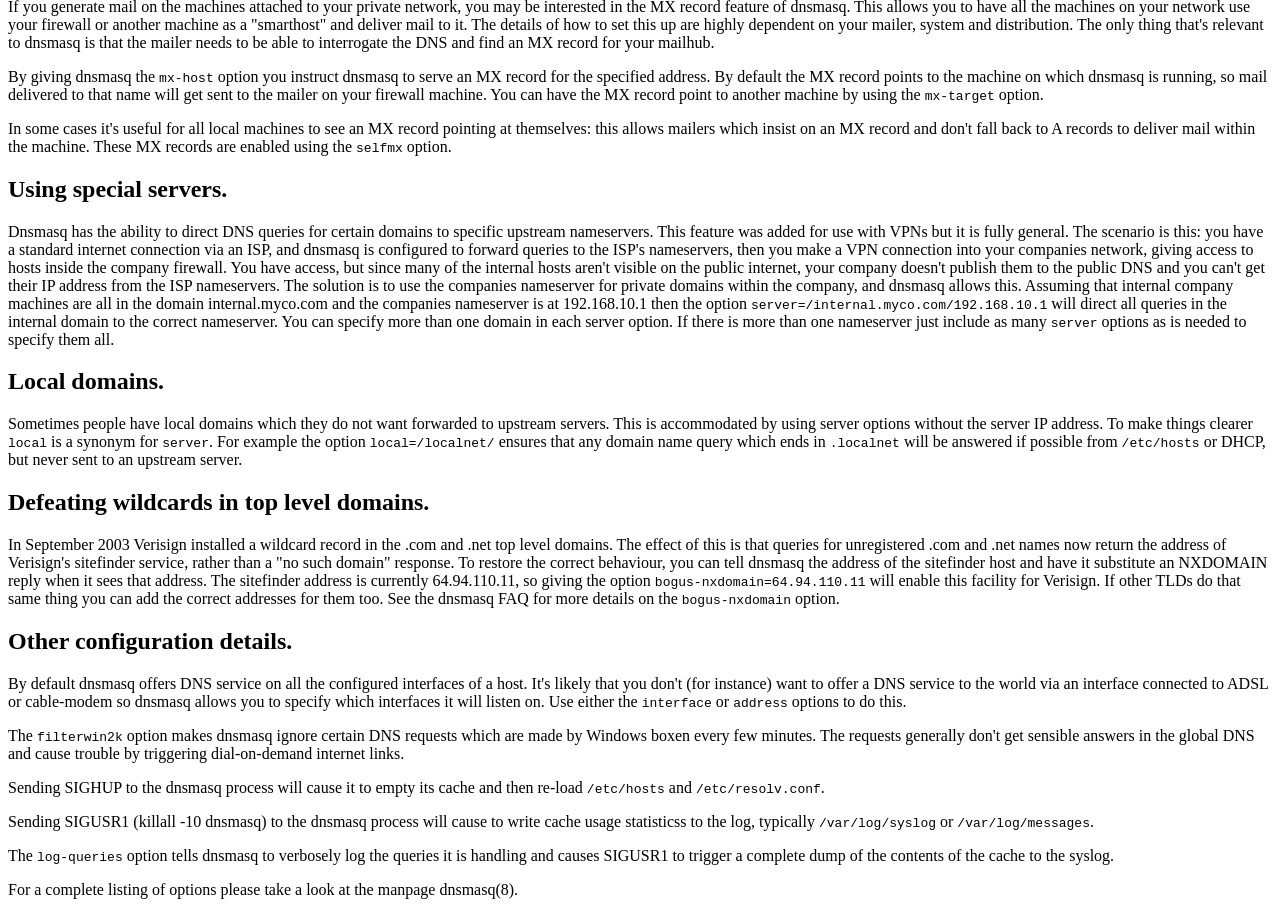
<file: doc/setup.html>
<HTML>
<HEAD>
<TITLE> Configuring Dnsmasq.</TITLE>
</HEAD>
<BODY BGCOLOR="WHITE"> 
<H1 ALIGN=center>Dnsmasq setup</H1> 
<H2>Installation.</H2>
To compile and install dnsmasq, the following command (as root) is enough.

<PRE>
make install
</PRE>

You might want to edit config.h. Dnsmasq has
been run on (at least) Linux, uCLinux, AIX 4.1.5, FreeBSD 4.4 OpenBSD and Tru64 4.x 

Dnsmasq is normally  run on a firewall machine (the machine with the
modem or other connection to your ISP.) but it can run on any machine
with access to the ISPs nameservers.

Put the binary in <TT>/usr/local/sbin/dnsmasq</TT> (running <TT>make install</TT>  will do this) and arrange for it
to be started at boot time.

Note that dnsmasq needs to run as root, since it binds privileged ports. It will drop root privileges after start-up. Dnsmasq
logs problems using the syslog facility as a daemon. It logs debugging
information to local0
<P>
<H2>Configuration.</H2>
Configuration for dnsmasq is pretty simple in almost all cases. The
program has collected a fair few options as it has developed but most of them
are not needed most of the time. A machine which already has a DNS
configuration (ie one or more external nameservers in <TT>/etc/resolv.conf</TT>
and any local hosts in <TT>/etc/hosts</TT>) can be turned into a nameserver
simply by running dnsmasq, with no options or configuration at
all. Set the IP address of the machine running dnsmasq as the DNS
server in all the other machines on your network, and you're done.
<P>
With a few option flags, it is possible to make dnsmasq do more clever
tricks. Options for dnsmasq can be set either on the command line
when starting dnsmasq, or in its configuration file, <TT>/etc/dnsmasq.conf</TT>.

<h2>Making the nameserver machine use dnsmasq.</h2>
In the simple configuration described above, processes local to the
machine will not use dnsmasq, since they get their information about
which nameservers to use from /etc/resolv.conf, which is set to the
upstream nameservers. To fix this, simply replace the nameserver in
<TT>/etc/resolv.conf</TT> with the local address 127.0.0.1 and give the
address(es) of the upstream nameserver(s) to dnsmasq directly. You can
do this using either the <TT>server</TT> option, or by putting them into
another file, and telling  dnsmasq about its location with 
the <TT>resolv-file</TT> option. 

<h2>Automatic nameserver configuration.</h2>
The two protocols most used for automatic IP network configuration
(PPP and DHCP) can determine the IP addresses for nameservers automatically.
The daemons can be made to write out a file in the resolv.conf format with the
nameservers in which is perfect for dnsmasq to use. When the
nameservers change, for instance on dialling into a new ISP using PPP,
dnsmasq will automatically re-read this file and begin using the new
nameserver(s) completely transparently.

<h3>Automatic DNS server configuration with PPP.</h3>
Later versions of pppd have an option "usepeerdns" which instructs it to write a file containing
the address(es) of the DNS severs in <TT>/etc/ppp/resolv.conf</TT>. Configure dnsmasq
as above with "nameserver 127.0.0.1" in <TT>/etc/resolv.conf</TT> and run dnsmasq 
with to option <TT>resolv-file=/etc/ppp/resolv.conf</TT>.
<P>
On Redhat (at least versions 7.1, 7.2 and 7.3) you can set pppd
options by adding "PPPOPTIONS=usepeerdns" to
<TT>/etc/sysconfig/network-scripts/ifcfg-ippp0</TT>.  In the same file, make sure
that "PEERDNS=no" to stop RedHat's network initscripts from copying
<TT>/etc/ppp/resolv.conf</TT> into <TT>/etc/resolv.conf</TT>.<BR>

On SuSE (at least version 8.1, and 8.2) you should use YaST to activate
<TT>[x] Modify DNS when connected</TT> then stop SuSEs network initscripts 
from copying <TT>/etc/ppp/resolv.conf</TT> into <TT>/etc/resolv.conf</TT> 
by modifying MODIFY_RESOLV_CONF_DYNAMICALLY="no" in <TT>/etc/sysconfig/network/config</TT>.
 

<h3>Automatic DNS server configuration with DHCP.</h3>
You need to get your DHCP client to write the address(es) of the DNS
servers to a file other than <TT>/etc/resolv.conf</TT>. For dhcpcd, the
<TT>dhcpcd.exe</TT> script gets run with the addresses of the nameserver(s) in
the shell variable <TT>$DNS</TT>. The following bit of shell script
uses that to write a file suitable for dnsmasq. 
<PRE>

echo -n >|/etc/dhcpc/resolv.conf
dnsservers=${DNS//,/ }
for serv in $dnsservers; do
    echo "nameserver $serv" >>/etc/dhcpc/resolv.conf
done

</PRE>
 
Remember to give dhcpcd the <TT>-R</TT> flag to stop it overwriting 
<TT>/etc/resolv.conf</TT>.

<P>
For other DHCP clients it should be possible to achieve the same effect.

<h3> DHCP and PPP.</h3>
On a laptop which may potentially connect via a modem and PPP or
ethernet and DHCP it is possible to combine both of the above
configurations. Running dnsmasq with the flags
<TT>resolv-file=/etc/ppp/resolv.conf resolv-file=/etc/dhcpc/resolv.conf</TT>  
makes it poll <B>both</B> files and use whichever was updated
last. The result is automatic switching between DNS servers.
</H3>

<H2> Integration with DHCP.</H2>
Dnsmasq reads <TT>/etc/hosts</TT> so that the names of local machines are
available in DNS. This is fine when you give all your local machines
static IP addresses which can go in <TT>/etc/hosts</TT>, but it doesn't work 
when local machines are configured via DHCP, since the IP address
allocated to machine is not fixed. Dnsmasq comes with an integrated
DHCP daemon to solve this problem.
<P>
The dnsmasq DHCP daemon allocates addresses to hosts on the network and tries
to determine their names. If it succeeds it add the name and address
pair to the DNS. There are basically two ways to associate a name with
a DHCP-configured machine; either the machine knows its name which it
gets a DHCP lease, or dnsmasq gives it a name, based on the MAC
address of its ethernet card. For the former to work, a machine needs to know its name when it
requests a DHCP lease. For dhcpcd, the -h option specifies this. The
names may be anything as far as DHCP is concerned, but dnsmasq adds
some limitations. By default the names must no have a domain part, ie
they must just be alphanumeric names, without any dots.  This is a
security feature to stop a machine on your network telling DHCP that
its name is "www.microsoft.com" and thereby grabbing traffic which
shouldn't go to it. A domain part is only allowed by dnsmasq in DHCP machine names
if the <TT>domain-suffix</TT> option is set, the domain part must match the
suffix.
<P>
As an aside, make sure not to tell DHCP to set the hostname when it
obtains a lease (in dhcpcd that's the -H flag.)
This is not reliable since the DHCP server gets the
hostname from DNS which in this case is dnsmasq. There is a race
condition because the host's name in the DNS may change as a
result of it getting a DHCP lease, but this does not propagate before
the name is looked up. The net effect may be that the host believes it
is called something different to its name in the DNS. To be safe, set
the hostname on a machine locally, and pass the same name to DHCP when
requesting a lease.
<P>
<H2>Setting up a mailhub.</H2>
If you generate mail on the machines attached to your private network, you may
 be interested in the MX record feature of dnsmasq. This allows you to have all
 the machines on your network use your firewall or another machine as a "smarthost" and 
deliver mail to it. The details of how to set this up are highly dependent on
your mailer, system and distribution. The only thing that's relevant to dnsmasq is that the mailer 
needs to be able to interrogate the DNS and find an MX record for your mailhub.
<P>
By giving dnsmasq the <TT>mx-host</TT> option
you instruct dnsmasq to serve an MX record for the specified address. 
By default the MX record 
points to the machine on which dnsmasq is running, so mail delivered to that
name will get sent to the mailer on your firewall machine. You can
have the MX record point to another machine by using the <TT>mx-target</TT>
option.
<P>
In some cases it's useful for all local machines to see an MX record
pointing at themselves: this allows mailers which insist on an MX record and
don't fall back to A records to deliver mail within the
machine. These MX records are enabled using the <TT>selfmx</TT> option.

<H2>Using special servers.</H2>
Dnsmasq has the ability to direct DNS queries for certain domains to
specific upstream nameservers. This feature was added for use with
VPNs but it is fully general. The scenario is this: you have a
standard internet connection via an ISP, and dnsmasq is configured to
forward queries to the ISP's nameservers, then you make a VPN
connection into your companies network, giving access to hosts inside
the company firewall. You have access, but since many of the internal hosts
aren't visible on the public internet, your company doesn't publish 
them to the public DNS and you can't get their IP address from the ISP
nameservers. The solution is to use the companies nameserver for
private domains within the company, and dnsmasq allows this. Assuming
that internal company machines are all in the domain internal.myco.com
and the companies nameserver is at 192.168.10.1 then the option
<TT>server=/internal.myco.com/192.168.10.1</TT> will direct all
queries in the internal domain to the correct nameserver. You can
specify more than one domain in each server option. If there is
more than one nameserver just include as many
<TT>server</TT> options as is needed to specify them all.  

<H2>Local domains.</H2>
Sometimes people have local domains which they do not want forwarded
to upstream servers. This is accommodated by using server options
without the server IP address. To make things clearer <TT>local</TT>
is a synonym for <TT>server</TT>. For example the option
<TT>local=/localnet/</TT> ensures that any domain name query which ends in
<TT>.localnet</TT> will be answered if possible from
<TT>/etc/hosts</TT> or DHCP, but never sent to an upstream server.

<H2>Defeating wildcards in top level domains.</H2>
In September 2003 Verisign installed a wildcard record in the .com and
.net top level domains. The effect of this is that queries for
unregistered .com and .net names now return the address of Verisign's
sitefinder service, rather than a "no such domain" response. To
restore the correct behaviour, you can tell dnsmasq the address of the
sitefinder host and have it substitute an NXDOMAIN reply when it sees
that address. The sitefinder address is currently  64.94.110.11, so
giving the option <TT>bogus-nxdomain=64.94.110.11</TT> will enable
this facility for Verisign. If other TLDs do that same thing you can
add the correct addresses for them too. See the dnsmasq FAQ for more
details on the <TT>bogus-nxdomain</TT> option.
 
<H2>Other configuration details.</H2>
By default dnsmasq offers DNS service on all the configured interfaces
of a host. It's likely that you don't (for instance) want to offer a
DNS service to the world via an interface connected to ADSL or
cable-modem so dnsmasq allows you to specify which interfaces it will
listen on. Use either the <TT>interface</TT> or <TT>address</TT> options to do this.
<P>
The <TT>filterwin2k</TT> option makes dnsmasq ignore certain DNS requests which
are made by Windows boxen every few minutes. The requests generally
don't get sensible answers in the global DNS and cause trouble by
triggering dial-on-demand internet links.
<P>
Sending SIGHUP to the dnsmasq process will cause it to empty its cache and 
then re-load <TT>/etc/hosts</TT> and <TT>/etc/resolv.conf</TT>.
<P> Sending SIGUSR1 (killall -10 dnsmasq) to the dnsmasq process will
cause to write cache usage statisticss to the log, typically
<TT>/var/log/syslog</TT> or <TT>/var/log/messages</TT>.
<P> The <TT>log-queries</TT> option tells dnsmasq to verbosely log the queries
it is handling and causes SIGUSR1 to trigger a complete dump of the
contents of the cache to the syslog.

<P>For a complete listing of options please take a look at the manpage
dnsmasq(8).
</BODY>
</HTML>
</file>
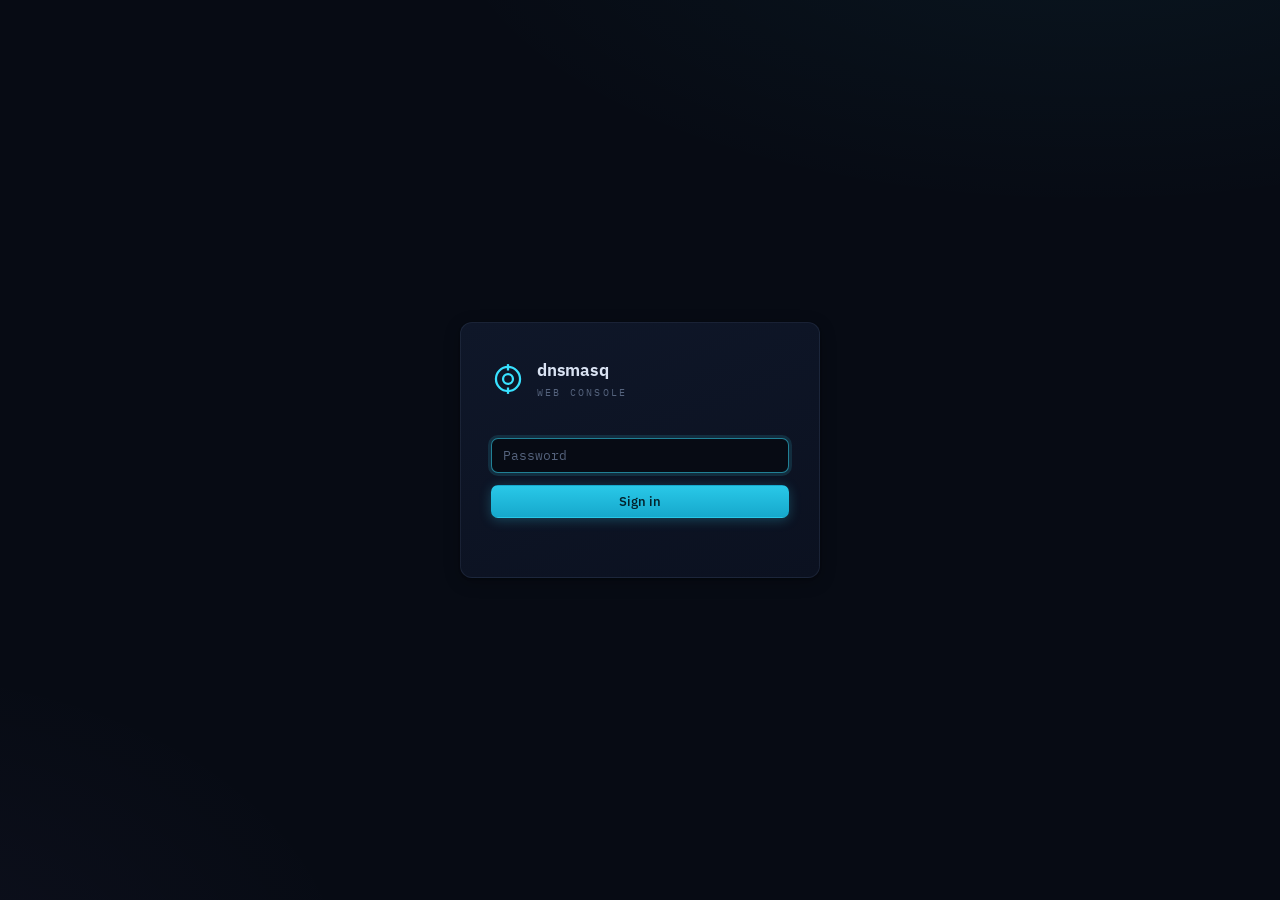
<file: templates/login.html>
<!DOCTYPE html>
<html lang="en">

<head>
  <meta charset="UTF-8">
  <meta name="viewport" content="width=device-width, initial-scale=1.0">
  <title>Sign in · dnsmasq</title>
  <link rel="icon"
    href="data:image/svg+xml,<svg xmlns='http://www.w3.org/2000/svg' viewBox='0 0 32 32'><rect width='32' height='32' rx='7' fill='%230b1020'/><circle cx='16' cy='16' r='6.5' fill='none' stroke='%2338e1ff' stroke-width='2'/><line x1='16' y1='3' x2='16' y2='9' stroke='%2338e1ff' stroke-width='2'/><line x1='16' y1='23' x2='16' y2='29' stroke='%2338e1ff' stroke-width='2'/><line x1='3' y1='16' x2='9' y2='16' stroke='%2338e1ff' stroke-width='2'/><line x1='23' y1='16' x2='29' y2='16' stroke='%2338e1ff' stroke-width='2'/></svg>">
  <link rel="preload" href="/static/fonts/ibm-plex-sans-latin.woff2" as="font" type="font/woff2" crossorigin>
  <link rel="stylesheet" href="/static/fonts.css">
  <link rel="stylesheet" href="/static/style.css">
  <style>
    .login-wrap {
      min-height: 100vh;
      display: grid;
      place-items: center;
      padding: 24px;
    }
    .login-card {
      width: 100%;
      max-width: 360px;
      background: linear-gradient(160deg, var(--bg2), var(--bg1));
      border: 1px solid var(--line);
      border-radius: var(--r-lg);
      box-shadow: var(--shadow-1);
      padding: 34px 30px 30px;
    }
    .login-brand {
      display: flex;
      align-items: center;
      gap: 12px;
      margin-bottom: 26px;
    }
    .login-brand svg { width: 34px; height: 34px; color: var(--cyan); }
    .login-brand-name { font-size: 17px; font-weight: 650; letter-spacing: -.01em; }
    .login-brand-sub {
      font-family: var(--font-mono);
      font-size: 10px;
      letter-spacing: .22em;
      text-transform: uppercase;
      color: var(--text3);
      margin-top: 2px;
    }
    .login-form { display: flex; flex-direction: column; gap: 12px; }
    .login-error {
      font-size: 12.5px;
      color: var(--red);
      min-height: 17px;
    }
  </style>
</head>

<body>
  <div class="login-wrap">
    <form class="login-card login-form" id="login-form">
      <div class="login-brand">
        <svg viewBox="0 0 24 24" fill="none">
          <circle cx="12" cy="12" r="8.5" stroke="currentColor" stroke-width="1.6" />
          <circle cx="12" cy="12" r="3.5" stroke="currentColor" stroke-width="1.6" />
          <line x1="12" y1="1.5" x2="12" y2="6" stroke="currentColor" stroke-width="1.6" />
          <line x1="12" y1="18" x2="12" y2="22.5" stroke="currentColor" stroke-width="1.6" />
        </svg>
        <div>
          <div class="login-brand-name">dnsmasq</div>
          <div class="login-brand-sub">web console</div>
        </div>
      </div>
      <input class="form-input" type="password" id="password" placeholder="Password"
        autocomplete="current-password" autofocus required>
      <button class="btn btn-primary" type="submit">Sign in</button>
      <div class="login-error" id="login-error"></div>
    </form>
  </div>

  <script>
    const form = document.getElementById('login-form');
    const errEl = document.getElementById('login-error');
    form.addEventListener('submit', async e => {
      e.preventDefault();
      errEl.textContent = '';
      try {
        const r = await fetch('/api/login', {
          method: 'POST',
          headers: { 'Content-Type': 'application/json' },
          body: JSON.stringify({ password: document.getElementById('password').value }),
        });
        const data = await r.json().catch(() => ({}));
        if (r.ok) { location.href = '/'; return; }
        errEl.textContent = data.error || 'Sign-in failed (' + r.status + ')';
      } catch {
        errEl.textContent = 'Network error — is dnsmasq-web still running?';
      }
    });
  </script>
</body>

</html>
</file>
<file: static/fonts.css>
/* IBM Plex — self-hosted, zero external requests.
   Sans is a variable font (one file covers weights 300–700); Mono is
   static per weight. Subsets: latin + latin-ext. SIL OFL 1.1. */
@font-face {
  font-family: 'IBM Plex Sans';
  font-style: normal;
  font-weight: 300 700;
  font-display: swap;
  src: url(/static/fonts/ibm-plex-sans-latin.woff2) format('woff2');
  unicode-range: U+0000-00FF, U+0131, U+0152-0153, U+02BB-02BC, U+02C6, U+02DA, U+02DC, U+0304, U+0308, U+0329, U+2000-206F, U+20AC, U+2122, U+2191, U+2193, U+2212, U+2215, U+FEFF, U+FFFD;
}
@font-face {
  font-family: 'IBM Plex Sans';
  font-style: normal;
  font-weight: 300 700;
  font-display: swap;
  src: url(/static/fonts/ibm-plex-sans-latin-ext.woff2) format('woff2');
  unicode-range: U+0100-02BA, U+02BD-02C5, U+02C7-02CC, U+02CE-02D7, U+02DD-02FF, U+0304, U+0308, U+0329, U+1D00-1DBF, U+1E00-1E9F, U+1EF2-1EFF, U+2020, U+20A0-20AB, U+20AD-20C0, U+2113, U+2C60-2C7F, U+A720-A7FF;
}
@font-face {
  font-family: 'IBM Plex Mono';
  font-style: normal;
  font-weight: 400;
  font-display: swap;
  src: url(/static/fonts/ibm-plex-mono-400-latin.woff2) format('woff2');
  unicode-range: U+0000-00FF, U+0131, U+0152-0153, U+02BB-02BC, U+02C6, U+02DA, U+02DC, U+0304, U+0308, U+0329, U+2000-206F, U+20AC, U+2122, U+2191, U+2193, U+2212, U+2215, U+FEFF, U+FFFD;
}
@font-face {
  font-family: 'IBM Plex Mono';
  font-style: normal;
  font-weight: 400;
  font-display: swap;
  src: url(/static/fonts/ibm-plex-mono-400-latin-ext.woff2) format('woff2');
  unicode-range: U+0100-02BA, U+02BD-02C5, U+02C7-02CC, U+02CE-02D7, U+02DD-02FF, U+0304, U+0308, U+0329, U+1D00-1DBF, U+1E00-1E9F, U+1EF2-1EFF, U+2020, U+20A0-20AB, U+20AD-20C0, U+2113, U+2C60-2C7F, U+A720-A7FF;
}
@font-face {
  font-family: 'IBM Plex Mono';
  font-style: normal;
  font-weight: 500;
  font-display: swap;
  src: url(/static/fonts/ibm-plex-mono-500-latin.woff2) format('woff2');
  unicode-range: U+0000-00FF, U+0131, U+0152-0153, U+02BB-02BC, U+02C6, U+02DA, U+02DC, U+0304, U+0308, U+0329, U+2000-206F, U+20AC, U+2122, U+2191, U+2193, U+2212, U+2215, U+FEFF, U+FFFD;
}
@font-face {
  font-family: 'IBM Plex Mono';
  font-style: normal;
  font-weight: 500;
  font-display: swap;
  src: url(/static/fonts/ibm-plex-mono-500-latin-ext.woff2) format('woff2');
  unicode-range: U+0100-02BA, U+02BD-02C5, U+02C7-02CC, U+02CE-02D7, U+02DD-02FF, U+0304, U+0308, U+0329, U+1D00-1DBF, U+1E00-1E9F, U+1EF2-1EFF, U+2020, U+20A0-20AB, U+20AD-20C0, U+2113, U+2C60-2C7F, U+A720-A7FF;
}
@font-face {
  font-family: 'IBM Plex Mono';
  font-style: normal;
  font-weight: 600;
  font-display: swap;
  src: url(/static/fonts/ibm-plex-mono-600-latin.woff2) format('woff2');
  unicode-range: U+0000-00FF, U+0131, U+0152-0153, U+02BB-02BC, U+02C6, U+02DA, U+02DC, U+0304, U+0308, U+0329, U+2000-206F, U+20AC, U+2122, U+2191, U+2193, U+2212, U+2215, U+FEFF, U+FFFD;
}
@font-face {
  font-family: 'IBM Plex Mono';
  font-style: normal;
  font-weight: 600;
  font-display: swap;
  src: url(/static/fonts/ibm-plex-mono-600-latin-ext.woff2) format('woff2');
  unicode-range: U+0100-02BA, U+02BD-02C5, U+02C7-02CC, U+02CE-02D7, U+02DD-02FF, U+0304, U+0308, U+0329, U+1D00-1DBF, U+1E00-1E9F, U+1EF2-1EFF, U+2020, U+20A0-20AB, U+20AD-20C0, U+2113, U+2C60-2C7F, U+A720-A7FF;
}
</file>
<file: static/style.css>
/* ═══════════════════════════════════════════════════════════════════════
   dnsmasq-web — IBM Plex dark NOC theme
   ═══════════════════════════════════════════════════════════════════════ */

:root {
  --bg0: #070b14;
  --bg1: #0b1120;
  --bg2: #0f1729;
  --bg3: #141d33;
  --line: rgba(148, 178, 224, 0.10);
  --line-strong: rgba(148, 178, 224, 0.18);

  --text: #d9e2f2;
  --text2: #8494ad;
  --text3: #55637d;

  --cyan: #38e1ff;
  --cyan-dim: rgba(56, 225, 255, 0.12);
  --green: #3ddc97;
  --green-dim: rgba(61, 220, 151, 0.12);
  --red: #ff4d6d;
  --red-dim: rgba(255, 77, 109, 0.12);
  --yellow: #ffc857;
  --yellow-dim: rgba(255, 200, 87, 0.12);
  --purple: #a78bfa;
  --purple-dim: rgba(167, 139, 250, 0.12);
  --orange: #ff9e64;
  --orange-dim: rgba(255, 158, 100, 0.12);

  --font-sans: 'IBM Plex Sans', system-ui, -apple-system, sans-serif;
  --font-mono: 'IBM Plex Mono', ui-monospace, 'SF Mono', monospace;

  --r-lg: 12px;
  --r-md: 9px;
  --r-sm: 7px;

  --sidebar-w: 230px;
  --ease: cubic-bezier(0.16, 1, 0.3, 1);
  --shadow-1: 0 1px 2px rgba(0, 0, 0, .3), 0 4px 16px rgba(0, 0, 0, .25);
  --shadow-2: 0 8px 40px rgba(0, 0, 0, .5);
}

* { margin: 0; padding: 0; box-sizing: border-box; }

/* The hidden attribute must always win, even over rules that set display
   (e.g. .apply-bar { display:flex }). */
[hidden] { display: none !important; }

html { color-scheme: dark; }

body {
  font-family: var(--font-sans);
  font-size: 14px;
  line-height: 1.55;
  color: var(--text);
  background:
    radial-gradient(1100px 500px at 85% -10%, rgba(56, 225, 255, 0.05), transparent 60%),
    radial-gradient(900px 600px at -10% 110%, rgba(167, 139, 250, 0.045), transparent 55%),
    var(--bg0);
  min-height: 100vh;
}

::selection { background: rgba(56, 225, 255, .25); }

/* scrollbars */
* { scrollbar-width: thin; scrollbar-color: #223050 transparent; }
*::-webkit-scrollbar { width: 9px; height: 9px; }
*::-webkit-scrollbar-thumb { background: #223050; border-radius: 6px; }
*::-webkit-scrollbar-track { background: transparent; }

code, .mono { font-family: var(--font-mono); font-size: 12.5px; }
code {
  background: var(--bg3);
  border: 1px solid var(--line);
  padding: 1px 6px;
  border-radius: 5px;
  color: var(--cyan);
}
.mono-sm { font-family: var(--font-mono); font-size: 12px; }
.mr4 { margin-right: 4px; }
.dim { color: var(--text2); }
.mono-path { font-family: var(--font-mono); font-size: 12.5px; color: var(--text2); }

a { color: var(--cyan); text-decoration: none; }
a:hover { text-decoration: underline; }

/* ═══ Shell layout ══════════════════════════════════════════════════ */
.shell { display: flex; min-height: 100vh; }

.content {
  flex: 1;
  min-width: 0;
  display: flex;
  flex-direction: column;
  margin-left: var(--sidebar-w);
  /* lock to the viewport: the page area scrolls internally so fill-mode
     tables/logs can stretch exactly to the bottom of the window */
  height: 100vh;
  overflow: hidden;
}

/* ═══ Sidebar ═══════════════════════════════════════════════════════ */
.sidebar {
  position: fixed;
  inset: 0 auto 0 0;
  width: var(--sidebar-w);
  background: linear-gradient(180deg, var(--bg1), #0a0f1d 70%);
  border-right: 1px solid var(--line);
  display: flex;
  flex-direction: column;
  z-index: 50;
}

.sb-brand {
  display: flex;
  align-items: center;
  gap: 11px;
  padding: 20px 18px 18px;
  border-bottom: 1px solid var(--line);
}

.sb-brand-mark {
  width: 36px; height: 36px;
  display: grid; place-items: center;
  color: var(--cyan);
  background: var(--cyan-dim);
  border: 1px solid rgba(56, 225, 255, .25);
  border-radius: var(--r-md);
  box-shadow: 0 0 18px rgba(56, 225, 255, .12);
}
.sb-brand-mark svg { width: 21px; height: 21px; }

.sb-brand-name {
  font-weight: 600;
  font-size: 15px;
  letter-spacing: .01em;
}
.sb-brand-sub {
  font-family: var(--font-mono);
  font-size: 9.5px;
  letter-spacing: .22em;
  text-transform: uppercase;
  color: var(--text3);
  margin-top: 1px;
}

.sb-nav { flex: 1; overflow-y: auto; padding: 14px 10px; }

.sb-group-label {
  font-size: 10px;
  font-weight: 600;
  letter-spacing: .16em;
  text-transform: uppercase;
  color: var(--text3);
  padding: 14px 10px 6px;
}
.sb-group-label:first-child { padding-top: 2px; }

.sb-item {
  display: flex;
  align-items: center;
  gap: 11px;
  padding: 8px 10px;
  margin: 1px 0;
  border-radius: var(--r-sm);
  color: var(--text2);
  font-size: 13.5px;
  font-weight: 450;
  position: relative;
  transition: color .15s, background .15s;
}
.sb-item:hover { color: var(--text); background: rgba(148, 178, 224, .06); text-decoration: none; }
.sb-item.active {
  color: var(--cyan);
  background: var(--cyan-dim);
}
.sb-item.active::before {
  content: '';
  position: absolute;
  left: -10px; top: 7px; bottom: 7px;
  width: 3px;
  border-radius: 0 3px 3px 0;
  background: var(--cyan);
  box-shadow: 0 0 10px var(--cyan);
}
.sb-item svg { width: 17px; height: 17px; flex-shrink: 0; }

.sb-badge {
  margin-left: auto;
  font-family: var(--font-mono);
  font-size: 10.5px;
  padding: 1px 7px;
  border-radius: 20px;
  background: var(--bg3);
  border: 1px solid var(--line);
  color: var(--text2);
}
.sb-badge.cyan { color: var(--cyan); border-color: rgba(56, 225, 255, .3); }

.sb-status {
  display: flex;
  align-items: center;
  gap: 8px;
  margin: 10px;
  padding: 10px 12px;
  font-size: 12.5px;
  font-weight: 500;
  border-radius: var(--r-md);
  background: var(--bg2);
  border: 1px solid var(--line);
}
.sb-pid { margin-left: auto; font-family: var(--font-mono); font-size: 10.5px; color: var(--text3); }

.pulse {
  width: 8px; height: 8px;
  border-radius: 50%;
  flex-shrink: 0;
}
.pulse.green { background: var(--green); box-shadow: 0 0 0 0 rgba(61, 220, 151, .5); animation: pulse 2.2s infinite; }
.pulse.red { background: var(--red); box-shadow: 0 0 8px rgba(255, 77, 109, .6); }
.pulse.gray { background: var(--text3); }
@keyframes pulse {
  0% { box-shadow: 0 0 0 0 rgba(61, 220, 151, .45); }
  70% { box-shadow: 0 0 0 7px rgba(61, 220, 151, 0); }
  100% { box-shadow: 0 0 0 0 rgba(61, 220, 151, 0); }
}

.sb-scrim {
  display: none;
  position: fixed; inset: 0;
  background: rgba(4, 6, 12, .6);
  backdrop-filter: blur(2px);
  z-index: 49;
}

/* ═══ Topbar ════════════════════════════════════════════════════════ */
.topbar {
  position: sticky;
  top: 0;
  z-index: 40;
  display: flex;
  align-items: center;
  gap: 14px;
  height: 54px;
  padding: 0 22px;
  background: rgba(7, 11, 20, .82);
  backdrop-filter: blur(12px);
  border-bottom: 1px solid var(--line);
}

.breadcrumb {
  display: flex;
  align-items: center;
  gap: 8px;
  font-size: 13px;
  color: var(--text3);
}
.bc-root { font-family: var(--font-mono); font-size: 12px; }
.bc-page { color: var(--text); font-weight: 550; }

.topbar-right { margin-left: auto; display: flex; align-items: center; gap: 14px; }

.topbar-clock {
  font-family: var(--font-mono);
  font-size: 12px;
  color: var(--text3);
  font-variant-numeric: tabular-nums;
}

.live-dot { display: inline-flex; align-items: center; gap: 6px; }
.live-dot-inner {
  width: 7px; height: 7px; border-radius: 50%;
  background: var(--green);
  animation: pulse 2.2s infinite;
}
.live-label {
  font-family: var(--font-mono);
  font-size: 9.5px;
  letter-spacing: .18em;
  color: var(--green);
}
.live-dot.offline .live-dot-inner { background: var(--red); animation: none; }
.live-dot.offline .live-label { color: var(--red); }
.live-dot.offline .live-label::after { content: ' · RECONNECTING'; color: var(--text3); }

.status-chip {
  display: inline-flex;
  align-items: center;
  gap: 7px;
  font-size: 12px;
  font-weight: 600;
  padding: 4px 12px;
  border-radius: 20px;
  border: 1px solid var(--line);
}
.chip-dot { width: 7px; height: 7px; border-radius: 50%; background: currentColor; }
.status-chip.green { color: var(--green); background: var(--green-dim); border-color: rgba(61, 220, 151, .3); }
.status-chip.red { color: var(--red); background: var(--red-dim); border-color: rgba(255, 77, 109, .3); }
.status-chip.gray { color: var(--text2); }

/* ═══ Apply bar ═════════════════════════════════════════════════════ */
.apply-bar {
  display: flex;
  align-items: center;
  justify-content: space-between;
  gap: 14px;
  margin: 14px 26px 0;
  padding: 10px 16px;
  border-radius: var(--r-md);
  background: linear-gradient(90deg, var(--yellow-dim), rgba(255, 200, 87, .04));
  border: 1px solid rgba(255, 200, 87, .35);
  color: var(--yellow);
  font-size: 13px;
  font-weight: 500;
  animation: slideDown .3s var(--ease);
}
.apply-bar-text { display: flex; align-items: center; gap: 9px; }
.apply-bar-actions { display: flex; align-items: center; gap: 12px; }
.apply-auto { color: var(--yellow); font-size: 12px; white-space: nowrap; }
.apply-auto input { accent-color: var(--yellow); }
.btn-icon-sm {
  width: 26px; height: 26px;
  border: none;
  color: var(--yellow);
  font-size: 17px;
  opacity: .7;
}
.btn-icon-sm:hover { opacity: 1; background: rgba(255, 200, 87, .15); border-radius: 6px; }
@keyframes slideDown { from { opacity: 0; transform: translateY(-6px); } }

/* ═══ Page ══════════════════════════════════════════════════════════ */
.page {
  flex: 1;
  min-height: 0;
  width: 100%;
  padding: 26px 30px;
  overflow-y: auto;
  display: flex;
  flex-direction: column;
  animation: pageIn .35s var(--ease);
}
.page > * { flex-shrink: 0; }

/* ── fill mode: a pane/card grows to the bottom of the viewport and its
   table/log body scrolls internally (flex chain with min-height:0) ──── */
.tab-pane.pane-fill.active { display: flex; flex-direction: column; flex: 1; min-height: 0; }
.card.fill {
  flex: 1;
  min-height: 0;
  display: flex;
  flex-direction: column;
  margin-bottom: 0;
}
.card.fill > .card-body {
  flex: 1;
  min-height: 0;
  display: flex;
  flex-direction: column;
  padding: 0;
}
.card.fill > .card-body.scroll-y { display: block; overflow-y: auto; }
.card.fill .tbl-wrap { flex: 1; min-height: 200px; overflow: auto; }
.card.fill .log-container { flex: 1; min-height: 220px; height: auto; }
.card.fill #lease-table, .card.fill #recent-leases { flex: 1; min-height: 0; display: flex; flex-direction: column; }
.card.fill .activity-feed { flex: 1; min-height: 220px; height: auto; }
/* Dashboard bottom row: absorbs exactly the viewport space left under the
   stats and info cards, so the dashboard never scrolls on desktop — the
   feed and leases table scroll internally instead. */
.grid-2.fill-row {
  flex: 1 1 0;
  min-height: 240px;
  margin-bottom: 0;
  grid-template-rows: minmax(0, 1fr);
  align-items: stretch; /* base .grid-2 uses start — cards must fill the row */
}
.grid-2.fill-row > .card { min-height: 0; margin-bottom: 0; }
.grid-2.fill-row .activity-feed { flex: 1; min-height: 0; height: auto; }
.grid-2.fill-row #recent-leases .tbl-wrap { flex: 1; min-height: 0; overflow: auto; }
@media (max-width: 1020px) {
  /* single-column mobile flow: natural page scrolling, fixed feed height */
  .grid-2.fill-row { flex: none; grid-template-rows: none; }
  .grid-2.fill-row .activity-feed { flex: none; height: 400px; }
}
.card.fill #line-explorer { flex: 1; min-height: 200px; overflow-y: auto; }
.card.fill .editor-wrap { flex: 1; min-height: 0; display: flex; }
.card.fill .raw-editor { flex: 1; height: auto; min-height: 260px; resize: none; }
.card.fill thead th { position: sticky; top: 0; background: #101828; z-index: 2; }
@keyframes pageIn { from { opacity: 0; transform: translateY(8px); } }

.page-hdr {
  display: flex;
  align-items: flex-end;
  justify-content: space-between;
  gap: 16px;
  flex-wrap: wrap;
  margin-bottom: 22px;
}
.page-hdr h1 {
  font-size: 24px;
  font-weight: 650;
  letter-spacing: -.015em;
  line-height: 1.2;
}
.page-hdr-text p { color: var(--text2); font-size: 13.5px; margin-top: 3px; }
.page-hdr-actions { display: flex; gap: 8px; flex-wrap: wrap; }

/* ═══ Stat cards ════════════════════════════════════════════════════ */
.stat-grid {
  display: grid;
  grid-template-columns: repeat(6, 1fr);
  gap: 12px;
  margin-bottom: 22px;
}
@media (max-width: 1180px) { .stat-grid { grid-template-columns: repeat(3, 1fr); } }
@media (max-width: 640px) { .stat-grid { grid-template-columns: repeat(2, 1fr); } }

.stat-card {
  position: relative;
  background: linear-gradient(160deg, var(--bg2), var(--bg1));
  border: 1px solid var(--line);
  border-radius: var(--r-lg);
  padding: 16px 16px 14px;
  overflow: hidden;
  transition: transform .2s var(--ease), border-color .2s;
}
.stat-card:hover { transform: translateY(-2px); border-color: var(--line-strong); }
.stat-card::before {
  content: '';
  position: absolute;
  inset: 0 auto 0 0;
  width: 3px;
  background: var(--text3);
  opacity: .5;
}
.stat-card.green::before { background: var(--green); box-shadow: 0 0 12px var(--green); opacity: 1; }
.stat-card.red::before { background: var(--red); box-shadow: 0 0 12px var(--red); opacity: 1; }
.stat-card.cyan::before { background: var(--cyan); box-shadow: 0 0 12px var(--cyan); opacity: 1; }
.stat-card.purple::before { background: var(--purple); box-shadow: 0 0 12px var(--purple); opacity: 1; }
.stat-card.orange::before { background: var(--orange); box-shadow: 0 0 12px var(--orange); opacity: 1; }

.stat-label {
  font-size: 10.5px;
  font-weight: 600;
  letter-spacing: .14em;
  text-transform: uppercase;
  color: var(--text3);
}
.stat-value {
  font-size: 24px;
  font-weight: 650;
  letter-spacing: -.02em;
  margin-top: 5px;
  line-height: 1.15;
  font-variant-numeric: tabular-nums;
}
.stat-value.list { font-size: 14px; font-weight: 600; padding-top: 7px; line-height: 1.4; letter-spacing: 0; }
.stat-trend {
  font-family: var(--font-mono);
  font-size: 10.5px;
  color: var(--text2);
  margin-top: 5px;
  white-space: nowrap;
  overflow: hidden;
  text-overflow: ellipsis;
}

/* sign-out (only rendered when auth is enabled) */
.sb-logout {
  margin-left: auto;
  width: 24px;
  height: 24px;
  flex-shrink: 0;
  background: none;
  border: 1px solid var(--line);
  border-radius: var(--r-sm);
  color: var(--text3);
  font-size: 13px;
  line-height: 1;
  cursor: pointer;
  transition: color .15s, border-color .15s;
}
.sb-logout:hover { color: var(--red); border-color: var(--red); }

/* ─── MCP integration strip (dashboard) ────────────────────────────────── */
.mcp-strip {
  position: relative;
  display: flex;
  align-items: center;
  gap: 18px;
  background: linear-gradient(160deg, var(--bg2), var(--bg1));
  border: 1px solid var(--line);
  border-radius: var(--r-lg);
  padding: 14px 20px 14px 18px;
  margin: -10px 0 22px; /* sits 12px under the stat grid, matching its gap */
  overflow: hidden;
  text-decoration: none;
  color: inherit;
  transition: transform .2s var(--ease), border-color .2s;
}
.mcp-strip:hover { transform: translateY(-2px); border-color: var(--line-strong); }
.mcp-strip::before {
  content: '';
  position: absolute;
  inset: 0 auto 0 0;
  width: 3px;
  background: var(--green);
  box-shadow: 0 0 12px var(--green);
}
.mcp-strip.readonly::before { background: var(--orange); box-shadow: 0 0 12px var(--orange); }
.mcp-strip .mcp-beacon { width: 36px; height: 36px; }
.mcp-strip .mcp-beacon-dot { width: 11px; height: 11px; }
.mcp-strip-main { min-width: 0; flex: 1; }
.mcp-strip-title {
  display: flex;
  align-items: center;
  gap: 9px;
  font-size: 15px;
  font-weight: 650;
  letter-spacing: -.01em;
}
.mcp-strip-state { color: var(--green); }
.mcp-strip.readonly .mcp-strip-state { color: var(--orange); }
.mcp-strip-sub {
  font-size: 12px;
  color: var(--text2);
  margin-top: 3px;
  white-space: nowrap;
  overflow: hidden;
  text-overflow: ellipsis;
}
.mcp-strip-stats { display: flex; gap: 26px; flex-shrink: 0; }
.mcp-strip-stat { text-align: right; }
.mcp-strip-stat b {
  display: block;
  font-size: 17px;
  font-weight: 650;
  line-height: 1.15;
  font-variant-numeric: tabular-nums;
}
.mcp-strip-stat span {
  font-size: 10px;
  font-weight: 600;
  letter-spacing: .1em;
  text-transform: uppercase;
  color: var(--text3);
}
.mcp-strip-open {
  flex-shrink: 0;
  font-size: 12.5px;
  font-weight: 600;
  color: var(--text2);
  padding-left: 20px;
  border-left: 1px solid var(--line);
  transition: color .2s;
}
.mcp-strip:hover .mcp-strip-open { color: var(--cyan); }
@media (max-width: 860px) {
  .mcp-strip { flex-wrap: wrap; }
  .mcp-strip-stats { width: 100%; justify-content: flex-start; order: 3; }
  .mcp-strip-stat { text-align: left; }
  .mcp-strip-open { border-left: 0; padding-left: 0; }
}

/* skeleton shimmer */
.sk {
  color: transparent !important;
  border-radius: 5px;
  background: linear-gradient(90deg, var(--bg3) 25%, #1b2742 50%, var(--bg3) 75%);
  background-size: 200% 100%;
  animation: shimmer 1.4s infinite;
  min-width: 40px;
  display: inline-block;
}
@keyframes shimmer { to { background-position: -200% 0; } }

/* ═══ Cards ═════════════════════════════════════════════════════════ */
.card {
  background: linear-gradient(170deg, var(--bg2), var(--bg1) 80%);
  border: 1px solid var(--line);
  border-radius: var(--r-lg);
  margin-bottom: 16px;
  box-shadow: var(--shadow-1);
  overflow: hidden;
}

.card-header {
  display: flex;
  align-items: center;
  justify-content: space-between;
  gap: 12px;
  flex-wrap: wrap;
  padding: 13px 18px;
  border-bottom: 1px solid var(--line);
  background: rgba(148, 178, 224, .025);
}
.card-title {
  display: flex;
  align-items: center;
  gap: 9px;
  font-size: 13.5px;
  font-weight: 600;
}
.card-title svg { width: 16px; height: 16px; color: var(--text2); }
.card-tools { display: flex; align-items: center; gap: 10px; flex-wrap: wrap; }
.card-hint { font-size: 11.5px; color: var(--text3); font-family: var(--font-mono); }
.card-body { padding: 18px; }
.card-body.p0 { padding: 0; }
.card-footer {
  display: flex;
  justify-content: space-between;
  gap: 10px;
  padding: 10px 18px;
  border-top: 1px solid var(--line);
  background: rgba(148, 178, 224, .02);
}

.key-chip {
  font-size: 10.5px;
  color: var(--text3);
  background: transparent;
  border: 1px solid var(--line);
  padding: 0 6px;
  font-weight: 400;
}

.grid-2 {
  display: grid;
  grid-template-columns: 1fr 1fr;
  gap: 16px;
  align-items: start;
}
@media (max-width: 1020px) { .grid-2 { grid-template-columns: 1fr; } }

/* Every directive section lays its cards out in a two-column grid instead
   of one long stack. Cards in the same row stretch to equal height; empty
   states center vertically; wide tables and odd leftovers span both
   columns (.span2, applied by renderSection). */
[data-sec] {
  display: grid;
  grid-template-columns: repeat(2, minmax(0, 1fr));
  gap: 16px;
  align-items: stretch;
  margin-bottom: 16px;
}
[data-sec]:empty { display: none; }
[data-sec] > .card {
  margin-bottom: 0;
  display: flex;
  flex-direction: column;
}
[data-sec] > .card > .card-body {
  flex: 1;
  display: flex;
  flex-direction: column;
}
[data-sec] > .card .empty { margin: auto 0; }
[data-sec] > .card.span2 { grid-column: 1 / -1; }
@media (max-width: 1100px) {
  [data-sec] { grid-template-columns: 1fr; }
}

/* ═══ Tables ════════════════════════════════════════════════════════ */
.tbl-wrap { overflow-x: auto; }

table { width: 100%; border-collapse: collapse; font-size: 13px; }
thead th {
  text-align: left;
  font-size: 10.5px;
  font-weight: 600;
  letter-spacing: .12em;
  text-transform: uppercase;
  color: var(--text3);
  padding: 9px 16px;
  border-bottom: 1px solid var(--line);
  white-space: nowrap;
}
tbody td {
  padding: 9px 16px;
  border-bottom: 1px solid rgba(148, 178, 224, .05);
  vertical-align: middle;
}
tbody tr:last-child td { border-bottom: none; }
tbody tr { transition: background .12s; }
tbody tr:hover { background: rgba(148, 178, 224, .035); }

tr.row-new { animation: rowNew 1.6s var(--ease); }
@keyframes rowNew {
  0% { background: rgba(56, 225, 255, .16); }
  100% { background: transparent; }
}

.th-actions { width: 1%; }
.td-actions { text-align: right; white-space: nowrap; }

.kv-table td { padding: 8px 18px; }
.kv-key { color: var(--text2); width: 38%; font-size: 12.5px; }
.kv-table code { word-break: break-all; display: inline-block; margin: 1px 4px 1px 0; }

/* ═══ Badges ════════════════════════════════════════════════════════ */
.badge {
  display: inline-flex;
  align-items: center;
  gap: 5px;
  font-size: 11px;
  font-weight: 600;
  padding: 2px 9px;
  border-radius: 20px;
  border: 1px solid;
  white-space: nowrap;
}
.badge-green { color: var(--green); background: var(--green-dim); border-color: rgba(61, 220, 151, .3); }
.badge-red { color: var(--red); background: var(--red-dim); border-color: rgba(255, 77, 109, .3); }
.badge-cyan { color: var(--cyan); background: var(--cyan-dim); border-color: rgba(56, 225, 255, .3); }
.badge-yellow { color: var(--yellow); background: var(--yellow-dim); border-color: rgba(255, 200, 87, .3); }
.badge-gray { color: var(--text2); background: rgba(148, 178, 224, .07); border-color: var(--line); }

/* ═══ Buttons ═══════════════════════════════════════════════════════ */
.btn {
  display: inline-flex;
  align-items: center;
  justify-content: center;
  gap: 7px;
  font-family: var(--font-sans);
  font-size: 13px;
  font-weight: 550;
  padding: 7px 15px;
  border-radius: var(--r-sm);
  border: 1px solid transparent;
  cursor: pointer;
  white-space: nowrap;
  transition: all .16s var(--ease);
  background: transparent;
  color: var(--text);
}
.btn svg { width: 14px; height: 14px; }
.btn:disabled { opacity: .55; cursor: not-allowed; }
.btn:not(:disabled):active { transform: translateY(1px); }

.btn-primary {
  background: linear-gradient(180deg, #29c8e8, #16a8cc);
  color: #04222c;
  box-shadow: 0 2px 12px rgba(56, 225, 255, .25);
}
.btn-primary:not(:disabled):hover { filter: brightness(1.1); box-shadow: 0 3px 18px rgba(56, 225, 255, .35); }

.btn-secondary { background: var(--bg3); border-color: var(--line-strong); }
.btn-secondary:not(:disabled):hover { border-color: rgba(56, 225, 255, .4); color: var(--cyan); }

.btn-outline { border-color: var(--line-strong); color: var(--text2); }
.btn-outline:not(:disabled):hover { color: var(--text); border-color: var(--text3); }

.btn-ghost { color: var(--text2); }
.btn-ghost:not(:disabled):hover { color: var(--text); background: rgba(148, 178, 224, .08); }
.btn-ghost.danger:not(:disabled):hover { color: var(--red); background: var(--red-dim); }

.btn-success { background: var(--green-dim); color: var(--green); border-color: rgba(61, 220, 151, .35); }
.btn-success:not(:disabled):hover { background: rgba(61, 220, 151, .2); }

.btn-warning { background: var(--yellow-dim); color: var(--yellow); border-color: rgba(255, 200, 87, .35); }
.btn-warning:not(:disabled):hover { background: rgba(255, 200, 87, .2); }

.btn-danger { background: var(--red-dim); color: var(--red); border-color: rgba(255, 77, 109, .35); }
.btn-danger:not(:disabled):hover { background: rgba(255, 77, 109, .2); }

.btn-sm { font-size: 12px; padding: 4px 11px; }
.btn-sm svg { width: 12px; height: 12px; }

.btn-icon {
  display: inline-flex;
  align-items: center;
  justify-content: center;
  width: 34px; height: 34px;
  border-radius: var(--r-sm);
  border: 1px solid var(--line);
  background: transparent;
  color: var(--text2);
  cursor: pointer;
}
.btn-icon svg { width: 17px; height: 17px; }
.mob-only { display: none; }

.spinner {
  width: 14px; height: 14px;
  border: 2px solid rgba(148, 178, 224, .25);
  border-top-color: currentColor;
  border-radius: 50%;
  display: inline-block;
  animation: spin .7s linear infinite;
}
@keyframes spin { to { transform: rotate(360deg); } }

/* ═══ Forms ═════════════════════════════════════════════════════════ */
.form-group { margin-bottom: 14px; min-width: 0; }
.form-label {
  display: block;
  font-size: 12px;
  font-weight: 600;
  color: var(--text2);
  margin-bottom: 5px;
}
.form-input, .form-select {
  width: 100%;
  font-family: var(--font-mono);
  font-size: 13px;
  color: var(--text);
  background: var(--bg0);
  border: 1px solid var(--line-strong);
  border-radius: var(--r-sm);
  padding: 8px 11px;
  transition: border-color .15s, box-shadow .15s;
}
.form-input::placeholder { color: var(--text3); }
.form-input:focus, .form-select:focus, .raw-editor:focus {
  outline: none;
  border-color: rgba(56, 225, 255, .55);
  box-shadow: 0 0 0 3px rgba(56, 225, 255, .12);
}
.form-select {
  appearance: none;
  padding-right: 30px;
  background-image: url("data:image/svg+xml,%3Csvg xmlns='http://www.w3.org/2000/svg' width='10' height='6'%3E%3Cpath d='M1 1l4 4 4-4' stroke='%238494ad' fill='none' stroke-width='1.5'/%3E%3C/svg%3E");
  background-repeat: no-repeat;
  background-position: right 11px center;
}
.form-hint { font-size: 11.5px; color: var(--text3); margin-top: 4px; }

.check-inline {
  display: inline-flex;
  align-items: center;
  gap: 7px;
  font-size: 12.5px;
  color: var(--text2);
  cursor: pointer;
  user-select: none;
}
.check-inline input { accent-color: var(--cyan); }
.field-check { margin-top: 26px; }

/* toggle switch */
.toggle { position: relative; display: inline-block; flex-shrink: 0; cursor: pointer; }
.toggle input { position: absolute; opacity: 0; }
.toggle-track {
  display: block;
  width: 38px; height: 21px;
  border-radius: 21px;
  background: var(--bg3);
  border: 1px solid var(--line-strong);
  transition: background .18s, border-color .18s;
}
.toggle-track::after {
  content: '';
  position: absolute;
  top: 3.5px; left: 4px;
  width: 14px; height: 14px;
  border-radius: 50%;
  background: var(--text2);
  transition: transform .18s var(--ease), background .18s;
}
.toggle input:checked + .toggle-track {
  background: rgba(56, 225, 255, .25);
  border-color: rgba(56, 225, 255, .5);
}
.toggle input:checked + .toggle-track::after {
  transform: translateX(16px);
  background: var(--cyan);
  box-shadow: 0 0 8px rgba(56, 225, 255, .6);
}
.toggle input:disabled + .toggle-track { opacity: .5; }
.toggle input:focus-visible + .toggle-track { box-shadow: 0 0 0 3px rgba(56, 225, 255, .18); }

.toggle-row, .scalar-row {
  display: flex;
  align-items: center;
  justify-content: space-between;
  gap: 18px;
  padding: 11px 0;
  border-bottom: 1px solid rgba(148, 178, 224, .06);
}
.opt-grid > :last-child { border-bottom: none; }
.toggle-name { font-size: 13.5px; font-weight: 550; display: flex; align-items: center; gap: 8px; flex-wrap: wrap; }
.toggle-desc { font-size: 12px; color: var(--text2); margin-top: 1px; max-width: 60ch; }
.scalar-input { width: 220px; flex-shrink: 0; }

/* ═══ Tabs ══════════════════════════════════════════════════════════ */
.tabs {
  display: flex;
  gap: 2px;
  border-bottom: 1px solid var(--line);
  margin-bottom: 18px;
  overflow-x: auto;
  scrollbar-width: none;
}
.tabs::-webkit-scrollbar { display: none; }
.tab {
  font-family: var(--font-sans);
  font-size: 13px;
  font-weight: 550;
  color: var(--text2);
  background: none;
  border: none;
  border-bottom: 2px solid transparent;
  padding: 9px 14px;
  cursor: pointer;
  white-space: nowrap;
  transition: color .15s;
  margin-bottom: -1px;
}
.tab:hover { color: var(--text); }
.tab.active { color: var(--cyan); border-bottom-color: var(--cyan); }
.tab-pane { display: none; }
.tab-pane.active { display: block; animation: pageIn .25s var(--ease); }

/* ═══ Toolbar / search ══════════════════════════════════════════════ */
.toolbar {
  display: flex;
  align-items: center;
  gap: 12px;
  flex-wrap: wrap;
  margin-bottom: 14px;
}
.search-bar {
  position: relative;
  min-width: 200px;
}
.search-bar svg {
  position: absolute;
  left: 10px; top: 50%;
  transform: translateY(-50%);
  width: 13px; height: 13px;
  color: var(--text3);
  pointer-events: none;
}
.search-bar input {
  width: 100%;
  font-family: var(--font-sans);
  font-size: 12.5px;
  color: var(--text);
  background: var(--bg2);
  border: 1px solid var(--line);
  border-radius: 20px;
  padding: 6px 12px 6px 30px;
  transition: border-color .15s;
}
.search-bar input:focus { outline: none; border-color: rgba(56, 225, 255, .5); }

/* ═══ Empty states ══════════════════════════════════════════════════ */
.empty {
  text-align: center;
  padding: 48px 24px;
}
.empty.small { padding: 30px 20px; }
.empty h3 { font-size: 14.5px; font-weight: 600; color: var(--text); }
.empty p { font-size: 12.5px; color: var(--text2); margin: 5px auto 14px; max-width: 46ch; }
.empty .btn { margin-top: 2px; }
.empty-ico { color: var(--text3); margin-bottom: 10px; }
.empty-ico svg { width: 34px; height: 34px; }

/* ═══ Alerts ════════════════════════════════════════════════════════ */
.alert {
  display: flex;
  gap: 12px;
  align-items: flex-start;
  padding: 14px 16px;
  border-radius: var(--r-md);
  border: 1px solid;
  margin-bottom: 16px;
  font-size: 13px;
}
.alert svg { flex-shrink: 0; margin-top: 1px; }
.alert p { color: var(--text2); font-size: 12.5px; margin-top: 3px; }
.alert-info { background: var(--cyan-dim); border-color: rgba(56, 225, 255, .25); color: var(--cyan); }
.alert-error { background: var(--red-dim); border-color: rgba(255, 77, 109, .3); color: var(--red); }

/* ═══ Modal ═════════════════════════════════════════════════════════ */
.modal { position: fixed; inset: 0; z-index: 100; display: grid; place-items: center; padding: 20px; }
.modal[hidden] { display: none; }
.modal-backdrop {
  position: absolute; inset: 0;
  background: rgba(3, 5, 10, .72);
  backdrop-filter: blur(3px);
  opacity: 0;
  transition: opacity .18s;
}
.modal.open .modal-backdrop { opacity: 1; }
.modal-box {
  position: relative;
  width: 100%;
  max-width: 460px;
  max-height: min(84vh, 780px);
  display: flex;
  flex-direction: column;
  background: linear-gradient(170deg, var(--bg3), var(--bg1));
  border: 1px solid var(--line-strong);
  border-radius: var(--r-lg);
  box-shadow: var(--shadow-2);
  opacity: 0;
  transform: translateY(10px) scale(.98);
  transition: opacity .18s var(--ease), transform .18s var(--ease);
}
.modal-box.wide { max-width: 680px; }
.modal.open .modal-box { opacity: 1; transform: none; }
.modal-header {
  display: flex;
  align-items: center;
  justify-content: space-between;
  padding: 15px 20px;
  border-bottom: 1px solid var(--line);
}
.modal-title { font-size: 14.5px; font-weight: 600; }
.modal-close {
  background: none; border: none;
  color: var(--text3);
  font-size: 20px;
  cursor: pointer;
  line-height: 1;
  padding: 2px 6px;
  border-radius: 5px;
}
.modal-close:hover { color: var(--text); background: rgba(148, 178, 224, .1); }
.modal-body { padding: 18px 20px; overflow-y: auto; }
.modal-footer {
  display: flex;
  justify-content: flex-end;
  gap: 8px;
  padding: 13px 20px;
  border-top: 1px solid var(--line);
}
.confirm-text { color: var(--text2); font-size: 13.5px; white-space: pre-line; }

.entry-grid {
  display: grid;
  grid-template-columns: repeat(3, 1fr);
  gap: 0 12px;
}
.entry-grid .form-group.w2 { grid-column: span 2; }
.entry-grid .form-group.w3 { grid-column: span 3; }
.modal-box:not(.wide) .entry-grid { grid-template-columns: 1fr; }
.modal-box:not(.wide) .entry-grid .form-group { grid-column: span 1; }
.syntax-hint {
  margin-bottom: 12px;
  padding: 8px 12px;
  background: var(--bg0);
  border: 1px solid var(--line);
  border-radius: var(--r-sm);
  overflow-x: auto;
}
.syntax-hint code {
  background: none; border: none; padding: 0;
  color: var(--text2); font-size: 11.5px;
  white-space: nowrap;
}
.entry-help { font-size: 12.5px; color: var(--text2); margin-bottom: 14px; }

/* ═══ Toasts ════════════════════════════════════════════════════════ */
#toasts {
  position: fixed;
  bottom: 22px; right: 22px;
  z-index: 200;
  display: flex;
  flex-direction: column;
  gap: 8px;
  max-width: 380px;
}
.toast {
  display: flex;
  align-items: center;
  gap: 10px;
  padding: 11px 15px;
  font-size: 13px;
  border-radius: var(--r-md);
  background: var(--bg3);
  border: 1px solid var(--line-strong);
  box-shadow: var(--shadow-2);
  opacity: 0;
  transform: translateX(16px);
  transition: opacity .25s var(--ease), transform .25s var(--ease);
}
.toast.in { opacity: 1; transform: none; }
.toast.out { opacity: 0; transform: translateX(16px); }
.toast-icon {
  width: 20px; height: 20px;
  display: grid; place-items: center;
  border-radius: 50%;
  font-size: 11px;
  flex-shrink: 0;
}
.toast-success .toast-icon { background: var(--green-dim); color: var(--green); }
.toast-error .toast-icon { background: var(--red-dim); color: var(--red); }
.toast-warning .toast-icon { background: var(--yellow-dim); color: var(--yellow); }
.toast-info .toast-icon { background: var(--cyan-dim); color: var(--cyan); }

/* ═══ Log viewer ════════════════════════════════════════════════════ */
.log-container {
  height: 560px;
  overflow-y: auto;
  background: #05080f;
  font-family: var(--font-mono);
  font-size: 12px;
  line-height: 1.7;
  padding: 10px 0;
  overscroll-behavior: contain;
}
.log-line {
  display: flex;
  gap: 12px;
  padding: 0 16px;
  white-space: pre-wrap;
  word-break: break-word;
  border-left: 2px solid transparent;
}
.log-line:hover { background: rgba(148, 178, 224, .04); }
.log-ts { color: var(--text3); flex-shrink: 0; font-variant-numeric: tabular-nums; }
.log-proc { color: var(--purple); flex-shrink: 0; }
.log-msg { color: var(--text2); }
.log-line.err { border-left-color: var(--red); }
.log-line.err .log-msg { color: var(--red); }
.log-line.warn { border-left-color: var(--yellow); }
.log-line.warn .log-msg { color: var(--yellow); }
.log-line.success .log-msg { color: var(--green); }
.log-line.query .log-msg { color: var(--text); }
.log-line.dhcp .log-msg { color: var(--cyan); }

.qrow { align-items: baseline; }
.q-kind { color: var(--text3); min-width: 105px; flex-shrink: 0; }
.q-kind b { color: var(--cyan); font-weight: 500; }
.q-name { color: var(--text); }
.q-arrow { color: var(--text3); }
.q-val { color: var(--text2); }
.q-query .q-kind { color: var(--cyan); }
.q-cached .q-kind, .q-config .q-kind, .q-hosts .q-kind { color: var(--green); }
.q-forwarded .q-kind { color: var(--purple); }

.live-inline {
  font-family: var(--font-mono);
  font-size: 10px;
  color: var(--green);
  letter-spacing: .1em;
  margin-left: 8px;
  animation: blink 2.4s infinite;
}
.live-inline.paused { color: var(--yellow); animation: none; }
.live-inline.paused::after { content: ' (paused)'; }
@keyframes blink { 50% { opacity: .45; } }

.query-note {
  padding: 12px 16px;
  font-size: 12.5px;
  color: var(--yellow);
  background: var(--yellow-dim);
  border-bottom: 1px solid rgba(255, 200, 87, .25);
}

/* ═══ Activity feed (dashboard) ═════════════════════════════════════ */
.activity-feed {
  height: 330px;
  overflow-y: auto;
  font-family: var(--font-mono);
  font-size: 11.5px;
}
.act-row {
  display: flex;
  align-items: baseline;
  gap: 10px;
  padding: 5px 16px;
  border-bottom: 1px solid rgba(148, 178, 224, .04);
  animation: actIn .3s var(--ease);
  min-width: 0;
}
@keyframes actIn { from { opacity: 0; transform: translateY(-4px); } }
.act-ts { color: var(--text3); flex-shrink: 0; }
.act-kind { color: var(--text3); flex-shrink: 0; min-width: 96px; }
.act-name { color: var(--text); overflow: hidden; text-overflow: ellipsis; white-space: nowrap; }
.act-val { margin-left: auto; flex-shrink: 0; max-width: 40%; overflow: hidden; text-overflow: ellipsis; white-space: nowrap; }
.act-query .act-kind { color: var(--cyan); }
.act-cached .act-kind, .act-config .act-kind, .act-hosts .act-kind { color: var(--green); }
.act-forwarded .act-kind { color: var(--purple); }
.act-dhcp .act-kind { color: var(--orange); }

/* ═══ Encrypted upstream ════════════════════════════════════════════ */
.encdns-card.enc-on { border-color: rgba(61, 220, 151, .35); }
.encdns-card.enc-on .card-header { background: linear-gradient(90deg, var(--green-dim), transparent 60%); }
.enc-desc { font-size: 12.5px; color: var(--text2); max-width: 72ch; margin-bottom: 14px; }
.enc-row {
  display: flex;
  align-items: center;
  justify-content: space-between;
  gap: 18px;
  flex-wrap: wrap;
}
.enc-status { display: flex; gap: 22px; flex-wrap: wrap; }
.enc-stat { display: flex; flex-direction: column; gap: 4px; }
.enc-k {
  font-size: 10px;
  font-weight: 600;
  letter-spacing: .14em;
  text-transform: uppercase;
  color: var(--text3);
}
.enc-controls { display: flex; gap: 8px; align-items: center; }
.enc-controls .form-select { width: 210px; }

/* resolver health */
.rc-warn {
  font-size: 12.5px;
  color: var(--yellow);
  background: var(--yellow-dim);
  border: 1px solid rgba(255, 200, 87, .3);
  border-radius: var(--r-sm);
  padding: 10px 13px;
  margin-bottom: 14px;
}
.rc-running { margin-top: 12px; color: var(--text2); font-size: 12.5px; display: flex; gap: 8px; align-items: center; }
.rc-verdict {
  margin-top: 14px;
  padding: 12px 14px;
  border-radius: var(--r-sm);
  font-size: 13px;
  line-height: 1.6;
  border: 1px solid;
}
.rc-verdict.ok { color: var(--green); background: var(--green-dim); border-color: rgba(61, 220, 151, .3); }
.rc-verdict.bad { color: var(--red); background: var(--red-dim); border-color: rgba(255, 77, 109, .3); }
.rc-verdict.warn { color: var(--yellow); background: var(--yellow-dim); border-color: rgba(255, 200, 87, .3); }
.rc-verdict code { color: inherit; background: rgba(0, 0, 0, .25); }

/* ═══ Lookup tester ═════════════════════════════════════════════════ */
.lookup-form { display: flex; gap: 8px; }
.lookup-form .form-input { flex: 1; }
.lookup-form .form-select { width: 92px; flex-shrink: 0; }
.lookup-result {
  margin-top: 14px;
  min-height: 90px;
  background: var(--bg0);
  border: 1px solid var(--line);
  border-radius: var(--r-md);
  padding: 12px 14px;
}
.lookup-empty { color: var(--text3); font-size: 12.5px; text-align: center; padding: 18px 0; }
.lookup-meta { display: flex; align-items: center; gap: 10px; margin-bottom: 8px; font-size: 12px; }
.lookup-answer { padding: 3px 0; color: var(--green); }
.lookup-answer.err { color: var(--red); font-size: 12.5px; }

/* ═══ Config editor & explorer ══════════════════════════════════════ */
.editor-wrap { position: relative; }
.raw-editor {
  width: 100%;
  height: 580px;
  resize: vertical;
  background: #05080f;
  color: var(--text);
  font-family: var(--font-mono);
  font-size: 12.5px;
  line-height: 1.7;
  border: none;
  padding: 16px 18px;
  tab-size: 4;
}
.ok-text { color: var(--green); font-family: var(--font-mono); font-size: 12px; }
.err-text { color: var(--red); font-family: var(--font-mono); font-size: 12px; }

.line-list { font-size: 12.5px; }
.line-row {
  display: flex;
  align-items: center;
  gap: 12px;
  padding: 5px 16px;
  border-bottom: 1px solid rgba(148, 178, 224, .045);
  min-width: 0;
}
.line-row:hover { background: rgba(148, 178, 224, .035); }
.line-no {
  font-family: var(--font-mono);
  font-size: 10.5px;
  color: var(--text3);
  min-width: 34px;
  text-align: right;
  flex-shrink: 0;
  user-select: none;
}
.line-raw { flex: 1; overflow: hidden; text-overflow: ellipsis; white-space: nowrap; color: var(--text); }
.line-comment .line-raw { color: var(--text3); font-style: italic; }
.line-unknown .line-raw { color: var(--yellow); }
.line-label {
  font-size: 10.5px;
  color: var(--text3);
  border: 1px solid var(--line);
  border-radius: 20px;
  padding: 0 8px;
  flex-shrink: 0;
  white-space: nowrap;
}
.line-label.unknown { color: var(--yellow); border-color: rgba(255, 200, 87, .3); }
.line-actions { display: flex; gap: 2px; flex-shrink: 0; opacity: 0; transition: opacity .12s; }
.line-row:hover .line-actions { opacity: 1; }

/* ═══ Backups ═══════════════════════════════════════════════════════ */
.backup-row {
  display: flex;
  align-items: center;
  gap: 14px;
  padding: 11px 18px;
  border-bottom: 1px solid rgba(148, 178, 224, .05);
}
.backup-row:last-child { border-bottom: none; }
.backup-row:hover { background: rgba(148, 178, 224, .03); }
.backup-name { flex: 1; overflow: hidden; text-overflow: ellipsis; white-space: nowrap; }
.backup-meta { font-family: var(--font-mono); font-size: 11.5px; color: var(--text2); flex-shrink: 0; }
.backup-actions { display: flex; gap: 6px; flex-shrink: 0; }
.backup-view {
  background: var(--bg0);
  border: 1px solid var(--line);
  border-radius: var(--r-sm);
  padding: 14px;
  max-height: 430px;
  overflow: auto;
  white-space: pre;
  line-height: 1.65;
  color: var(--text2);
}
.backup-diff-meta { margin-bottom: 10px; }

/* ═══ Footer ════════════════════════════════════════════════════════ */
.footer {
  display: flex;
  align-items: center;
  justify-content: space-between;
  gap: 12px;
  padding: 14px 26px;
  border-top: 1px solid var(--line);
  font-size: 11.5px;
  color: var(--text3);
}
.footer-left, .footer-right { display: flex; align-items: center; gap: 10px; min-width: 0; }
.footer-dim { font-family: var(--font-mono); font-size: 10.5px; overflow: hidden; text-overflow: ellipsis; white-space: nowrap; }
.footer-sep { width: 3px; height: 3px; border-radius: 50%; background: var(--text3); }
.version-tag {
  font-family: var(--font-mono);
  font-size: 10.5px;
  color: var(--cyan);
  border: 1px solid rgba(56, 225, 255, .3);
  border-radius: 20px;
  padding: 1px 9px;
}

/* ═══ Responsive ════════════════════════════════════════════════════ */
@media (max-width: 960px) {
  .content { margin-left: 0; }
  .sidebar { transform: translateX(-100%); transition: transform .25s var(--ease); }
  .sidebar.open { transform: none; box-shadow: var(--shadow-2); }
  .sidebar.open ~ .sb-scrim { display: block; }
  .mob-only { display: inline-flex; }
  .page { padding: 18px 14px; }
  .apply-bar { margin: 12px 14px 0; }
  .topbar { padding: 0 14px; }
  .topbar-clock { display: none; }
  .scalar-row { flex-direction: column; align-items: stretch; gap: 8px; }
  .scalar-input { width: 100%; }
  .page-hdr h1 { font-size: 20px; }
  .log-container, .raw-editor { height: 420px; }
}

@media (prefers-reduced-motion: reduce) {
  *, *::before, *::after {
    animation-duration: .001s !important;
    transition-duration: .001s !important;
  }
}

/* ─── MCP page ─────────────────────────────────────────────────────────── */
.mcp-hero {
  display: grid;
  grid-template-columns: 1.2fr 1fr;
  gap: 0;
  background: linear-gradient(150deg, var(--bg2), var(--bg1));
  border: 1px solid var(--line);
  border-radius: var(--r-lg);
  box-shadow: var(--shadow-1);
  overflow: hidden;
  margin-bottom: 16px;
}
.mcp-hero-status {
  display: flex;
  align-items: center;
  gap: 20px;
  padding: 26px 28px;
}
.mcp-hero-writes {
  padding: 22px 26px;
  border-left: 1px solid var(--line);
  background: rgba(0, 0, 0, .12);
}
/* pulsing beacon */
.mcp-beacon {
  position: relative;
  width: 44px; height: 44px;
  flex-shrink: 0;
  display: grid; place-items: center;
  border-radius: 50%;
  background: var(--green-dim);
}
.mcp-beacon-dot { width: 14px; height: 14px; border-radius: 50%; background: var(--green); }
.mcp-beacon::after {
  content: ''; position: absolute; inset: 0; border-radius: 50%;
  border: 2px solid var(--green);
}
.mcp-beacon.active::after { animation: mcp-ring 1.8s ease-out infinite; }
.mcp-beacon.idle { background: var(--bg3); }
.mcp-beacon.idle .mcp-beacon-dot { background: var(--text2); }
.mcp-beacon.idle::after { border-color: var(--line-strong); }
@keyframes mcp-ring {
  0% { transform: scale(.7); opacity: .9; }
  100% { transform: scale(1.5); opacity: 0; }
}
.mcp-hero-title { font-size: 22px; font-weight: 680; color: var(--text); letter-spacing: -.01em; line-height: 1.1; }
.mcp-hero-sub { font-size: 13px; color: var(--text2); margin-top: 4px; }
.mcp-hero-client { font-size: 11px; color: var(--text3); margin-top: 7px; }

.mcp-writes-head { display: flex; align-items: center; justify-content: space-between; margin-bottom: 12px; }
.mcp-writes-label { font-size: 10.5px; font-weight: 700; text-transform: uppercase; letter-spacing: .07em; color: var(--text3); }
.mcp-switch { display: flex; align-items: center; gap: 11px; cursor: pointer; }
.mcp-switch-text { font-size: 14px; font-weight: 600; color: var(--text); }
.mcp-note { margin: 12px 0 0; font-size: 12px; color: var(--text2); line-height: 1.5; }

/* metrics */
.mcp-metrics { display: grid; grid-template-columns: repeat(3, 1fr); gap: 14px; margin-bottom: 16px; }
.mcp-metric {
  background: linear-gradient(160deg, var(--bg2), var(--bg1));
  border: 1px solid var(--line);
  border-radius: var(--r-md);
  padding: 16px 18px;
}
.mcp-metric-val { font-size: 26px; font-weight: 680; color: var(--text); line-height: 1; font-variant-numeric: tabular-nums; }
.mcp-metric-val.mono { font-size: 13px; font-weight: 500; }
.mcp-metric-label { font-size: 10.5px; font-weight: 600; text-transform: uppercase; letter-spacing: .06em; color: var(--text3); margin-top: 9px; }

/* recent calls */
.mcp-calls { display: flex; flex-direction: column; }
.mcp-call {
  display: grid; grid-template-columns: 58px 1fr auto; align-items: center; gap: 12px;
  padding: 10px 18px; border-bottom: 1px solid var(--line); font-size: 12.5px;
}
.mcp-call:last-child { border-bottom: 0; }
.mcp-call.blocked { background: var(--red-dim); }
.mcp-method {
  font-family: var(--font-mono); font-size: 10.5px; font-weight: 600; text-align: center;
  padding: 3px 0; border-radius: var(--r-sm); color: var(--text2); background: var(--bg3);
}
.mcp-method.get { color: var(--cyan); background: var(--cyan-dim); }
.mcp-method.post, .mcp-method.put { color: var(--green); background: var(--green-dim); }
.mcp-method.delete { color: var(--red); background: var(--red-dim); }
.mcp-path { font-family: var(--font-mono); color: var(--text); overflow: hidden; text-overflow: ellipsis; white-space: nowrap; }
.mcp-call-time { color: var(--text3); font-size: 11.5px; white-space: nowrap; font-variant-numeric: tabular-nums; }
.mcp-empty { padding: 44px 18px; text-align: center; color: var(--text3); font-size: 13px; }

@media (max-width: 720px) {
  .mcp-hero { grid-template-columns: 1fr; }
  .mcp-hero-writes { border-left: 0; border-top: 1px solid var(--line); }
  .mcp-metrics { grid-template-columns: 1fr; }
}
</file>
